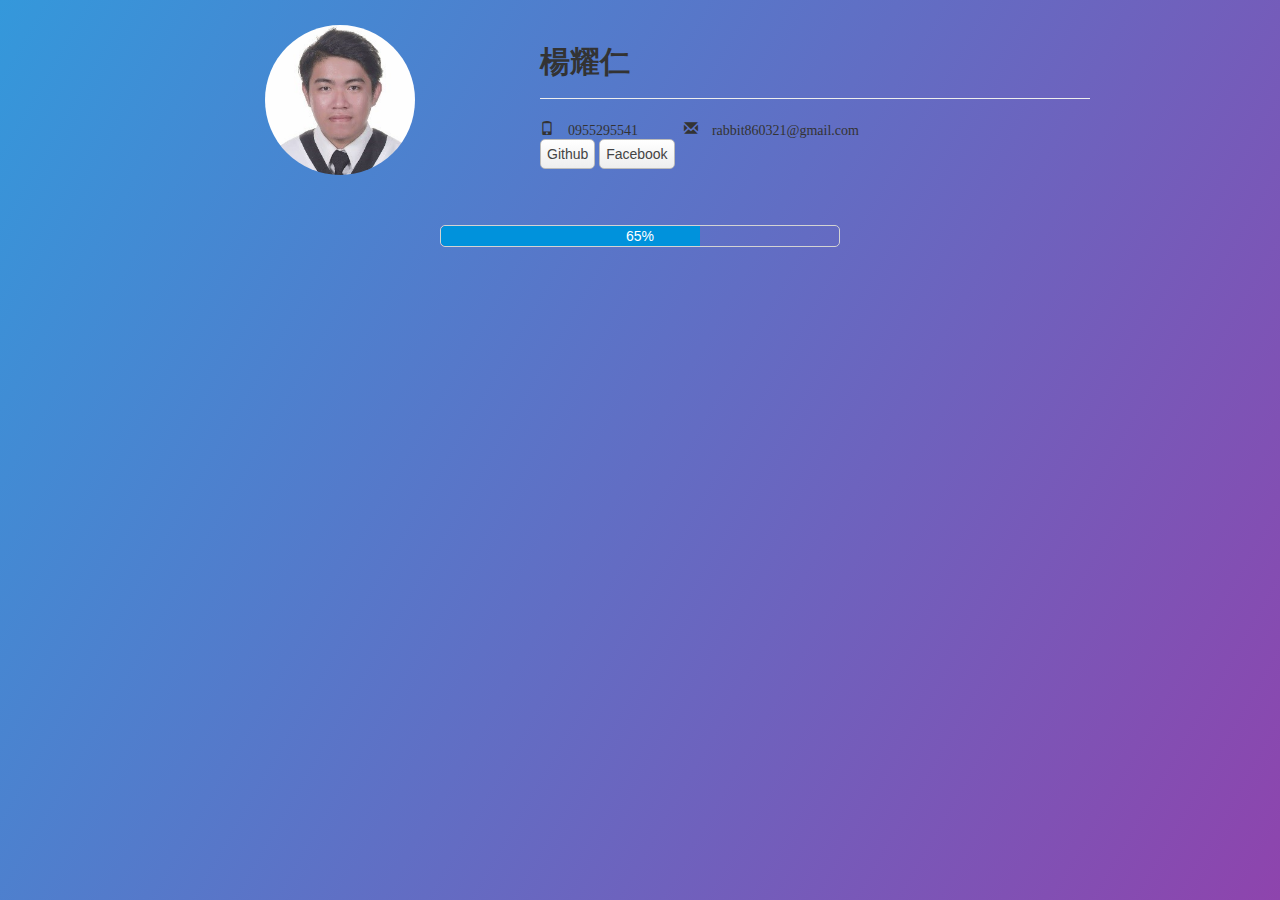
<file: index.html>
<!DOCTYPE html>
<html lang="en">

<head>
    <meta charset="UTF-8">
    <meta name="viewport" content="width=device-width, initial-scale=1.0">
    <meta http-equiv="X-UA-Compatible" content="ie=edge">
    <title>楊耀仁 YaoRenYang - 個人履歷網站</title>
    <link rel="stylesheet" href="lib/jquery-easyui/themes/icon.css">
    <link rel="stylesheet" href="lib/jquery-easyui/themes/gray/easyui.css">
    <link rel="stylesheet" href="https://cdn.jsdelivr.net/npm/bootstrap@3.3.7/dist/css/bootstrap.min.css" integrity="sha384-BVYiiSIFeK1dGmJRAkycuHAHRg32OmUcww7on3RYdg4Va+PmSTsz/K68vbdEjh4u" crossorigin="anonymous">
    <style>
        html,
        body,
        div,
        table,
        tr,
        td {
            margin: 0;
            padding: 0;
        }
        
        body {
            min-width: 100vh;
            background-image: linear-gradient(120deg, #3498db, #8e44ad);
            background-repeat: no-repeat;
            background-attachment: fixed;
            background-position: center;
            background-size: cover;
        }
        
        table,
        tr,
        td {
            border: 1px solid gray;
        }
        
        a {
            cursor: pointer;
        }
        
        table {
            width: 800px;
        }
        
        td {
            height: 30px;
            width: 100px;
            line-height: 30px;
            text-align: center;
            font-size: 15px;
        }
        
        .main {
            width: 900px;
            margin: 0 auto;
        }
        
        .main .header {
            height: 200px;
        }
        
        .main .header .photo {
            width: 300px;
            height: 200px;
            float: left;
        }
        
        .main .header .photo img {
            border-radius: 50%;
            width: 150px;
            height: 150px;
            display: block;
            margin: 0 auto;
            margin-top: 25px;
        }
        
        .main .header .profile {
            width: 550px;
            height: 200px;
            margin-top: 25px;
            float: right;
        }
        
        .easyui-tabs {
            margin-top: 25px;
            height: 1000px;
            width: 900px;
            display: none;
        }
        
        .easyui-tabs div {
            width: 900px;
        }
        
        .easyui-tabs .g {
            background-color: lightgrey;
        }
        
        .easyui-progressbar {
            margin: 0 auto;
        }
        
        .autobiography div {
            width: 800px;
            border: 1px solid gray;
            padding: 10px;
        }
        
        .autobiography div p {
            font-size: 15px;
        }
    </style>
</head>

<body>
    <div class="main">
        <div class="header">
            <div class="photo">
                <img src="img/大頭.jpg" alt="">
            </div>
            <div class="profile">
                <h2><strong>楊耀仁</strong></h2>
                <hr>
                <i class="glyphicon glyphicon-phone"> 0955295541&nbsp;&nbsp;&nbsp;</i>
                <i class="glyphicon glyphicon-envelope"> rabbit860321@gmail.com</i><br>
                <a class="easyui-linkbutton" href="https://github.com/rabbit860321" target="_blank">Github</a>
                <a class="easyui-linkbutton" href="https://www.facebook.com/rabbit860321" target="_blank">Facebook</a>
            </div>
        </div>
        <div id="p" class="easyui-progressbar" style="width:400px;"></div>
        <div class="easyui-tabs">
            <div title="基本資料" style="padding:20px" id="nav1">
                <table class="tb1">
                    <tr>
                        <td class="g">姓名</td>
                        <td>楊耀仁</td>
                        <td class="g">性別</td>
                        <td>男</td>
                    </tr>
                    <tr>
                        <td class="g">出生日期</td>
                        <td>86/03/21</td>
                        <td class="g">年齡</td>
                        <td>22</td>
                    </tr>
                    <tr>
                        <td class="g">Email</td>
                        <td>rabbit860321@gmail.com</td>
                        <td class="g">手機</td>
                        <td>0955295541</td>
                    </tr>
                    <tr>
                        <td class="g">通訊地址</td>
                        <td colspan="3">高雄市大寮區大勇街84號</td>
                    </tr>
                </table>
            </div>
            <div title="學歷&經歷" style="padding:20px">
                <table>
                    <tr>
                        <td rowspan="2" class="g">學歷</td>
                        <td><a id="school1" target="_blank">高雄科技大學資訊工程系<br>(2017/09~2019/06)</a></td>
                        <div id="dlg1" class="easyui-dialog" closed=true title="高雄科技大學資訊工程系" data-options="iconCls:'icon-ok'" style="width:300px;height:403px;padding:10px">
                            <img src="./img/高科畢業證書.png" alt="">
                        </div>
                    </tr>
                    <tr>
                        <td><a id="school2" target="_blank">和春技術學院資訊工程系<br>(2012/09~2017/06)</a></td>
                        <div id="dlg2" class="easyui-dialog" closed=true title="和春技術學院資訊工程系" data-options="iconCls:'icon-ok'" style="width:300px;height:403px;padding:10px">
                            <img src="./img/畢業證書.JPG" alt="">
                        </div>
                    </tr>
                    <tr>
                        <td class="g">經歷</td>
                        <td>天城資訊科技有限公司<br>內勤人員<br>安裝系統、協助出貨、售後服務<br>2018/10~2019/04</td>
                    </tr>
                </table>
            </div>
            <div title="技能專長&證照" style="padding:20px">
                <table>
                    <tr>
                        <td class="g" rowspan="6">擅長工具</td>
                        <td>JAVA</td>
                        <td>熟悉基礎語法，以下是我在學期間用AndroidStudio開發的小專案<br>
                            <a href="https://github.com/rabbit860321/Simple_Accounting_App" target="_blank">簡易記帳APP</a>
                        </td>
                    </tr>
                    <tr>
                        <td>HTML+CSS</td>
                        <td>HTML建立網頁基礎架構並加上CSS樣式 以下是我學習時做的練習<br>
                            <a href="https://rabbit860321.github.io/rutenDemo/" target="_blank">露天首頁練習</a><br>
                            <a href="https://rabbit860321.github.io/yahooDemo/" target="_blank">Yahoo首頁練習</a><br>
                            <a href="https://rabbit860321.github.io/RWDDemo/" target="_blank">RWD練習</a>
                        </td>
                    </tr>
                    <tr>
                        <td>JavaScript、Jquery</td>
                        <td>熟悉JavaScript基礎語法，此履歷網頁有用上較簡易的Jquery的第三方套件，JqueryUI、JqueryeasyUI</td>
                    </tr>
                    <tr>
                        <td>PHP</td>
                        <td>熟悉基礎語法，連接MySQL資料庫實作過留言板<br>
                            <a href="http://yaoren.hopto.org/messageBoard/messageBoard.php" target="_blank">留言板</a>
                        </td>
                    </tr>
                    <tr>
                        <td>C#</td>
                        <td>熟悉基礎語法，實作五子棋小遊戲</td>
                    </tr>
                    <tr>
                        <td>git\github</td>
                        <td>了解基本指令使用</td>
                    </tr>
                    <tr>
                        <td class="g" rowspan="3">證照</td>
                        <td colspan="2"><a id="License1" target="_blank">Adobe Certified Dreamweaver Developer</a></td>
                        <div id="dlg3" class="easyui-dialog" closed=true title="Adobe Certified Dreamweaver Developer" data-options="iconCls:'icon-ok'" style="width:450px;height:332px;padding:10px">
                            <img src="./img/Adobe dreamweaver.JPG" alt="">
                        </div>
                    </tr>
                    <tr>
                        <td colspan="2"><a id="License2" target="_blank">電腦硬體裝修乙級技術士</a></td>
                        <div id="dlg4" class="easyui-dialog" closed=true title="電腦硬體裝修乙級技術士" data-options="iconCls:'icon-ok'" style="width:300px;height:449px;padding:10px">
                            <img src="./img/硬體裝修乙丙級.JPG" alt="">
                        </div>
                    </tr>
                    <tr>
                        <td colspan="2"><a id="License3" target="_blank">Oracle Certified Associate Java Programmer</a></td>
                        <div id="dlg5" class="easyui-dialog" closed=true title="OCAJP" data-options="iconCls:'icon-ok'" style="width:300px;height:449px;padding:10px">
                            <a href="./img/OCAJP.pdf"></a>
                        </div>
                    </tr>
                </table>
            </div>
            <div class="autobiography" title="自傳" style="padding:20px">
                <div>
                    <p>我從小在高雄長大父，母親為了工作都很忙，讓我有獨立自主的個性，不依賴別人，自己的事情自己處理。
                        <br><br>國中畢業時選擇了免試升學，進到了和春技術學院五專部，選擇了資訊工程系就讀，在這裡學的領域有很多，硬體方面學到了電腦的拆裝與裝修，考到了硬體裝修乙級證照，陸陸續續也有幫忙朋友組裝電腦，自己的電腦也是自己組的，也有學到一些機械製圖方面，AutoCad、Catia，也學到程式語言的基礎概念，畢業專題用Unity 做了一個小遊戲在電腦端運行，運用Arduino 單晶片微控制器接上藍芽模組模擬此遊戲的搖桿與之互動。
                        <br><br>五專畢業後，非常幸運的轉學到了高雄科技大學就讀資訊工程系三年級，在這裡其實壓力蠻大的，與同學十分不熟悉，補學分也補得很辛苦，剛轉進來就開始準備專題，運用在五專學的東西，做了物聯網之運用-LINE BOT控制家電的小專題，三年級過完的暑假到了之前和春教授自己創業的公司實習，公司主要是在販售POS機為主，我的工作內容主要是安裝POS系統、協助出貨、與處理售後問題，在公司學到一些職場禮儀與與同事間的相處，也學到該如何面對客戶。四下軟體工程課上學到的如何用Git與同學協作一個小專案，當時做了一個簡易記帳APP，對AndroidAPP開發與SQLite的操作有基礎的概念，最後剛好補完學分，順利如期畢業。
                        <br><br>在五專有加入過熱音社，讓我有聽音樂的興趣，也稍微會彈吉他，喜歡聽一些非主流音樂，很喜歡樂團現場演奏的氣氛，參加過一些獨立音樂祭，參加過5次的高雄大港開唱、5次的嘉義覺醒音樂祭。
                    </p>
                </div>
            </div>
        </div>
    </div>
    <script src="lib/jquery-3.4.1.min.js"></script>
    <script src="lib/jquery-easyui/jquery.easyui.min.js"></script>
    <script>
        $(function() {
            var value = $('#p').progressbar('getValue');
            if (value < 100) {
                value += Math.floor(Math.random() * 10);
                $('#p').progressbar('setValue', value);
                setTimeout(arguments.callee, 50);
            }

            if (value == 100) {
                $('#p').css('display', 'none');
                $('.easyui-tabs').css('display', 'block');
            }

            $('#school2').on('click', function() {
                $('#dlg2').dialog('open');
            });
            $('#school1').on('click', function() {
                $('#dlg1').dialog('open');
            });
            $('#License1').on('click', function() {
                $('#dlg3').dialog('open');
            });
            $('#License2').on('click', function() {
                $('#dlg4').dialog('open');
            });
        });
    </script>
</body>

</html>
</file>
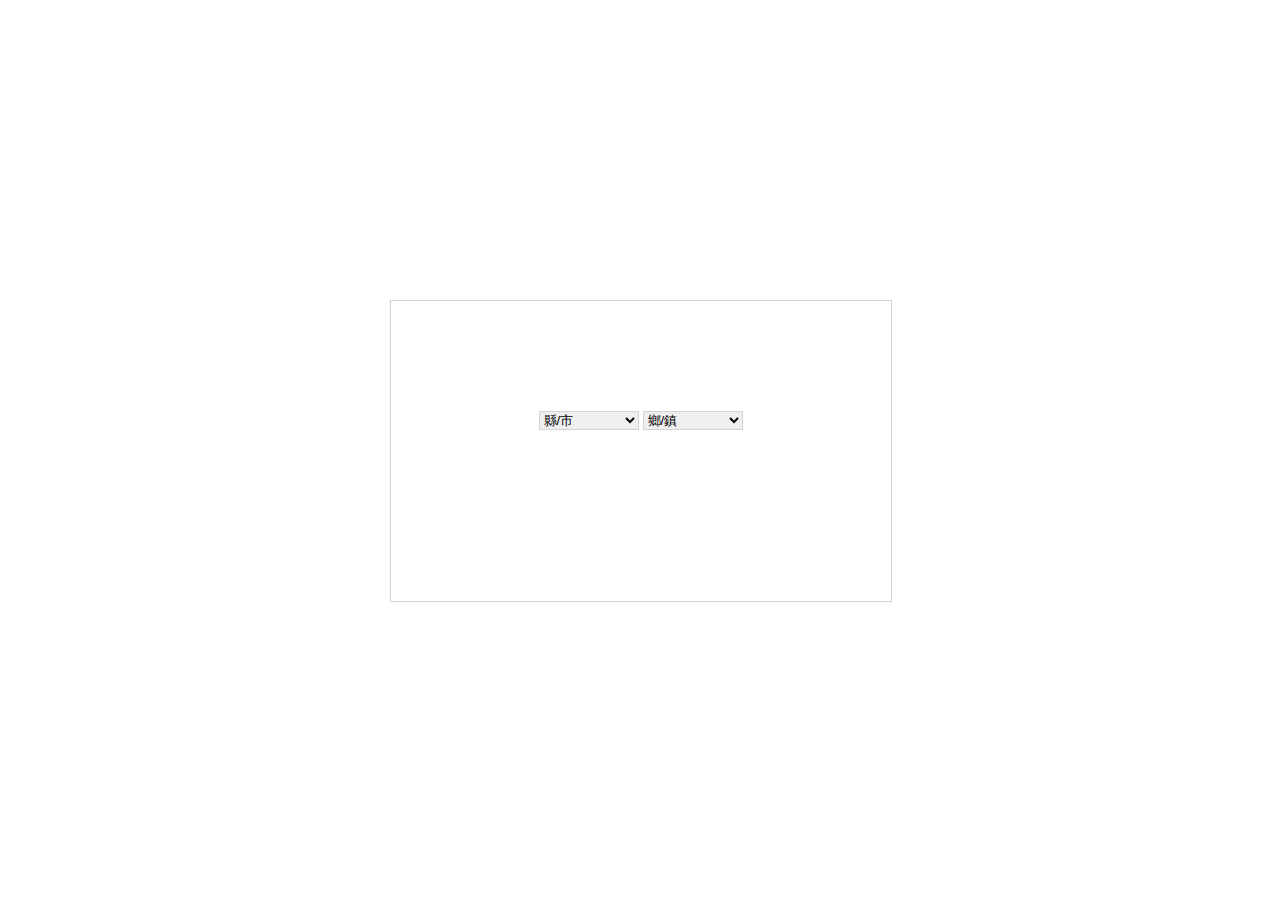
<file: jQuerytaiwanCitysel/index.html>
<!DOCTYPE html>
<html lang="en">

<head>
    <meta charset="UTF-8">
    <meta name="viewport" content="width=device-width, initial-scale=1.0">
    <meta http-equiv="X-UA-Compatible" content="ie=edge">
    <title>Document</title>
    <script src="lib/jquery-3.4.1.min.js"></script>
    <style>
        html,
        body,
        div,
        select,
        option {
            margin: 0;
            padding: 0;
        }
        
        .box {
            border: 1px solid lightgray;
            width: 500px;
            height: 300px;
            position: absolute;
            top: 50%;
            left: 50%;
            margin: -150px 0 0 -250px;
        }
        
        .selbox {
            height: 80px;
            width: 205px;
            position: absolute;
            top: 50%;
            left: 50%;
            margin: -40px 0 0 -102.5px;
        }
        
        .selbox>select {
            width: 100px;
            border: 1px solid lightgrey;
        }
        
        .selbox>p {
            text-align: center;
        }
    </style>
</head>

<body>
    <div class="box">
        <div class="selbox">
            <select name="city" id="city">
                                <option value="縣/市">縣/市</option>
                            </select>
            <select name="area" id="area">
                                <option value="鄉/鎮">鄉/鎮</option>
                            </select>
            <p id="txt"></p>
        </div>
    </div>

    <script>
        var data = [{
            city: "臺北市",
            area: ["中正區", "大同區", "中山區", "松山區", "大安區", "萬華區", "信義區", "士林區", "北投區", "內湖區", "南港區", "文山區"]
        }, {
            city: "新北市",
            area: ["板橋區", "新莊區", "中和區", "永和區", "土城區", "樹林區", "三峽區", "鶯歌區", "三重區", "蘆洲區", "五股區", "泰山區", "林口區", "八里區", "淡水區", "三芝區", "石門區", "金山區", "萬里區", "汐止區", "瑞芳區", "貢寮區", "平溪區", "雙溪區", "新店區", "深坑區", "石碇區", "坪林區", "烏來區"]
        }, {
            city: "桃園市",
            area: ["桃園區", "中壢區", "平鎮區", "八德區", "楊梅區", "蘆竹區", "大溪區", "龍潭區", "龜山區", "大園區", "觀音區", "新屋區", "復興區"]
        }, {
            city: "臺中市",
            area: ["中區", "東區", "南區", "西區", "北區", "北屯區", "西屯區", "南屯區", "太平區", "大里區", "霧峰區", "烏日區", "豐原區", "后里區", "石岡區", "東勢區", "新社區", "潭子區", "大雅區", "神岡區", "大肚區", "沙鹿區", "龍井區", "梧棲區", "清水區", "大甲區", "外埔區", "大安區", "和平區"]
        }, {
            city: "臺南市",
            area: ["中西區", "東區", "南區", "北區", "安平區", "安南區", "永康區", "歸仁區", "新化區", "左鎮區", "玉井區", "楠西區", "南化區", "仁德區", "關廟區", "龍崎區", "官田區", "麻豆區", "佳里區", "西港區", "七股區", "將軍區", "學甲區", "北門區", "新營區", "後壁區", "白河區", "東山區", "六甲區", "下營區", "柳營區", "鹽水區", "善化區", "大內區", "山上區", "新市區", "安定區"]
        }, {
            city: "高雄市",
            area: ["楠梓區", "左營區", "鼓山區", "三民區", "鹽埕區", "前金區", "新興區", "苓雅區", "前鎮區", "旗津區", "小港區", "鳳山區", "大寮區", "鳥松區", "林園區", "仁武區", "大樹區", "大社區", "岡山區", "路竹區", "橋頭區", "梓官區", "彌陀區", "永安區", "燕巢區", "田寮區", "阿蓮區", "茄萣區", "湖內區", "旗山區", "美濃區", "內門區", "杉林區", "甲仙區", "六龜區", "茂林區", "桃源區", "那瑪夏區"]
        }, {
            city: "基隆市",
            area: ["仁愛區", "中正區", "信義區", "中山區", "安樂區", "暖暖區", "七堵區"]
        }, {
            city: "新竹市",
            area: ["東區", "北區", "香山區"]
        }, {
            city: "嘉義市",
            area: ["東區", "西區"]
        }, {
            city: "新竹縣",
            area: ["竹北市", "竹東鎮", "新埔鎮", "關西鎮", "湖口鄉", "新豐鄉", "峨眉鄉", "寶山鄉", "北埔鄉", "芎林鄉", "橫山鄉", "尖石鄉", "五峰鄉"]
        }, {
            city: "苗栗縣",
            area: ["苗栗市", "頭份市", "竹南鎮", "後龍鎮", "通霄鎮", "苑裡鎮", "卓蘭鎮", "造橋鄉", "西湖鄉", "頭屋鄉", "公館鄉", "銅鑼鄉", "三義鄉", "大湖鄉", "獅潭鄉", "三灣鄉", "南庄鄉", "泰安鄉"]
        }, {
            city: "彰化縣",
            area: ["彰化市", "員林市", "和美鎮", "鹿港鎮", "溪湖鎮", "二林鎮", "田中鎮", "北斗鎮", "花壇鄉", "芬園鄉", "大村鄉", "永靖鄉", "伸港鄉", "線西鄉", "福興鄉", "秀水鄉", "埔心鄉", "埔鹽鄉", "大城鄉", "芳苑鄉", "竹塘鄉", "社頭鄉", "二水鄉", "田尾鄉", "埤頭鄉", "溪州鄉"]
        }, {
            city: "南投縣",
            area: ["南投市", "埔里鎮", "草屯鎮", "竹山鎮", "集集鎮", "名間鄉", "鹿谷鄉", "中寮鄉", "魚池鄉", "國姓鄉", "水里鄉", "信義鄉", "仁愛鄉"]
        }, {
            city: "雲林縣",
            area: ["斗六市", "斗南鎮", "虎尾鎮", "西螺鎮", "土庫鎮", "北港鎮", "林內鄉", "古坑鄉", "大埤鄉", "莿桐鄉", "褒忠鄉", "二崙鄉", "崙背鄉", "麥寮鄉", "臺西鄉", "東勢鄉", "元長鄉", "四湖鄉", "口湖鄉", "水林鄉"]
        }, {
            city: "嘉義縣",
            area: ["太保市", "朴子市", "布袋鎮", "大林鎮", "民雄鄉", "溪口鄉", "新港鄉", "六腳鄉", "東石鄉", "義竹鄉", "鹿草鄉", "水上鄉", "中埔鄉", "竹崎鄉", "梅山鄉", "番路鄉", "大埔鄉", "阿里山鄉"]
        }, {
            city: "屏東縣",
            area: ["屏東市", "潮州鎮", "東港鎮", "恆春鎮", "萬丹鄉", "長治鄉", "麟洛鄉", "九如鄉", "里港鄉", "鹽埔鄉", "高樹鄉", "萬巒鄉", "內埔鄉", "竹田鄉", "新埤鄉", "枋寮鄉", "新園鄉", "崁頂鄉", "林邊鄉", "南州鄉", "佳冬鄉", "琉球鄉", "車城鄉", "滿州鄉", "枋山鄉", "霧臺鄉", "瑪家鄉", "泰武鄉", "來義鄉", "春日鄉", "獅子鄉", "牡丹鄉", "三地門鄉"]
        }, {
            city: "宜蘭縣",
            area: ["宜蘭市", "頭城鎮", "羅東鎮", "蘇澳鎮", "礁溪鄉", "壯圍鄉", "員山鄉", "冬山鄉", "五結鄉", "三星鄉", "大同鄉", "南澳鄉"]
        }, {
            city: "花蓮縣",
            area: ["花蓮市", "鳳林鎮", "玉里鎮", "新城鄉", "吉安鄉", "壽豐鄉", "光復鄉", "豐濱鄉", "瑞穗鄉", "富里鄉", "秀林鄉", "萬榮鄉", "卓溪鄉"]
        }, {
            city: "臺東縣",
            area: ["臺東市", "成功鎮", "關山鎮", "長濱鄉", "池上鄉", "東河鄉", "鹿野鄉", "卑南鄉", "大武鄉", "綠島鄉", "太麻里鄉", "海端鄉", "延平鄉", "金峰鄉", "達仁鄉", "蘭嶼鄉"]
        }, {
            city: "澎湖縣",
            area: ["馬公市", "湖西鄉", "白沙鄉", "西嶼鄉", "望安鄉", "七美鄉"]
        }, {
            city: "金門縣",
            area: ["金城鎮", "金湖鎮", "金沙鎮", "金寧鄉", "烈嶼鄉", "烏坵鄉"]
        }, {
            city: "連江縣",
            area: ["南竿鄉", "北竿鄉", "莒光鄉", "東引鄉"]
        }];
        $(function() {
            // initCity();


            $('#city').focus(initCity);

            $('#city').change(function() {
                var city = $('#city').val(); //當前選中的縣市
                var temp = [];

                for (var j = 0; j < data.length; j++) {
                    if (data[j].city == city) {
                        var areas = data[j].area;
                    }
                }
                for (var k = 0; k < areas.length; k++) {
                    var areaName = areas[k];
                    temp.push('<option value="' + areaName + '">' + areaName + '</option>');
                }
                $('#area').html(temp.join(''));

                $('#txt').html(city + $('#area').val())
            });

            $('#area').change(function() {
                var city = $('#city').val();
                var area = $('#area').val();
                $('#txt').html(city + area);
            })
        });

        function initCity() {
            var strHTMLArray = [];
            for (var i = 0; i < data.length; i++) {
                var cityName = data[i].city;
                strHTMLArray.push('<option value="' + cityName + '">' + cityName + '</option>');
            }

            $('#city').html(strHTMLArray.join(''));
        }
    </script>
</body>

</html>
</file>
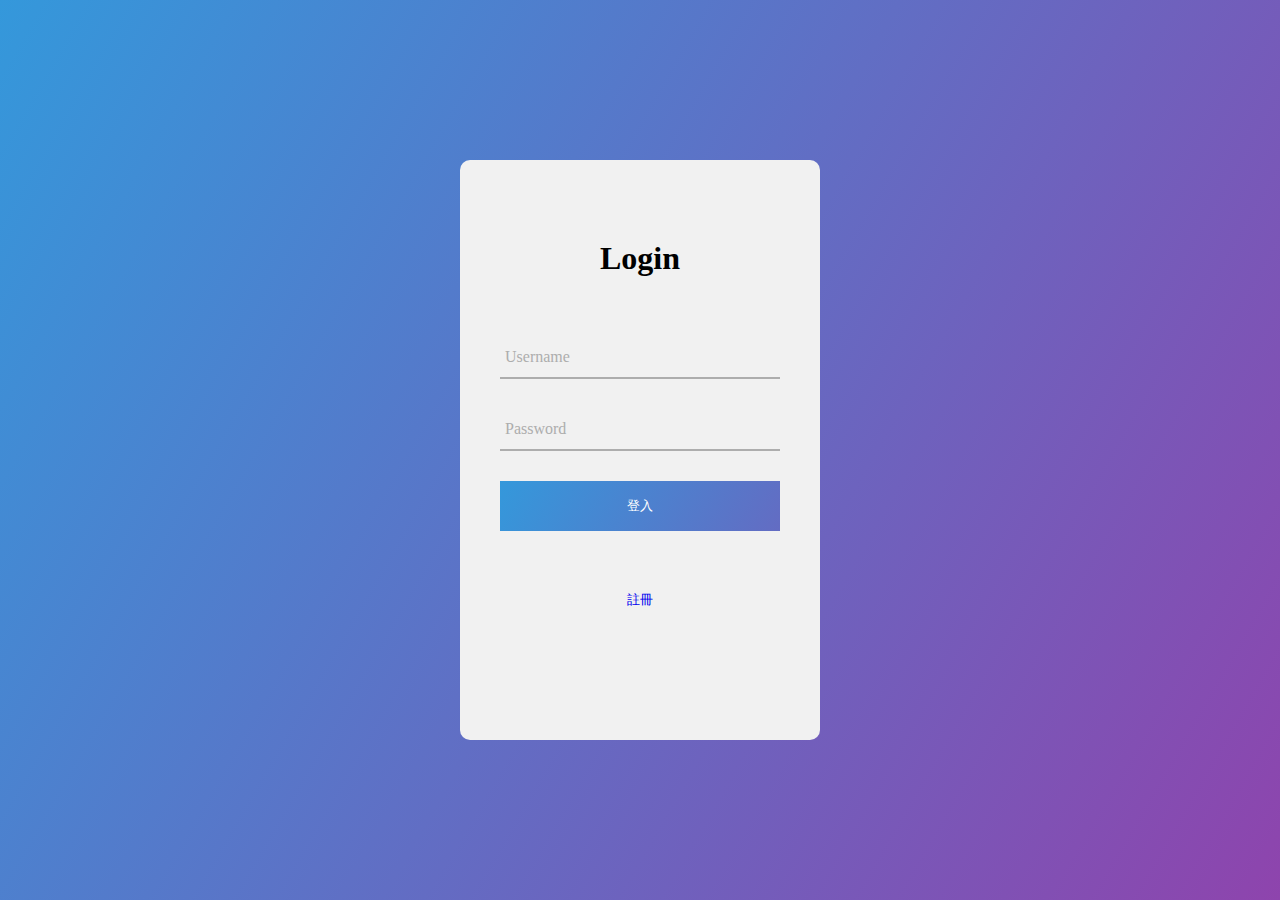
<file: LoginDemo.html/index.html>
<!DOCTYPE html>
<html lang="en">

<head>
    <meta charset="UTF-8">
    <meta name="viewport" content="width=device-width, initial-scale=1.0">
    <meta http-equiv="X-UA-Compatible" content="ie=edge">
    <title>Document</title>
    <script src="../lib/jquery-3.4.1.min.js"></script>
    <style>
        html,
        body,
        form,
        h1,
        div,
        input,
        span,
        a {
            margin: 0;
            padding: 0;
            text-decoration: none;
            box-sizing: border-box;
            /* box-sizing: border-box;，這個元素的內距和邊框將不會增加元素本身的寬度 */
        }
        
        body {
            min-height: 100vh;
            /* vh view height 可視範圍的百分比 */
            background-image: linear-gradient(120deg, #3498db, #8e44ad);
        }
        
        .login-form {
            width: 360px;
            height: 580px;
            padding: 80px 40px;
            background: #f1f1f1;
            border-radius: 10px;
            position: absolute;
            left: 50%;
            top: 50%;
            transform: translate(-50%, -50%);
        }
        
        .login-form h1 {
            text-align: center;
            margin-bottom: 60px;
        }
        
        .txtb {
            border-bottom: 2px solid #adadad;
            position: relative;
            margin: 30px 0;
        }
        
        .txtb input {
            font-size: 15px;
            color: #333;
            border: none;
            width: 100%;
            outline: none;
            background: none;
            padding: 0 5px;
            height: 40px;
        }
        
        .txtb span::before {
            content: attr(data-placeholder);
            position: absolute;
            top: 50%;
            left: 5px;
            color: #adadad;
            transform: translateY(-50%);
            z-index: -1;
            transition: .5s;
            /*  CSS animation 變動的速度 */
        }
        
        .txtb span::after {
            content: '';
            width: 0%;
            height: 2px;
            background: linear-gradient(120deg, #3498db, #8e44ad);
            transition: .5s;
            float: left;
        }
        
        .focus+span::before {
            top: -5px;
        }
        
        .focus+span::after {
            width: 100%;
        }
        
        .logbtn {
            display: black;
            width: 100%;
            height: 50px;
            border: none;
            background: linear-gradient(120deg, #3498db, #8e44ad);
            background-size: 200%;
            color: #fff;
            outline: none;
            cursor: pointer;
            transition: .5s;
        }
        
        .logbtn:hover {
            background-position: right;
        }
        
        .bottom-text {
            margin-top: 60px;
            text-align: center;
            font-size: 13px;
        }
    </style>
</head>

<body>
    <form action="index.html" class="login-form">
        <h1>Login</h1>

        <div class="txtb">
            <input type="text">
            <span data-placeholder="Username"></span>
        </div>

        <div class="txtb">
            <input type="password">
            <span data-placeholder="Password"></span>
        </div>

        <input type="submit" class="logbtn" value="登入">

        <div class="bottom-text">
            <a href="#">註冊</a>
        </div>
    </form>
    <script>
        $(function() {
            $('.txtb input').on('focus', function() {
                $(this).addClass('focus');
            });
            $('.txtb input').on('blue', function() {
                if ($(this).val() == "") {
                    $(this).removeClass('focus');
                }
            });
        });
    </script>
</body>

</html>
</file>
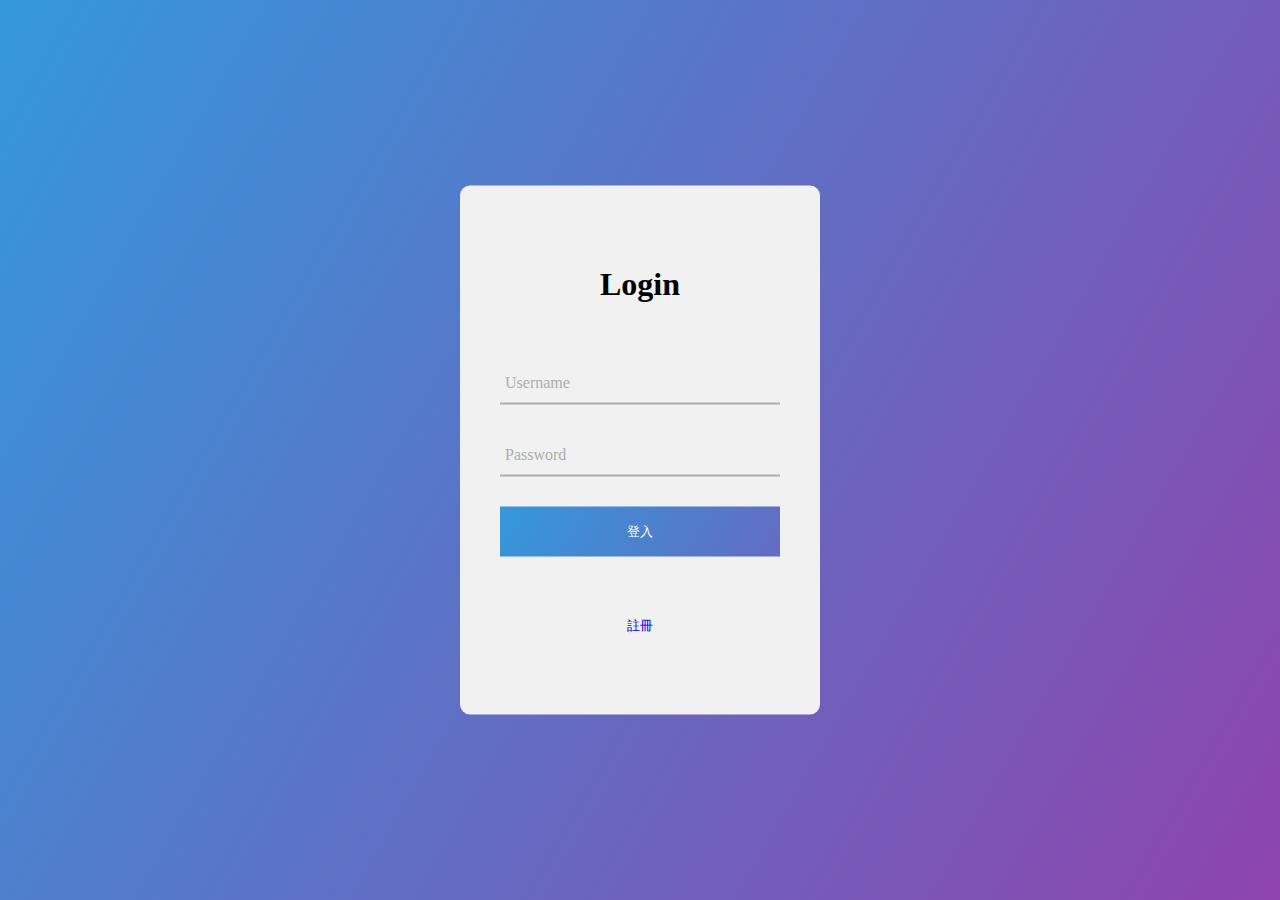
<file: LoginDemo/index.html>
<!DOCTYPE html>
<html lang="en">

<head>
    <meta charset="UTF-8">
    <meta name="viewport" content="width=device-width, initial-scale=1.0">
    <meta http-equiv="X-UA-Compatible" content="ie=edge">
    <title>Login</title>
    <script src="../lib/jquery-3.4.1.min.js"></script>
    <style>
        html,
        body,
        form,
        h1,
        div,
        input,
        span,
        a {
            margin: 0;
            padding: 0;
            text-decoration: none;
            box-sizing: border-box;
            /* box-sizing: border-box;，這個元素的內距和邊框將不會增加元素本身的寬度 */
        }
        
        body {
            min-height: 100vh;
            /* vh view height 可視範圍的百分比 */
            background-image: linear-gradient(120deg, #3498db, #8e44ad);
            background-repeat: no-repeat;
            background-attachment: fixed;
            background-position: center;
            background-size: cover;
        }
        
        .login-form {
            width: 360px;
            padding: 80px 40px;
            background: #f1f1f1;
            border-radius: 10px;
            position: absolute;
            left: 50%;
            top: 50%;
            transform: translate(-50%, -50%);
        }
        
        .login-form h1 {
            text-align: center;
            margin-bottom: 60px;
        }
        
        .txtb {
            border-bottom: 2px solid #adadad;
            position: relative;
            margin: 30px 0;
        }
        
        .txtb input {
            font-size: 15px;
            color: #333;
            border: none;
            width: 100%;
            outline: none;
            background: none;
            padding: 0 5px;
            height: 40px;
        }
        
        .txtb span::before {
            content: attr(data-placeholder);
            position: absolute;
            top: 50%;
            left: 5px;
            color: #adadad;
            transform: translateY(-50%);
            z-index: -1;
            transition: .5s;
            /*  CSS animation 變動的速度 */
        }
        
        .txtb span::after {
            content: '';
            width: 0%;
            height: 2px;
            background: linear-gradient(120deg, #3498db, #8e44ad);
            transition: .5s;
            float: left;
        }
        
        .focus+span::before {
            top: -5px;
        }
        
        .focus+span::after {
            width: 100%;
        }
        
        .logbtn {
            display: black;
            width: 100%;
            height: 50px;
            border: none;
            background: linear-gradient(120deg, #3498db, #8e44ad);
            background-size: 200%;
            color: #fff;
            outline: none;
            cursor: pointer;
            transition: .5s;
        }
        
        .logbtn:hover {
            background-position: right;
        }
        
        .bottom-text {
            margin-top: 60px;
            text-align: center;
            font-size: 13px;
        }
    </style>
</head>

<body>
    <form action="../index.html" class="login-form">
        <h1>Login</h1>

        <div class="txtb">
            <input type="text">
            <span data-placeholder="Username"></span>
        </div>

        <div class="txtb">
            <input type="password">
            <span data-placeholder="Password"></span>
        </div>

        <input type="submit" class="logbtn" value="登入">

        <div class="bottom-text">
            <a href="#">註冊</a>
        </div>
    </form>
    <script>
        $(function() {
            $('.txtb input').on('focus', function() {
                $(this).addClass('focus');
            });
            $('.txtb input').on('blue', function() {
                if ($(this).val() == "") {
                    $(this).removeClass('focus');
                }
            });
            $('.logbtn').on('click', function(e) {
                if (($('input[type="text"]').val() && $('input[type="password"]').val() != '123')) {
                    e.preventDefault();
                    alert('登入失敗');
                }
            });
        });
    </script>
</body>

</html>
</file>
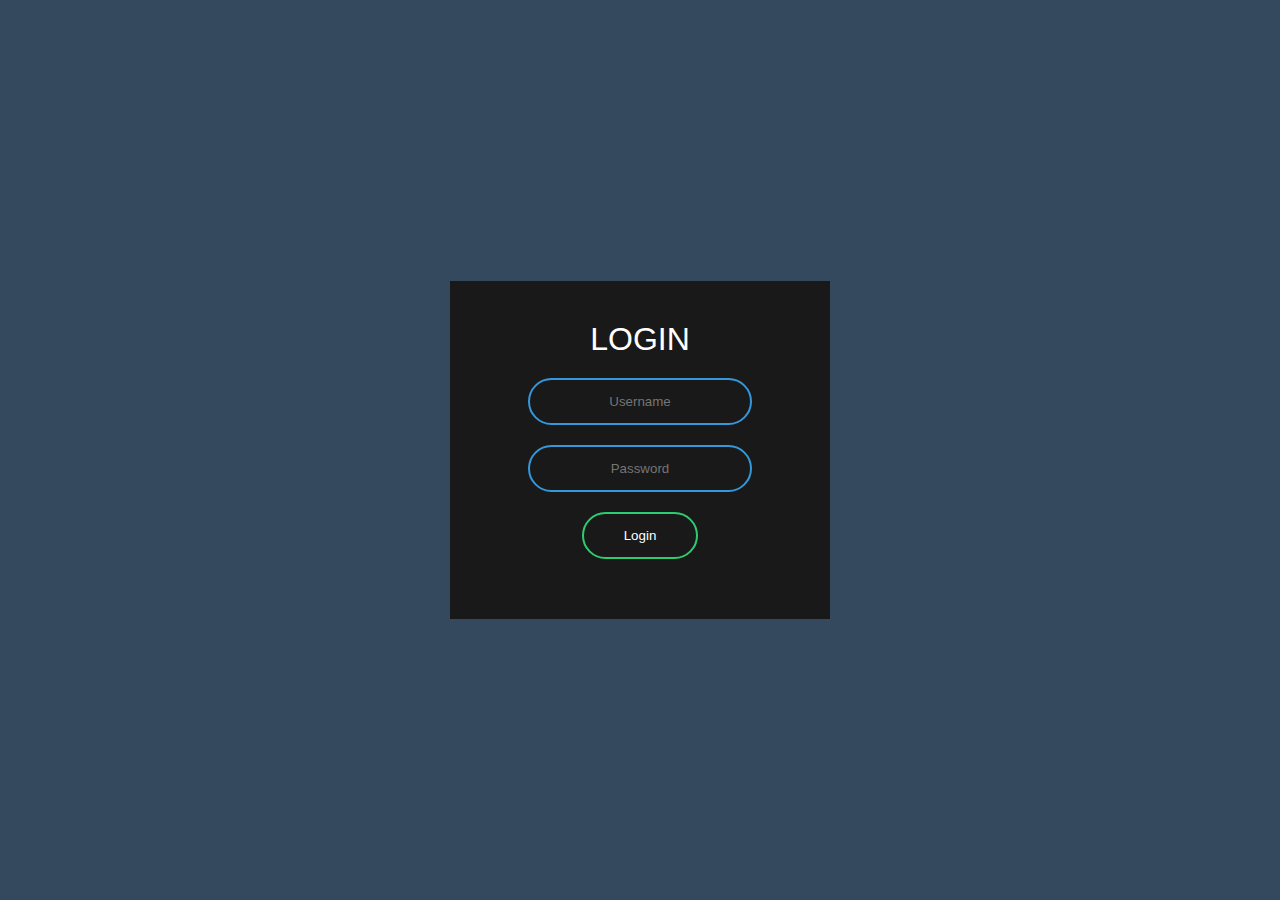
<file: LoginDemo1/index.html>
<!DOCTYPE html>
<html lang="en">

<head>
    <meta charset="UTF-8">
    <meta name="viewport" content="width=device-width, initial-scale=1.0">
    <meta http-equiv="X-UA-Compatible" content="ie=edge">
    <title>Document</title>
    <style>
        html,
        body,
        h1,
        input {
            margin: 0;
            padding: 0;
            font-family: sans-serif;
        }
        
        body {
            background: #34495e;
        }
        
        .box {
            width: 300px;
            padding: 40px;
            position: absolute;
            top: 50%;
            left: 50%;
            transform: translate(-50%, -50%);
            background: #191919;
            text-align: center;
        }
        
        .box h1 {
            color: white;
            text-transform: uppercase;
            font-weight: 500;
        }
        
        .box input[type="text"],
        .box input[type="password"] {
            border: 2px solid #3498db;
            background: none;
            display: block;
            margin: 20px auto;
            text-align: center;
            padding: 14px 10px;
            width: 200px;
            outline: none;
            color: white;
            border-radius: 24px;
            transition: 0.25s;
        }
        
        .box input[type="text"]:focus,
        .box input[type="password"]:focus {
            width: 280px;
            border: 2px solid #2ecc71;
        }
        
        .box input[type="submit"] {
            border: 2px solid #2ecc71;
            background: none;
            display: block;
            margin: 20px auto;
            text-align: center;
            padding: 14px 40px;
            outline: none;
            color: white;
            border-radius: 24px;
            transition: 0.25s;
            cursor: pointer;
        }
        
        .box input[type="submit"]:hover {
            background: #2ecc71;
        }
    </style>
</head>

<body>
    <form action="index.html" class="box">
        <h1>Login</h1>
        <input type="text" placeholder="Username">
        <input type="password" placeholder="Password">
        <input type="submit" value="Login">
    </form>
</body>

</html>
</file>
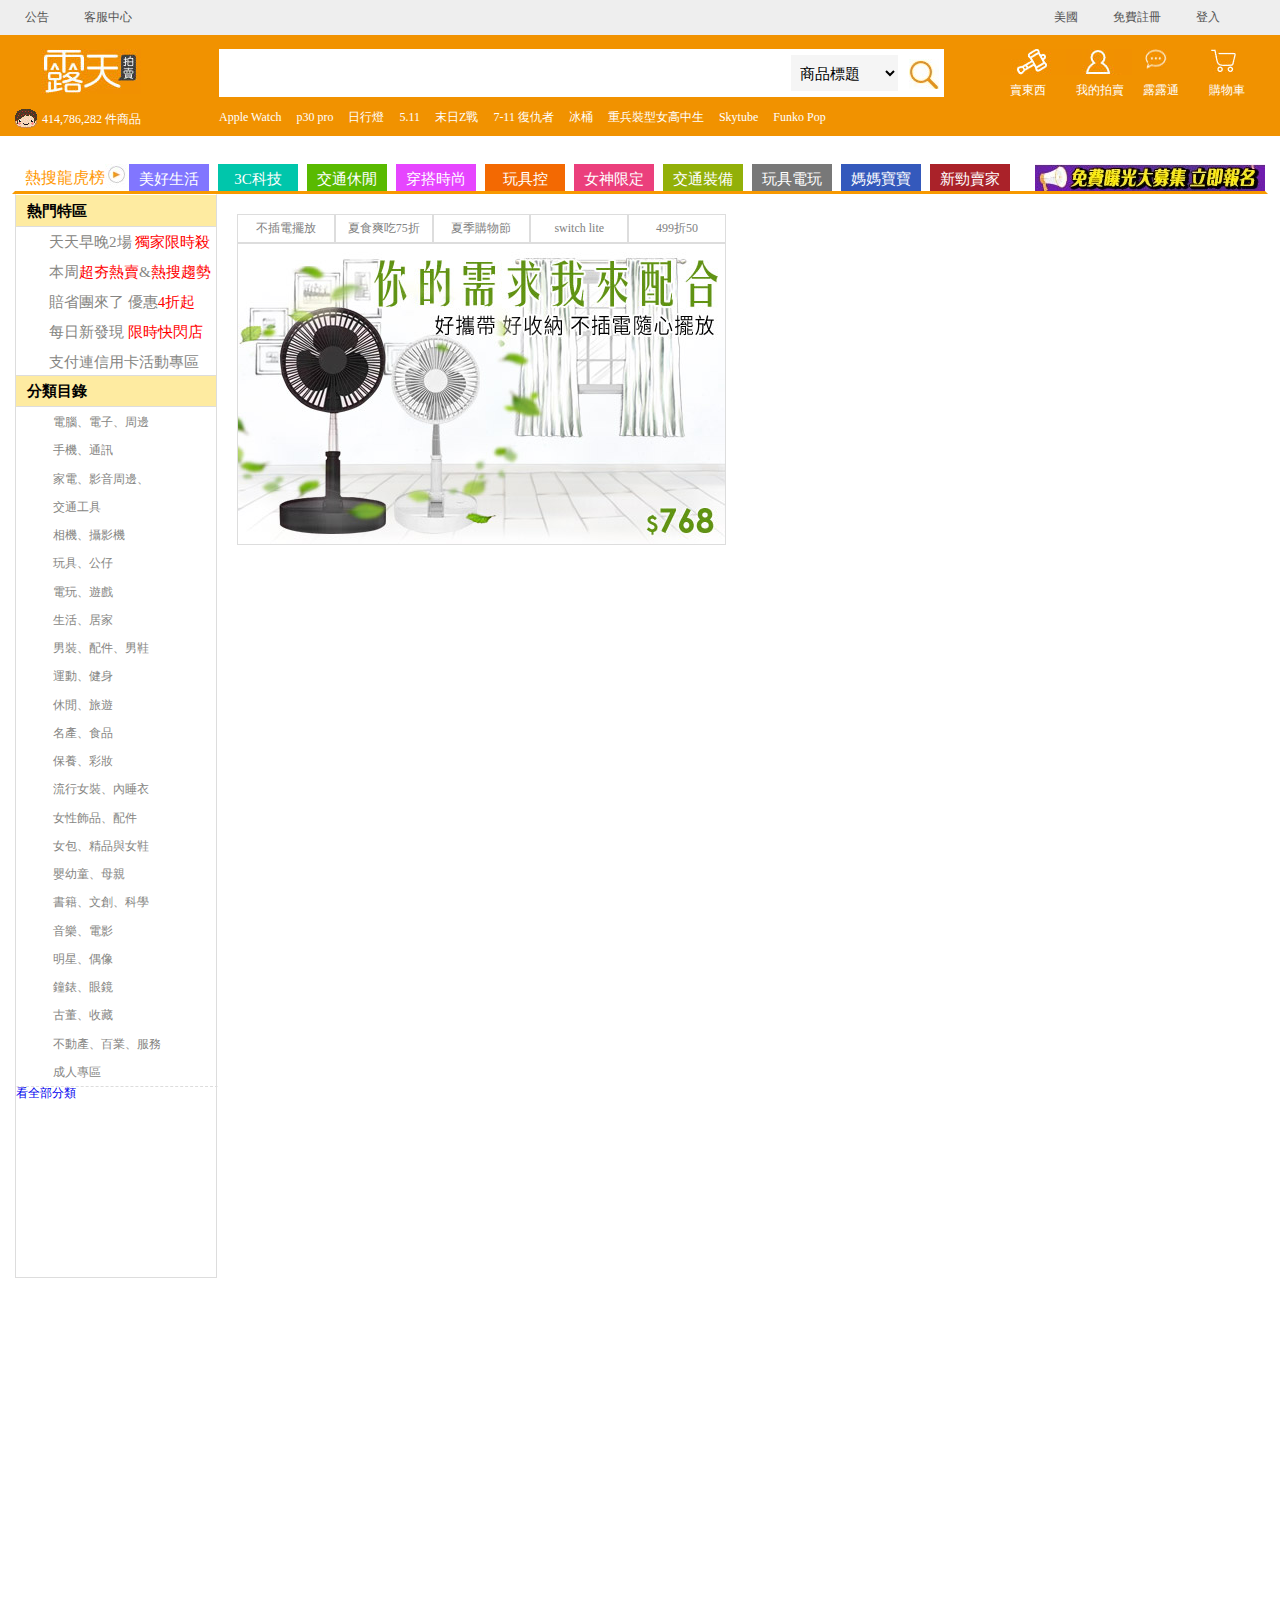
<file: rutenDemo/index.html>
<!DOCTYPE html>
<html lang="en">

<head>
    <meta charset="UTF-8">
    <meta name="viewport" content="width=device-width, initial-scale=1.0">
    <meta http-equiv="X-UA-Compatible" content="ie=edge">
    <link rel="stylesheet" href="./css/base.css">
    <link rel="stylesheet" href="./css/index.css">
    <title>露天拍賣-台灣 NO.1 拍賣網站</title>
    <script src="lib/jquery-3.4.1.min.js"></script>
</head>

<body>
    <!-- S 網站頭部區域 -->
    <div class="header">
        <div class="w-header">
            <div class="w-header-wrap">
                <ul class="w-header-left">
                    <li><a href="#">公告</a></li>
                    <li><a href="#">客服中心</a></li>
                </ul>
                <ul class="w-header-right">
                    <li><a href="#">美國</a></li>
                    <li><a href="#">免費註冊</a></li>
                    <li><a href="#">登入</a></li>
                </ul>
            </div>
        </div>
        <div class="o-header">
            <div class="o-header-wrap">
                <div class="logo">
                    <h1>露天</h1>
                    <a href="#">
                        <img src="./img/images/logo.jpg" alt="">
                    </a>
                    <div class="logo-item">
                        414,786,282 件商品
                    </div>
                </div>
                <div class="user">
                    <ul class="user-item">
                        <li class="user1"><a href="#">賣東西</a></li>
                        <li class="user2"><a href="#">我的拍賣</a></li>
                        <li class="user3"><a href="#">露露通</a></li>
                        <li class="user4"><a href="#">購物車</a></li>
                    </ul>
                </div>
                <div class="search">
                    <input type="search">
                    <select class="sel">
                        <option value="0">商品標題</option>
                        <option value="1">賣家帳號</option>
                        <option value="2">商品編號</option>
                    </select>
                    <input type="button" class="searchbtn" value="">
                    <ul class="hot">
                        <li><a href="#">Apple Watch</a></li>
                        <li><a href="#">p30 pro</a></li>
                        <li><a href="#">日行燈</a></li>
                        <li><a href="#">5.11</a></li>
                        <li><a href="#">末日Z戰</a></li>
                        <li><a href="#">7-11 復仇者</a></li>
                        <li><a href="#">冰桶</a></li>
                        <li><a href="#">重兵裝型女高中生</a></li>
                        <li><a href="#">Skytube</a></li>
                        <li><a href="#">Funko Pop</a></li>
                    </ul>
                </div>
            </div>
        </div>
    </div>
    <!-- E 網站頭部區域 -->

    <!-- S 網站banner區域 -->
    <div class="top-banner">
        <p>熱搜龍虎榜</p>
        <ul class="promo-bar">
            <li class="p1"><a href="#">美好生活</a></li>
            <li class="p2"><a href="#">3C科技</a></li>
            <li class="p3"><a href="#">交通休閒</a></li>
            <li class="p4"><a href="#">穿搭時尚</a></li>
            <li class="p5"><a href="#">玩具控</a></li>
            <li class="p6"><a href="#">女神限定</a></li>
            <li class="p7"><a href="#">交通裝備</a></li>
            <li class="p8"><a href="#">玩具電玩</a></li>
            <li class="p9"><a href="#">媽媽寶寶</a></li>
            <li class="p0"><a href="#">新勁賣家</a></li>
        </ul>
        <div class="ad-bar"></div>
    </div>
    <!-- E 網站banner區域 -->

    <!-- S 網站主要列表區域 -->
    <div class="main">
        <div class="left-banner">
            <div class="hot-area">
                <p><strong>熱門特區</strong></p>
                <ul>
                    <li><a href="#">天天早晚2場 <span>獨家限時殺</span></a></li>
                    <li><a href="#">本周<span>超夯熱賣</span>&<span>熱搜趨勢</span></a></li>
                    <li><a href="#">賠省團來了 優惠<span>4折起</span></a></li>
                    <li><a href="#">每日新發現 <span>限時快閃店</span></a></li>
                    <li><a href="#">支付連信用卡活動專區</a></li>
                </ul>
            </div>
            <div class="class-menu">
                <p><strong>分類目錄</strong></p>
                <ul>
                    <li><a href="#">電腦、電子、周邊</a></li>
                    <li><a href="#">手機、通訊</a></li>
                    <li><a href="#">家電、影音周邊、</a></li>
                    <li><a href="#">交通工具</a></li>
                    <li><a href="#">相機、攝影機</a></li>
                    <li><a href="#">玩具、公仔</a></li>
                    <li><a href="#">電玩、遊戲</a></li>
                    <li><a href="#">生活、居家</a></li>
                    <li><a href="#">男裝、配件、男鞋</a></li>
                    <li><a href="#">運動、健身</a></li>
                    <li><a href="#">休閒、旅遊</a></li>
                    <li><a href="#">名產、食品</a></li>
                    <li><a href="#">保養、彩妝</a></li>
                    <li><a href="#">流行女裝、內睡衣</a></li>
                    <li><a href="#">女性飾品、配件</a></li>
                    <li><a href="#">女包、精品與女鞋</a></li>
                    <li><a href="#">嬰幼童、母親</a></li>
                    <li><a href="#">書籍、文創、科學</a></li>
                    <li><a href="#">音樂、電影</a></li>
                    <li><a href="#">明星、偶像</a></li>
                    <li><a href="#">鐘錶、眼鏡</a></li>
                    <li><a href="#">古董、收藏</a></li>
                    <li><a href="#">不動產、百業、服務</a></li>
                    <li><a href="#">成人專區</a></li>
                </ul>
                <a href="#">看全部分類</a>
            </div>
            <div class="pay">

            </div>
        </div>
        <div class="center-content">
            <div class="tab-wrap">
                <ul class="tab-hd">
                    <li class="tab-hd-item">不插電擺放</li>
                    <li class="tab-hd-item">夏食爽吃75折</li>
                    <li class="tab-hd-item">夏季購物節</li>
                    <li class="tab-hd-item">switch lite</li>
                    <li class="tab-hd-item">499折50</li>
                </ul>
                <ul class="tab-bd">
                    <li class="tab-bd-item on"><img src="img/img1.jpg" alt=""></li>
                    <li class="tab-bd-item"><img src="img/img2.jpg" alt=""></li>
                    <li class="tab-bd-item"><img src="img/img3.jpg" alt=""></li>
                    <li class="tab-bd-item"><img src="img/img4.jpg" alt=""></li>
                    <li class="tab-bd-item"><img src="img/img5.jpg" alt=""></li>
                </ul>
            </div>
        </div>
    </div>
    <!-- E 網站主要列表區域 -->

    <!-- S 網站底部區域 -->
    <div class="footer">

    </div>
    <!-- E 網站底部列表區域 -->
    <script>
        $(function() {
            $('.tab-hd-item').on('mouseenter', function() {
                /* 拿到當前滑鼠移入li的索引 */
                var index = $('.tab-hd-item').index(this);
                var bdLiDom = $('.tab-bd-item').get(index);
                $(bdLiDom).addClass('on').siblings().removeClass('on');
            });
        });
    </script>
</body>

</html>
</file>
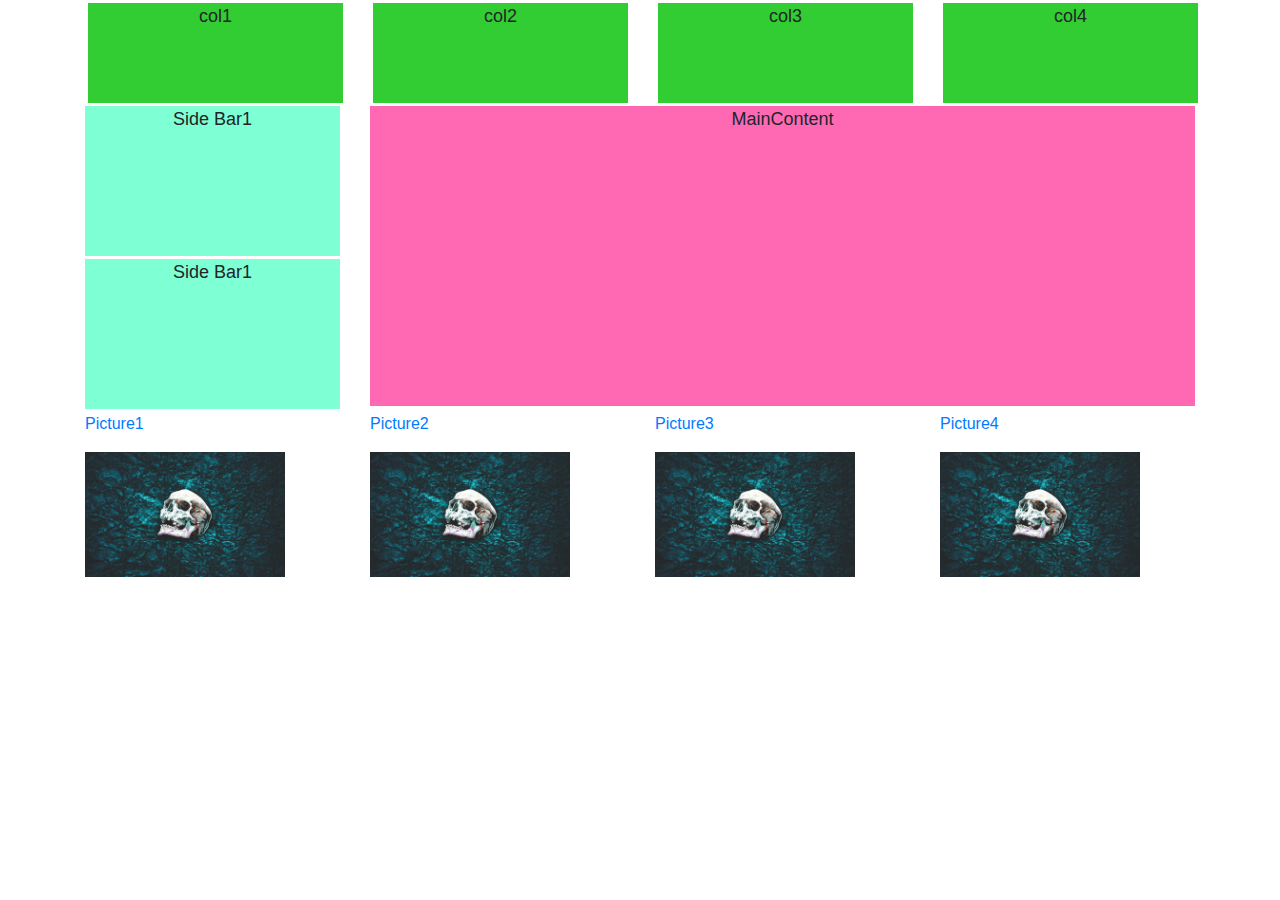
<file: RWDDemo/index.html>
<!doctype html>
<html lang="en">

<head>
    <title>Title</title>
    <!-- Required meta tags -->
    <meta charset="utf-8">
    <meta name="viewport" content="width=device-width, initial-scale=1, shrink-to-fit=no">

    <!-- Bootstrap CSS -->
    <link rel="stylesheet" href="https://stackpath.bootstrapcdn.com/bootstrap/4.3.1/css/bootstrap.min.css" integrity="sha384-ggOyR0iXCbMQv3Xipma34MD+dH/1fQ784/j6cY/iJTQUOhcWr7x9JvoRxT2MZw1T" crossorigin="anonymous">
    <style>
        .sidebarContent {
            margin-bottom: 3px;
            min-height: 150px;
            background-color: aquamarine;
            text-align: center;
            font-size: large;
        }
        
        .mainContent {
            margin-bottom: 3px;
            min-height: 300px;
            background-color: hotpink;
            text-align: center;
            font-size: large;
        }
        
        .customDiv {
            margin: 3px;
            min-height: 100px;
            text-align: center;
            font-size: large;
            width: 100%;
        }
        
        .customDiv:nth-child(odd) {
            background-color: limegreen;
        }
        
        .customDiv+.customDiv:nth-child(even) {
            background-color: lightslategray;
        }
    </style>
</head>

<body>
    <div class="container">
        <div class="row">
            <div class="col-xl-3 col-lg-6 col-md-6 col-sm-12">
                <div class="customDiv">col1</div>
            </div>
            <div class="col-xl-3 col-lg-6 col-md-6 col-sm-12">
                <div class="customDiv">col2</div>
            </div>
            <div class="col-xl-3 col-lg-6 col-md-6 col-sm-12">
                <div class="customDiv">col3</div>
            </div>
            <div class="col-xl-3 col-lg-6 col-md-6 col-sm-12">
                <div class="customDiv">col4</div>
            </div>
        </div>

        <div class="row">
            <div class="col-md-3">
                <div class="row">
                    <div class="col-md-12">
                        <div class="sidebarContent">
                            Side Bar1
                        </div>
                    </div>
                </div>
                <div class="row">
                    <div class="col-md-12">
                        <div class="sidebarContent">
                            Side Bar1
                        </div>
                    </div>
                </div>
            </div>
            <div class="col-md-9">
                <div class="mainContent">MainContent</div>
            </div>
        </div>

        <div class="row">
            <div class="col-xl-3 col-lg-6 col-md-6 col-sm-12">
                <a href="#">
                    <p>Picture1</p>
                    <img src="./img/1566395719221.jpg " alt=" " width="200px ">
                </a>
            </div>
            <div class="col-xl-3 col-lg-6 col-md-6 col-sm-12">
                <a href="# ">
                    <p>Picture2</p>
                    <img src="./img/1566395719221.jpg " alt=" " width="200px ">
                </a>
            </div>
            <div class="col-xl-3 col-lg-6 col-md-6 col-sm-12">
                <a href="# ">
                    <p>Picture3</p>
                    <img src="./img/1566395719221.jpg " alt=" " width="200px ">
                </a>
            </div>
            <div class="col-xl-3 col-lg-6 col-md-6 col-sm-12">
                <a href="# ">
                    <p>Picture4</p>
                    <img src="./img/1566395719221.jpg " alt=" " width="200px ">
                </a>
            </div>
        </div>
    </div>
    <!-- Optional JavaScript -->
    <!-- jQuery first, then Popper.js, then Bootstrap JS -->
    <script src="https://code.jquery.com/jquery-3.3.1.slim.min.js" integrity="sha384-q8i/X+965DzO0rT7abK41JStQIAqVgRVzpbzo5smXKp4YfRvH+8abtTE1Pi6jizo" crossorigin="anonymous"></script>
    <script src="https://cdnjs.cloudflare.com/ajax/libs/popper.js/1.14.7/umd/popper.min.js" integrity="sha384-UO2eT0CpHqdSJQ6hJty5KVphtPhzWj9WO1clHTMGa3JDZwrnQq4sF86dIHNDz0W1" crossorigin="anonymous"></script>
    <script src="https://stackpath.bootstrapcdn.com/bootstrap/4.3.1/js/bootstrap.min.js" integrity="sha384-JjSmVgyd0p3pXB1rRibZUAYoIIy6OrQ6VrjIEaFf/nJGzIxFDsf4x0xIM+B07jRM" crossorigin="anonymous"></script>
</body>

</html>
</file>
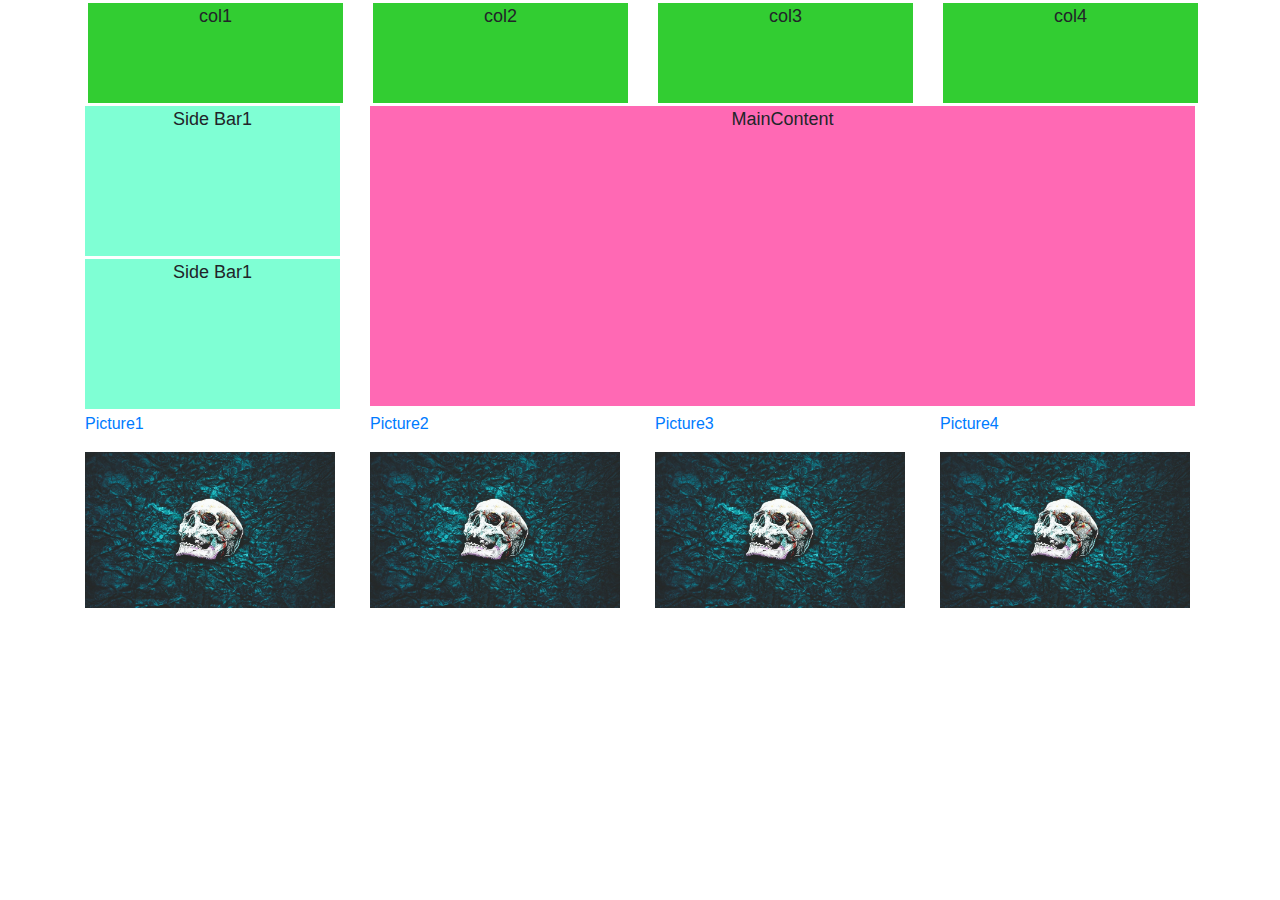
<file: RWDDeom/index.html>
<!doctype html>
<html lang="en">

<head>
    <title>Title</title>
    <!-- Required meta tags -->
    <meta charset="utf-8">
    <meta name="viewport" content="width=device-width, initial-scale=1, shrink-to-fit=no">

    <!-- Bootstrap CSS -->
    <link rel="stylesheet" href="https://stackpath.bootstrapcdn.com/bootstrap/4.3.1/css/bootstrap.min.css" integrity="sha384-ggOyR0iXCbMQv3Xipma34MD+dH/1fQ784/j6cY/iJTQUOhcWr7x9JvoRxT2MZw1T" crossorigin="anonymous">
    <style>
        .sidebarContent {
            margin-bottom: 3px;
            min-height: 150px;
            background-color: aquamarine;
            text-align: center;
            font-size: large;
        }
        
        .mainContent {
            margin-bottom: 3px;
            min-height: 300px;
            background-color: hotpink;
            text-align: center;
            font-size: large;
        }
        
        .customDiv {
            margin: 3px;
            min-height: 100px;
            text-align: center;
            font-size: large;
            width: 100%;
        }
        
        .customDiv:nth-child(odd) {
            background-color: limegreen;
        }
        
        .customDiv+.customDiv:nth-child(even) {
            background-color: lightslategray;
        }
    </style>
</head>

<body>
    <div class="container">
        <div class="row">
            <div class="col-xl-3 col-lg-6 col-md-6 col-sm-12">
                <div class="customDiv">col1</div>
            </div>
            <div class="col-xl-3 col-lg-6 col-md-6 col-sm-12">
                <div class="customDiv">col2</div>
            </div>
            <div class="col-xl-3 col-lg-6 col-md-6 col-sm-12">
                <div class="customDiv">col3</div>
            </div>
            <div class="col-xl-3 col-lg-6 col-md-6 col-sm-12">
                <div class="customDiv">col4</div>
            </div>
        </div>

        <div class="row">
            <div class="col-md-3">
                <div class="row">
                    <div class="col-md-12">
                        <div class="sidebarContent">
                            Side Bar1
                        </div>
                    </div>
                </div>
                <div class="row">
                    <div class="col-md-12">
                        <div class="sidebarContent">
                            Side Bar1
                        </div>
                    </div>
                </div>
            </div>
            <div class="col-md-9">
                <div class="mainContent">MainContent</div>
            </div>
        </div>

        <div class="row">
            <div class="col-lg-3 col-md-4 col-sm-6">
                <a href="#">
                    <p>Picture1</p>
                    <img src="./img/1566395719221.jpg " alt=" " width="250px ">
                </a>
            </div>
            <div class="col-lg-3 col-md-4 col-sm-6 ">
                <a href="# ">
                    <p>Picture2</p>
                    <img src="./img/1566395719221.jpg " alt=" " width="250px ">
                </a>
            </div>
            <div class="col-lg-3 col-md-4 col-sm-6 ">
                <a href="# ">
                    <p>Picture3</p>
                    <img src="./img/1566395719221.jpg " alt=" " width="250px ">
                </a>
            </div>
            <div class="col-lg-3 col-md-4 col-sm-6 ">
                <a href="# ">
                    <p>Picture4</p>
                    <img src="./img/1566395719221.jpg " alt=" " width="250px ">
                </a>
            </div>
        </div>
    </div>
    <!-- Optional JavaScript -->
    <!-- jQuery first, then Popper.js, then Bootstrap JS -->
    <script src="https://code.jquery.com/jquery-3.3.1.slim.min.js" integrity="sha384-q8i/X+965DzO0rT7abK41JStQIAqVgRVzpbzo5smXKp4YfRvH+8abtTE1Pi6jizo" crossorigin="anonymous"></script>
    <script src="https://cdnjs.cloudflare.com/ajax/libs/popper.js/1.14.7/umd/popper.min.js" integrity="sha384-UO2eT0CpHqdSJQ6hJty5KVphtPhzWj9WO1clHTMGa3JDZwrnQq4sF86dIHNDz0W1" crossorigin="anonymous"></script>
    <script src="https://stackpath.bootstrapcdn.com/bootstrap/4.3.1/js/bootstrap.min.js" integrity="sha384-JjSmVgyd0p3pXB1rRibZUAYoIIy6OrQ6VrjIEaFf/nJGzIxFDsf4x0xIM+B07jRM" crossorigin="anonymous"></script>
</body>

</html>
</file>
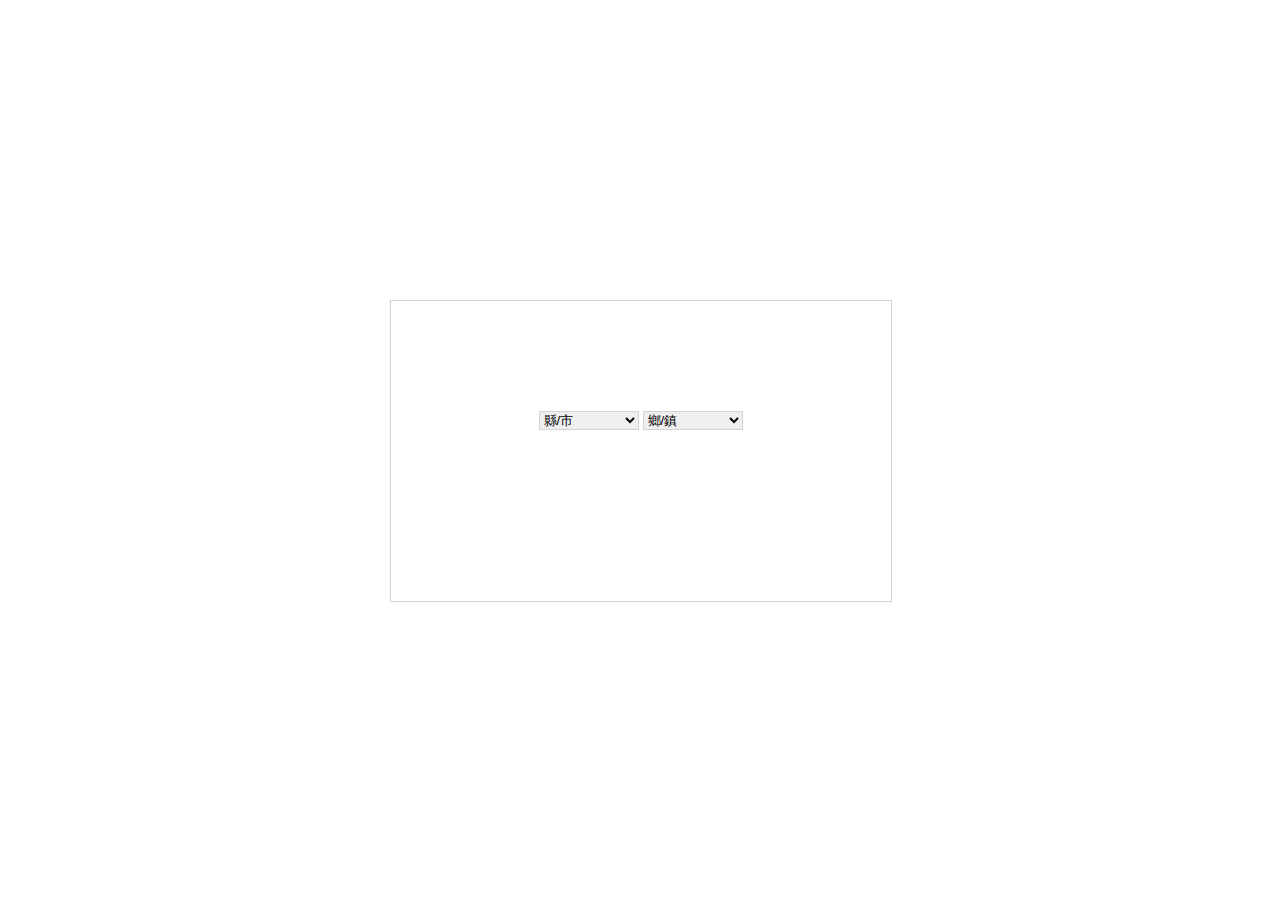
<file: taiwancitySel/index.html>
<!DOCTYPE html>
<html lang="en">

<head>
    <meta charset="UTF-8">
    <meta name="viewport" content="width=device-width, initial-scale=1.0">
    <meta http-equiv="X-UA-Compatible" content="ie=edge">
    <title>縣市選擇</title>
    <script src="./js/documentReady.js"></script>
    <script src="./js/EventUtil.js"></script>
    <style>
        html,
        body,
        div,
        select,
        option {
            margin: 0;
            padding: 0;
        }
        
        .box {
            border: 1px solid lightgray;
            width: 500px;
            height: 300px;
            position: absolute;
            top: 50%;
            left: 50%;
            margin: -150px 0 0 -250px;
        }
        
        .selbox {
            height: 80px;
            width: 205px;
            position: absolute;
            top: 50%;
            left: 50%;
            margin: -40px 0 0 -102.5px;
        }
        
        .selbox>select {
            width: 100px;
            border: 1px solid lightgrey;
        }
        
        .selbox>p {
            text-align: center;
        }
    </style>
</head>

<body>
    <div class="box">
        <div class="selbox">
            <select name="city" id="city">
                        <option value="縣/市">縣/市</option>
                    </select>
            <select name="area" id="area">
                        <option value="鄉/鎮">鄉/鎮</option>
                    </select>
            <p id="txt"></p>
        </div>
    </div>

    <script>
        var data = [{
            city: "臺北市",
            area: ["中正區", "大同區", "中山區", "松山區", "大安區", "萬華區", "信義區", "士林區", "北投區", "內湖區", "南港區", "文山區"]
        }, {
            city: "新北市",
            area: ["板橋區", "新莊區", "中和區", "永和區", "土城區", "樹林區", "三峽區", "鶯歌區", "三重區", "蘆洲區", "五股區", "泰山區", "林口區", "八里區", "淡水區", "三芝區", "石門區", "金山區", "萬里區", "汐止區", "瑞芳區", "貢寮區", "平溪區", "雙溪區", "新店區", "深坑區", "石碇區", "坪林區", "烏來區"]
        }, {
            city: "桃園市",
            area: ["桃園區", "中壢區", "平鎮區", "八德區", "楊梅區", "蘆竹區", "大溪區", "龍潭區", "龜山區", "大園區", "觀音區", "新屋區", "復興區"]
        }, {
            city: "臺中市",
            area: ["中區", "東區", "南區", "西區", "北區", "北屯區", "西屯區", "南屯區", "太平區", "大里區", "霧峰區", "烏日區", "豐原區", "后里區", "石岡區", "東勢區", "新社區", "潭子區", "大雅區", "神岡區", "大肚區", "沙鹿區", "龍井區", "梧棲區", "清水區", "大甲區", "外埔區", "大安區", "和平區"]
        }, {
            city: "臺南市",
            area: ["中西區", "東區", "南區", "北區", "安平區", "安南區", "永康區", "歸仁區", "新化區", "左鎮區", "玉井區", "楠西區", "南化區", "仁德區", "關廟區", "龍崎區", "官田區", "麻豆區", "佳里區", "西港區", "七股區", "將軍區", "學甲區", "北門區", "新營區", "後壁區", "白河區", "東山區", "六甲區", "下營區", "柳營區", "鹽水區", "善化區", "大內區", "山上區", "新市區", "安定區"]
        }, {
            city: "高雄市",
            area: ["楠梓區", "左營區", "鼓山區", "三民區", "鹽埕區", "前金區", "新興區", "苓雅區", "前鎮區", "旗津區", "小港區", "鳳山區", "大寮區", "鳥松區", "林園區", "仁武區", "大樹區", "大社區", "岡山區", "路竹區", "橋頭區", "梓官區", "彌陀區", "永安區", "燕巢區", "田寮區", "阿蓮區", "茄萣區", "湖內區", "旗山區", "美濃區", "內門區", "杉林區", "甲仙區", "六龜區", "茂林區", "桃源區", "那瑪夏區"]
        }, {
            city: "基隆市",
            area: ["仁愛區", "中正區", "信義區", "中山區", "安樂區", "暖暖區", "七堵區"]
        }, {
            city: "新竹市",
            area: ["東區", "北區", "香山區"]
        }, {
            city: "嘉義市",
            area: ["東區", "西區"]
        }, {
            city: "新竹縣",
            area: ["竹北市", "竹東鎮", "新埔鎮", "關西鎮", "湖口鄉", "新豐鄉", "峨眉鄉", "寶山鄉", "北埔鄉", "芎林鄉", "橫山鄉", "尖石鄉", "五峰鄉"]
        }, {
            city: "苗栗縣",
            area: ["苗栗市", "頭份市", "竹南鎮", "後龍鎮", "通霄鎮", "苑裡鎮", "卓蘭鎮", "造橋鄉", "西湖鄉", "頭屋鄉", "公館鄉", "銅鑼鄉", "三義鄉", "大湖鄉", "獅潭鄉", "三灣鄉", "南庄鄉", "泰安鄉"]
        }, {
            city: "彰化縣",
            area: ["彰化市", "員林市", "和美鎮", "鹿港鎮", "溪湖鎮", "二林鎮", "田中鎮", "北斗鎮", "花壇鄉", "芬園鄉", "大村鄉", "永靖鄉", "伸港鄉", "線西鄉", "福興鄉", "秀水鄉", "埔心鄉", "埔鹽鄉", "大城鄉", "芳苑鄉", "竹塘鄉", "社頭鄉", "二水鄉", "田尾鄉", "埤頭鄉", "溪州鄉"]
        }, {
            city: "南投縣",
            area: ["南投市", "埔里鎮", "草屯鎮", "竹山鎮", "集集鎮", "名間鄉", "鹿谷鄉", "中寮鄉", "魚池鄉", "國姓鄉", "水里鄉", "信義鄉", "仁愛鄉"]
        }, {
            city: "雲林縣",
            area: ["斗六市", "斗南鎮", "虎尾鎮", "西螺鎮", "土庫鎮", "北港鎮", "林內鄉", "古坑鄉", "大埤鄉", "莿桐鄉", "褒忠鄉", "二崙鄉", "崙背鄉", "麥寮鄉", "臺西鄉", "東勢鄉", "元長鄉", "四湖鄉", "口湖鄉", "水林鄉"]
        }, {
            city: "嘉義縣",
            area: ["太保市", "朴子市", "布袋鎮", "大林鎮", "民雄鄉", "溪口鄉", "新港鄉", "六腳鄉", "東石鄉", "義竹鄉", "鹿草鄉", "水上鄉", "中埔鄉", "竹崎鄉", "梅山鄉", "番路鄉", "大埔鄉", "阿里山鄉"]
        }, {
            city: "屏東縣",
            area: ["屏東市", "潮州鎮", "東港鎮", "恆春鎮", "萬丹鄉", "長治鄉", "麟洛鄉", "九如鄉", "里港鄉", "鹽埔鄉", "高樹鄉", "萬巒鄉", "內埔鄉", "竹田鄉", "新埤鄉", "枋寮鄉", "新園鄉", "崁頂鄉", "林邊鄉", "南州鄉", "佳冬鄉", "琉球鄉", "車城鄉", "滿州鄉", "枋山鄉", "霧臺鄉", "瑪家鄉", "泰武鄉", "來義鄉", "春日鄉", "獅子鄉", "牡丹鄉", "三地門鄉"]
        }, {
            city: "宜蘭縣",
            area: ["宜蘭市", "頭城鎮", "羅東鎮", "蘇澳鎮", "礁溪鄉", "壯圍鄉", "員山鄉", "冬山鄉", "五結鄉", "三星鄉", "大同鄉", "南澳鄉"]
        }, {
            city: "花蓮縣",
            area: ["花蓮市", "鳳林鎮", "玉里鎮", "新城鄉", "吉安鄉", "壽豐鄉", "光復鄉", "豐濱鄉", "瑞穗鄉", "富里鄉", "秀林鄉", "萬榮鄉", "卓溪鄉"]
        }, {
            city: "臺東縣",
            area: ["臺東市", "成功鎮", "關山鎮", "長濱鄉", "池上鄉", "東河鄉", "鹿野鄉", "卑南鄉", "大武鄉", "綠島鄉", "太麻里鄉", "海端鄉", "延平鄉", "金峰鄉", "達仁鄉", "蘭嶼鄉"]
        }, {
            city: "澎湖縣",
            area: ["馬公市", "湖西鄉", "白沙鄉", "西嶼鄉", "望安鄉", "七美鄉"]
        }, {
            city: "金門縣",
            area: ["金城鎮", "金湖鎮", "金沙鎮", "金寧鄉", "烈嶼鄉", "烏坵鄉"]
        }, {
            city: "連江縣",
            area: ["南竿鄉", "北竿鄉", "莒光鄉", "東引鄉"]
        }];
        (function() {
            document.myReady(function() {
                initSel();

                var city = document.getElementById('city');
                var area = document.getElementById('area');
                var txt = document.getElementById('txt');
                var areas;

                EventUtil.addEvent(city, 'change', function(e) {
                    var cityName = city.value;

                    for (var j = 0; j < data.length; j++) {
                        if (data[j].city == cityName) {
                            areas = data[j].area;
                        }
                    }

                    area.innerHTML = "";
                    for (var k = 0; k < areas.length; k++) {
                        var opt = document.createElement('option');
                        opt.value = areas[k];
                        opt.text = areas[k];
                        area.add(opt, null);
                    }

                    txt.innerHTML = city.value + area.value;
                });

                EventUtil.addEvent(area, 'change', function(e) {
                    txt.innerHTML = city.value + area.value;
                });
            })

            function initSel() {
                var city = document.getElementById('city');
                for (var i = 0; i < data.length; i++) {
                    var opt = document.createElement('option');
                    opt.value = data[i].city;
                    opt.text = data[i].city;
                    city.add(opt, null);
                }
            }
        })();
    </script>
</body>

</html>
</file>
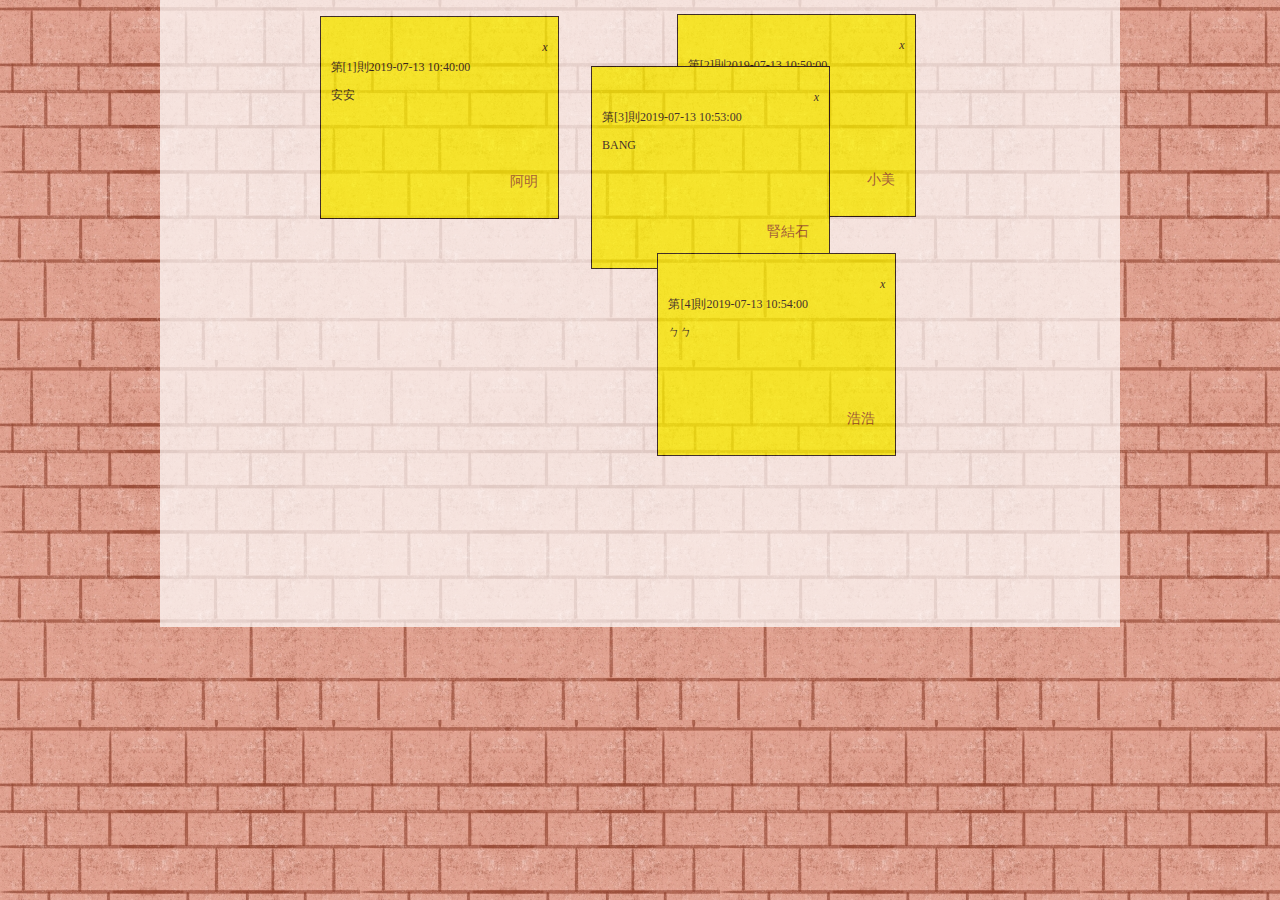
<file: notePage/note.html>
<!DOCTYPE html>
<html lang="en">

<head>
    <meta charset="UTF-8">
    <meta name="viewport" content="width=device-width, initial-scale=1.0">
    <meta http-equiv="X-UA-Compatible" content="ie=edge">
    <title>Document</title>
    <style>
        html,
        body,
        div,
        span,
        i {
            margin: 0;
            padding: 0;
        }
        
        body {
            background: url(./img/bg.jpg) repeat;
            font: 12px/20px '微軟正黑體';
        }
        
        .wall {
            width: 960px;
            height: 627px;
            background-color: white;
            opacity: 0.7;
            margin: 0 auto;
            position: relative;
        }
        
        .tip {
            width: 227px;
            border: 1px solid black;
            background-color: yellow;
            padding-left: 10px;
            position: absolute;
            cursor: move;
        }
        
        .tip .tip_h {
            height: 68px;
            position: relative;
        }
        
        .tip .tip_h .head-msg {
            padding-top: 40px;
        }
        
        .tip .tip_h .closeBtn {
            position: absolute;
            top: 20px;
            right: 10px;
            cursor: pointer;
        }
        
        .tip .tip_c {
            height: 60px;
        }
        
        .tip .tip_f {
            height: 73px;
            text-align: right;
            line-height: 73px;
            padding-right: 20px;
            font-size: 14px;
            color: saddlebrown;
        }
    </style>
</head>

<body>
    <div id="wall" class="wall">
        <!-- <div class="tip">
            <div class="tip_h">
                <div class="head-msg">
                    第[xxx]則 2019-07-13 00:00:00
                </div>
                <i class="closeBtn">x</i>
            </div>
            <div class="tip_c">
                BANG
            </div>
            <div class="tip_f">
                阿明
            </div>
        </div> -->
    </div>

    <script>
        var data = [{
            "id": 1,
            "name": "阿明",
            "content": "安安",
            "time": "2019-07-13 10:40:00"
        }, {
            "id": 2,
            "name": "小美",
            "content": "ㄎㄅ",
            "time": "2019-07-13 10:50:00"
        }, {
            "id": 3,
            "name": "腎結石",
            "content": "BANG",
            "time": "2019-07-13 10:53:00"
        }, {
            "id": 4,
            "name": "浩浩",
            "content": "ㄅㄅ",
            "time": "2019-07-13 10:54:00"
        }, ];

        (function() {
            // 頁面加載完成後 加載數據生成tip div並添加到wall上
            var maxZIndex = 1;
            var tipArray = []; //放所有的tip標籤
            var isMove = false;
            var tempx = 0;
            var tempy = 0;
            var moveNode = null; //移動的tip
            window.onload = function() {
                loadTipDivs(data);

                /* 給所有tip綁定mouseedown事件 點擊時zindex最大 */
                for (var i = 0; i < tipArray.length; i++) {
                    tipArray[i].onmousedown = function(e) {
                        maxZIndex += 1;
                        this.style.zIndex = maxZIndex;

                        /* 紀錄滑鼠點擊位置 以及要進行設置移動的標誌位 */
                        isMove = true;
                        e = e || window.event;
                        tempx = e.clientX + (document.documentElement.scrollLeft || document.body.scrollLeft);
                        tempy = e.clientY + (document.documentElement.scrollTop || document.body.scrollTop);
                        moveNode = this;
                    };

                    tipArray[i].onmouseup = function(e) {
                        isMove = false;
                    };
                    /* 移動 */
                    tipArray[i].onmousemove = function(e) {
                        var pageX = e.clientX + (document.documentElement.scrollLeft || document.body.scrollLeft);
                        var pageY = e.clientY + (document.documentElement.scrollTop || document.body.scrollTop);
                        var w = pageX - tempx;
                        var h = pageY - tempy;
                        if (isMove && this == moveNode) {
                            this.style.left = parseFloat(this.style.left) + w + 'px';
                            this.style.top = parseFloat(this.style.top) + h + 'px';
                        }
                        tempx = pageX;
                        tempy = pageY;
                    };
                }

                /* 關閉按鈕 */
                var closeBtns = document.getElementsByTagName('i');
                for (var j = 0; j < closeBtns.length; j++) {
                    closeBtns[j].onclick = function() {
                        this.parentNode.parentNode.style.display = 'none';
                    };
                }
            };

            function loadTipDivs(data) {
                var strHTMLArray = [];
                for (var i = 0; i < data.length; i++) {
                    var itemData = data[i];
                    var strHTML = "";
                    strHTML += '<div class="tip">';
                    strHTML += '    <div class="tip_h">';
                    strHTML += '        <div class="head-msg">第[' + itemData.id + ']則' + itemData.time + '</div>';
                    strHTML += '        <i class="closeBtn">x</i>';
                    strHTML += '    </div>';
                    strHTML += '    <div class="tip_c">' + itemData.content + '</div>';
                    strHTML += '    <div class="tip_f">' + itemData.name + '</div>';
                    strHTML += '</div>';
                    strHTMLArray.push(strHTML);
                }
                var wall = document.getElementById('wall');
                wall.innerHTML += strHTMLArray.join('');

                /* 隨機給left top值 */
                for (var i = 0; i < wall.childNodes.length; i++) {
                    if (wall.childNodes[i].nodeType == 1) {
                        wall.childNodes[i].style.left = Math.random() * (960 - 227) + 'px';
                        wall.childNodes[i].style.top = Math.random() * (627 - 221) + 'px';
                        tipArray.push(wall.childNodes[i]);
                    }
                }
            }
        })();

        // <div class="tip">
        //     <div class="tip_h">
        //         <div class="head-msg">
        //             第[xxx]則 2019-07-13 00:00:00
        //         </div>
        //         <i class="closeBtn">x</i>
        //     </div>
        //     <div class="tip_c">
        //         BANG
        //     </div>
        //     <div class="tip_f">
        //         阿明
        //     </div>
        // </div>
    </script>
</body>

</html>
</file>
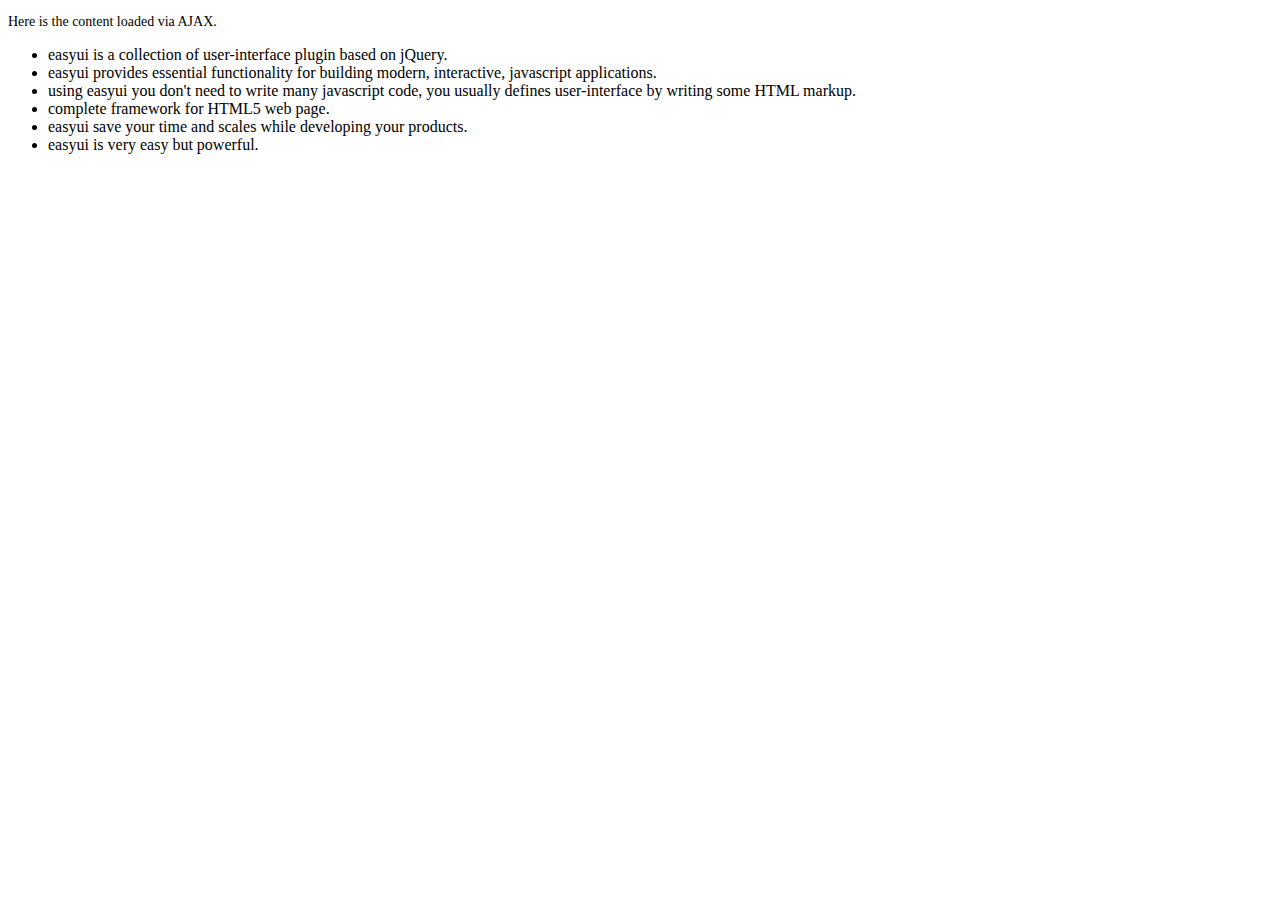
<file: lib/jquery-easyui/demo-mobile/accordion/_content.html>
<!DOCTYPE html>
<html>
<head>
	<meta charset="UTF-8">
	<title>AJAX Content</title>
</head>
<body>
	<p style="font-size:14px">Here is the content loaded via AJAX.</p>
	<ul>
		<li>easyui is a collection of user-interface plugin based on jQuery.</li>
		<li>easyui provides essential functionality for building modern, interactive, javascript applications.</li>
		<li>using easyui you don't need to write many javascript code, you usually defines user-interface by writing some HTML markup.</li>
		<li>complete framework for HTML5 web page.</li>
		<li>easyui save your time and scales while developing your products.</li>
		<li>easyui is very easy but powerful.</li>
	</ul>
</body>
</html>
</file>
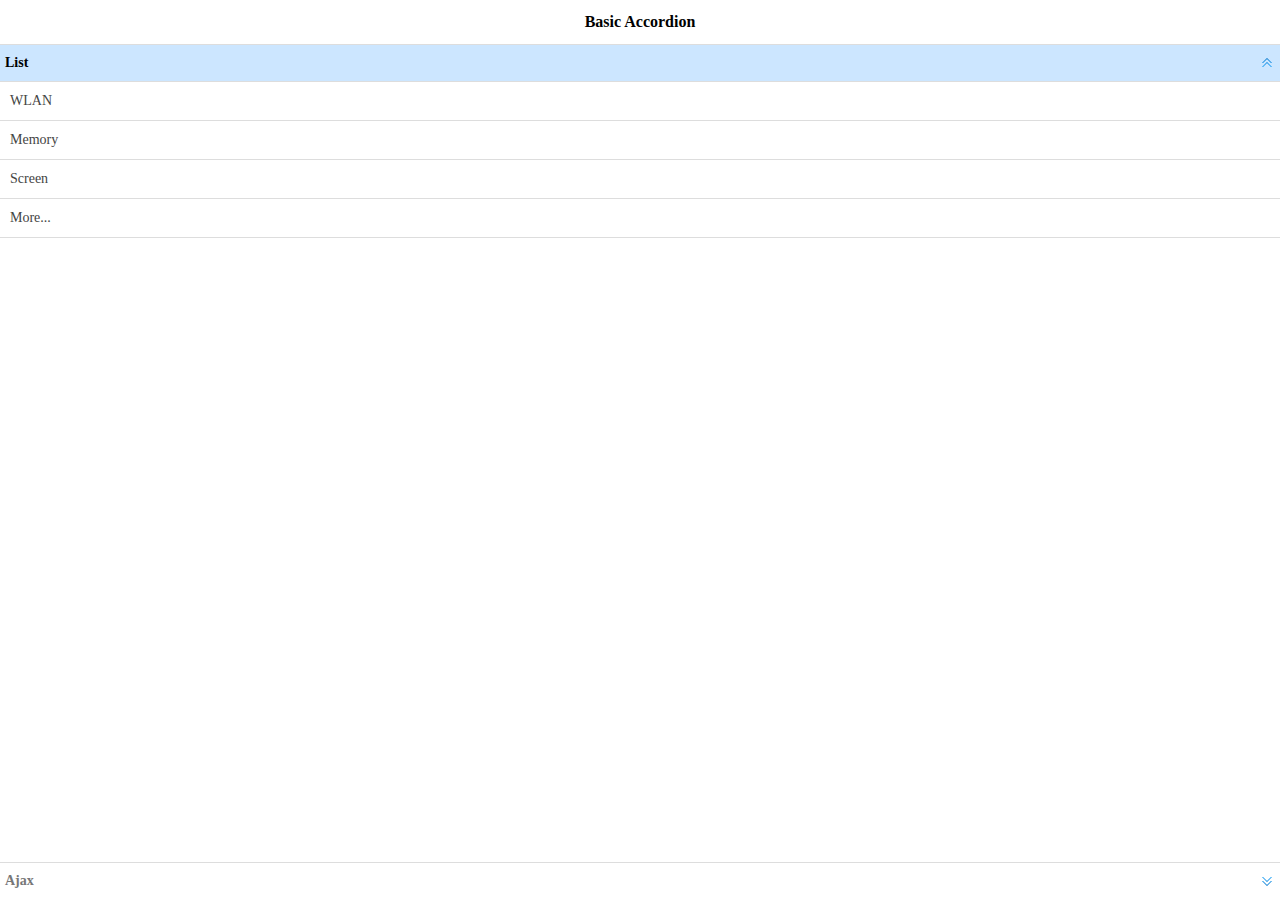
<file: lib/jquery-easyui/demo-mobile/accordion/basic.html>
<!doctype html><html><head>    <meta charset="UTF-8">  	<meta name="viewport" content="initial-scale=1.0, maximum-scale=1.0, user-scalable=no">    <title>Basic Accordion - jQuery EasyUI Mobile Demo</title>      <link rel="stylesheet" type="text/css" href="../../themes/metro/easyui.css">      <link rel="stylesheet" type="text/css" href="../../themes/mobile.css">      <link rel="stylesheet" type="text/css" href="../../themes/icon.css">      <script type="text/javascript" src="../../jquery.min.js"></script>      <script type="text/javascript" src="../../jquery.easyui.min.js"></script>     <script type="text/javascript" src="../../jquery.easyui.mobile.js"></script> </head><body>	<div class="easyui-navpanel">		<header>			<div class="m-toolbar">				<span class="m-title">Basic Accordion</span>			</div>		</header>		<div class="easyui-accordion" fit="true" border="false">			<div title="List">				<ul class="m-list">					<li>WLAN</li>					<li>Memory</li>					<li>Screen</li>					<li>More...</li>				</ul>			</div>			<div title="Ajax" href="_content.html" style="padding:10px"></div>		</div>	</div></body>	</html>
</file>
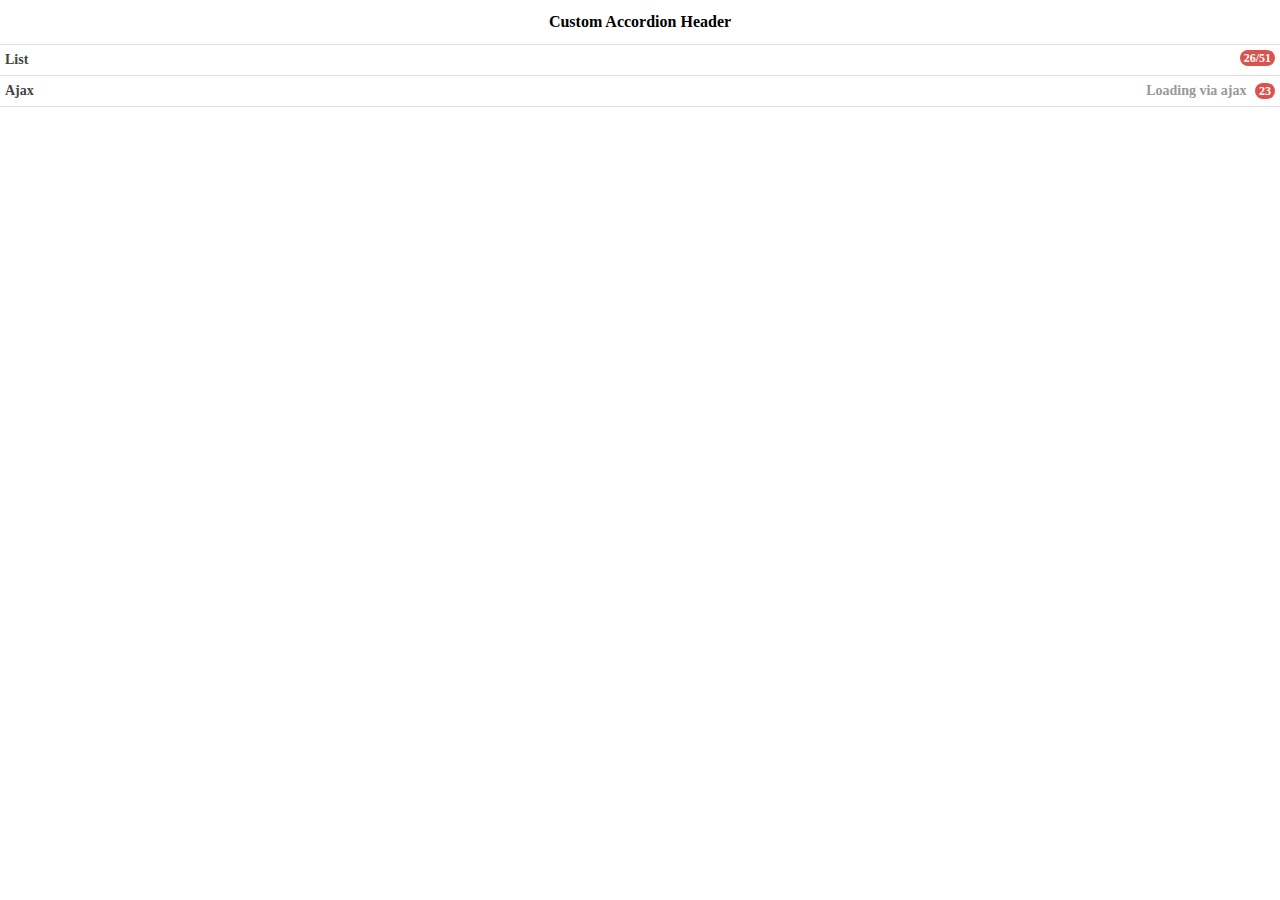
<file: lib/jquery-easyui/demo-mobile/accordion/header.html>
<!doctype html><html><head>    <meta charset="UTF-8">  	<meta name="viewport" content="initial-scale=1.0, maximum-scale=1.0, user-scalable=no">    <title>Custom Accordion Header - jQuery EasyUI Mobile Demo</title>      <link rel="stylesheet" type="text/css" href="../../themes/metro/easyui.css">      <link rel="stylesheet" type="text/css" href="../../themes/mobile.css">      <link rel="stylesheet" type="text/css" href="../../themes/icon.css">      <script type="text/javascript" src="../../jquery.min.js"></script>      <script type="text/javascript" src="../../jquery.easyui.min.js"></script>     <script type="text/javascript" src="../../jquery.easyui.mobile.js"></script> </head><body>	<div class="easyui-navpanel">		<header>			<div class="m-toolbar">				<span class="m-title">Custom Accordion Header</span>			</div>		</header>		<div class="easyui-accordion" data-options="fit:true,border:false,selected:-1">			<div>				<header>					<div class="hh-inner">						<span>List</span>						<span class="m-badge" style="float:right">26/51</span>					</div>				</header>				<ul class="m-list">					<li>WLAN</li>					<li>Memory</li>					<li>Screen</li>					<li>More...</li>				</ul>			</div>			<div href="_content.html" style="padding:10px">				<header>					<div class="hh-inner">						<span>Ajax</span>						<span style="float:right">							<span style="color:#999;margin-right:5px">Loading via ajax</span>							<span class="m-badge">23</span>						</span>					</div>				</header>			</div>		</div>	</div>	<style scoped>		.hh-inner{			position: relative;			line-height: 20px;			background: #fff;			font-weight: bold;			margin: -5px;			padding: 5px;		}	</style></body>	</html>
</file>
<file: lib/jquery-easyui/themes/icon.css>
.icon-blank{
	background:url('icons/blank.gif') no-repeat center center;
}
.icon-add{
	background:url('icons/edit_add.png') no-repeat center center;
}
.icon-edit{
	background:url('icons/pencil.png') no-repeat center center;
}
.icon-clear{
	background:url('icons/clear.png') no-repeat center center;
}
.icon-remove{
	background:url('icons/edit_remove.png') no-repeat center center;
}
.icon-save{
	background:url('icons/filesave.png') no-repeat center center;
}
.icon-cut{
	background:url('icons/cut.png') no-repeat center center;
}
.icon-ok{
	background:url('icons/ok.png') no-repeat center center;
}
.icon-no{
	background:url('icons/no.png') no-repeat center center;
}
.icon-cancel{
	background:url('icons/cancel.png') no-repeat center center;
}
.icon-reload{
	background:url('icons/reload.png') no-repeat center center;
}
.icon-search{
	background:url('icons/search.png') no-repeat center center;
}
.icon-print{
	background:url('icons/print.png') no-repeat center center;
}
.icon-help{
	background:url('icons/help.png') no-repeat center center;
}
.icon-undo{
	background:url('icons/undo.png') no-repeat center center;
}
.icon-redo{
	background:url('icons/redo.png') no-repeat center center;
}
.icon-back{
	background:url('icons/back.png') no-repeat center center;
}
.icon-sum{
	background:url('icons/sum.png') no-repeat center center;
}
.icon-tip{
	background:url('icons/tip.png') no-repeat center center;
}
.icon-filter{
	background:url('icons/filter.png') no-repeat center center;
}
.icon-man{
	background:url('icons/man.png') no-repeat center center;
}
.icon-lock{
	background:url('icons/lock.png') no-repeat center center;
}
.icon-more{
	background:url('icons/more.png') no-repeat center center;
}


.icon-mini-add{
	background:url('icons/mini_add.png') no-repeat center center;
}
.icon-mini-edit{
	background:url('icons/mini_edit.png') no-repeat center center;
}
.icon-mini-refresh{
	background:url('icons/mini_refresh.png') no-repeat center center;
}

.icon-large-picture{
	background:url('icons/large_picture.png') no-repeat center center;
}
.icon-large-clipart{
	background:url('icons/large_clipart.png') no-repeat center center;
}
.icon-large-shapes{
	background:url('icons/large_shapes.png') no-repeat center center;
}
.icon-large-smartart{
	background:url('icons/large_smartart.png') no-repeat center center;
}
.icon-large-chart{
	background:url('icons/large_chart.png') no-repeat center center;
}
</file>
<file: lib/jquery-easyui/themes/gray/easyui.css>
* {
  -moz-box-sizing: border-box;
  -webkit-box-sizing: border-box;
  -o-box-sizing: border-box;
  -ms-box-sizing: border-box;
  box-sizing: border-box;
}
.panel {
  overflow: hidden;
  text-align: left;
  margin: 0;
  border: 0;
  -moz-border-radius: 0 0 0 0;
  -webkit-border-radius: 0 0 0 0;
  border-radius: 0 0 0 0;
}
.panel-header,
.panel-body {
  border-width: 1px;
  border-style: solid;
}
.panel-header {
  padding: 5px;
  position: relative;
}
.panel-title {
  background: url('images/blank.gif') no-repeat;
}
.panel-header-noborder {
  border-width: 0 0 1px 0;
}
.panel-body {
  overflow: auto;
  border-top-width: 0;
  padding: 0;
}
.panel-body-noheader {
  border-top-width: 1px;
}
.panel-body-noborder {
  border-width: 0px;
}
.panel-body-nobottom {
  border-bottom-width: 0;
}
.panel-with-icon {
  padding-left: 18px;
}
.panel-icon,
.panel-tool {
  position: absolute;
  top: 50%;
  margin-top: -8px;
  height: 16px;
  overflow: hidden;
}
.panel-icon {
  left: 5px;
  width: 16px;
}
.panel-tool {
  right: 5px;
  width: auto;
}
.panel-tool a {
  display: inline-block;
  width: 16px;
  height: 16px;
  opacity: 0.6;
  filter: alpha(opacity=60);
  margin: 0 0 0 2px;
  vertical-align: top;
}
.panel-tool a:hover {
  opacity: 1;
  filter: alpha(opacity=100);
  background-color: #e2e2e2;
  -moz-border-radius: 3px 3px 3px 3px;
  -webkit-border-radius: 3px 3px 3px 3px;
  border-radius: 3px 3px 3px 3px;
}
.panel-loading {
  padding: 11px 0px 10px 30px;
}
.panel-noscroll {
  overflow: hidden;
}
.panel-fit,
.panel-fit body {
  height: 100%;
  margin: 0;
  padding: 0;
  border: 0;
  overflow: hidden;
}
.panel-loading {
  background: url('images/loading.gif') no-repeat 10px 10px;
}
.panel-tool-close {
  background: url('images/panel_tools.png') no-repeat -16px 0px;
}
.panel-tool-min {
  background: url('images/panel_tools.png') no-repeat 0px 0px;
}
.panel-tool-max {
  background: url('images/panel_tools.png') no-repeat 0px -16px;
}
.panel-tool-restore {
  background: url('images/panel_tools.png') no-repeat -16px -16px;
}
.panel-tool-collapse {
  background: url('images/panel_tools.png') no-repeat -32px 0;
}
.panel-tool-expand {
  background: url('images/panel_tools.png') no-repeat -32px -16px;
}
.panel-header,
.panel-body {
  border-color: #D3D3D3;
}
.panel-header {
  background-color: #f3f3f3;
  background: -webkit-linear-gradient(top,#F8F8F8 0,#eeeeee 100%);
  background: -moz-linear-gradient(top,#F8F8F8 0,#eeeeee 100%);
  background: -o-linear-gradient(top,#F8F8F8 0,#eeeeee 100%);
  background: linear-gradient(to bottom,#F8F8F8 0,#eeeeee 100%);
  background-repeat: repeat-x;
  filter: progid:DXImageTransform.Microsoft.gradient(startColorstr=#F8F8F8,endColorstr=#eeeeee,GradientType=0);
}
.panel-body {
  background-color: #ffffff;
  color: #000000;
  font-size: 14px;
}
.panel-title {
  font-size: 14px;
  font-weight: bold;
  color: #575765;
  height: 20px;
  line-height: 20px;
}
.panel-footer {
  border: 1px solid #D3D3D3;
  overflow: hidden;
  background: #fafafa;
}
.panel-footer-noborder {
  border-width: 1px 0 0 0;
}
.panel-hleft,
.panel-hright {
  position: relative;
}
.panel-hleft>.panel-body,
.panel-hright>.panel-body {
  position: absolute;
}
.panel-hleft>.panel-header {
  float: left;
}
.panel-hright>.panel-header {
  float: right;
}
.panel-hleft>.panel-body {
  border-top-width: 1px;
  border-left-width: 0;
}
.panel-hright>.panel-body {
  border-top-width: 1px;
  border-right-width: 0;
}
.panel-hleft>.panel-body-nobottom {
  border-bottom-width: 1px;
  border-right-width: 0;
}
.panel-hright>.panel-body-nobottom {
  border-bottom-width: 1px;
  border-left-width: 0;
}
.panel-hleft>.panel-footer {
  position: absolute;
  right: 0;
}
.panel-hright>.panel-footer {
  position: absolute;
  left: 0;
}
.panel-hleft>.panel-header-noborder {
  border-width: 0 1px 0 0;
}
.panel-hright>.panel-header-noborder {
  border-width: 0 0 0 1px;
}
.panel-hleft>.panel-body-noborder {
  border-width: 0;
}
.panel-hright>.panel-body-noborder {
  border-width: 0;
}
.panel-hleft>.panel-body-noheader {
  border-left-width: 1px;
}
.panel-hright>.panel-body-noheader {
  border-right-width: 1px;
}
.panel-hleft>.panel-footer-noborder {
  border-width: 0 0 0 1px;
}
.panel-hright>.panel-footer-noborder {
  border-width: 0 1px 0 0;
}
.panel-hleft>.panel-header .panel-icon,
.panel-hright>.panel-header .panel-icon {
  margin-top: 0;
  top: 5px;
  left: 50%;
  margin-left: -8px;
}
.panel-hleft>.panel-header .panel-title,
.panel-hright>.panel-header .panel-title {
  position: absolute;
  min-width: 16px;
  left: 25px;
  top: 5px;
  bottom: auto;
  white-space: nowrap;
  word-wrap: normal;
  -webkit-transform: rotate(90deg);
  -webkit-transform-origin: 0 0;
  -moz-transform: rotate(90deg);
  -moz-transform-origin: 0 0;
  -o-transform: rotate(90deg);
  -o-transform-origin: 0 0;
  transform: rotate(90deg);
  transform-origin: 0 0;
}
.panel-hleft>.panel-header .panel-title-up,
.panel-hright>.panel-header .panel-title-up {
  position: absolute;
  min-width: 16px;
  left: 21px;
  top: auto;
  bottom: 0px;
  text-align: right;
  white-space: nowrap;
  word-wrap: normal;
  -webkit-transform: rotate(-90deg);
  -webkit-transform-origin: 0 0;
  -moz-transform: rotate(-90deg);
  -moz-transform-origin: 0 0;
  -o-transform: rotate(-90deg);
  -o-transform-origin: 0 0;
  transform: rotate(-90deg);
  transform-origin: 0 16px;
}
.panel-hleft>.panel-header .panel-with-icon.panel-title-up,
.panel-hright>.panel-header .panel-with-icon.panel-title-up {
  padding-left: 0;
  padding-right: 18px;
}
.panel-hleft>.panel-header .panel-tool,
.panel-hright>.panel-header .panel-tool {
  top: auto;
  bottom: 5px;
  width: 16px;
  height: auto;
  left: 50%;
  margin-left: -8px;
  margin-top: 0;
}
.panel-hleft>.panel-header .panel-tool a,
.panel-hright>.panel-header .panel-tool a {
  margin: 2px 0 0 0;
}
.accordion {
  overflow: hidden;
  border-width: 1px;
  border-style: solid;
}
.accordion .accordion-header {
  border-width: 0 0 1px;
  cursor: pointer;
}
.accordion .accordion-body {
  border-width: 0 0 1px;
}
.accordion-noborder {
  border-width: 0;
}
.accordion-noborder .accordion-header {
  border-width: 0 0 1px;
}
.accordion-noborder .accordion-body {
  border-width: 0 0 1px;
}
.accordion-collapse {
  background: url('images/accordion_arrows.png') no-repeat 0 0;
}
.accordion-expand {
  background: url('images/accordion_arrows.png') no-repeat -16px 0;
}
.accordion {
  background: #ffffff;
  border-color: #D3D3D3;
}
.accordion .accordion-header {
  background: #f3f3f3;
  filter: none;
}
.accordion .accordion-header-selected {
  background: #0092DC;
}
.accordion .accordion-header-selected .panel-title {
  color: #fff;
}
.accordion .panel-last > .accordion-header {
  border-bottom-color: #f3f3f3;
}
.accordion .panel-last > .accordion-body {
  border-bottom-color: #ffffff;
}
.accordion .panel-last > .accordion-header-selected,
.accordion .panel-last > .accordion-header-border {
  border-bottom-color: #D3D3D3;
}
.accordion> .panel-hleft {
  float: left;
}
.accordion> .panel-hleft>.panel-header {
  border-width: 0 1px 0 0;
}
.accordion> .panel-hleft> .panel-body {
  border-width: 0 1px 0 0;
}
.accordion> .panel-hleft.panel-last > .accordion-header {
  border-right-color: #f3f3f3;
}
.accordion> .panel-hleft.panel-last > .accordion-body {
  border-right-color: #ffffff;
}
.accordion> .panel-hleft.panel-last > .accordion-header-selected,
.accordion> .panel-hleft.panel-last > .accordion-header-border {
  border-right-color: #D3D3D3;
}
.accordion> .panel-hright {
  float: right;
}
.accordion> .panel-hright>.panel-header {
  border-width: 0 0 0 1px;
}
.accordion> .panel-hright> .panel-body {
  border-width: 0 0 0 1px;
}
.accordion> .panel-hright.panel-last > .accordion-header {
  border-left-color: #f3f3f3;
}
.accordion> .panel-hright.panel-last > .accordion-body {
  border-left-color: #ffffff;
}
.accordion> .panel-hright.panel-last > .accordion-header-selected,
.accordion> .panel-hright.panel-last > .accordion-header-border {
  border-left-color: #D3D3D3;
}
.window {
  overflow: hidden;
  padding: 5px;
  border-width: 1px;
  border-style: solid;
}
.window .window-header {
  background: transparent;
  padding: 0px 0px 6px 0px;
}
.window .window-body {
  border-width: 1px;
  border-style: solid;
  border-top-width: 0px;
}
.window .window-body-noheader {
  border-top-width: 1px;
}
.window .panel-body-nobottom {
  border-bottom-width: 0;
}
.window .window-header .panel-icon,
.window .window-header .panel-tool {
  top: 50%;
  margin-top: -11px;
}
.window .window-header .panel-icon {
  left: 1px;
}
.window .window-header .panel-tool {
  right: 1px;
}
.window .window-header .panel-with-icon {
  padding-left: 18px;
}
.window-proxy {
  position: absolute;
  overflow: hidden;
}
.window-proxy-mask {
  position: absolute;
  filter: alpha(opacity=5);
  opacity: 0.05;
}
.window-mask {
  position: absolute;
  left: 0;
  top: 0;
  width: 100%;
  height: 100%;
  filter: alpha(opacity=40);
  opacity: 0.40;
  font-size: 1px;
  overflow: hidden;
}
.window,
.window-shadow {
  position: absolute;
  -moz-border-radius: 5px 5px 5px 5px;
  -webkit-border-radius: 5px 5px 5px 5px;
  border-radius: 5px 5px 5px 5px;
}
.window-shadow {
  background: #ccc;
  -moz-box-shadow: 2px 2px 3px #cccccc;
  -webkit-box-shadow: 2px 2px 3px #cccccc;
  box-shadow: 2px 2px 3px #cccccc;
  filter: progid:DXImageTransform.Microsoft.Blur(pixelRadius=2,MakeShadow=false,ShadowOpacity=0.2);
}
.window,
.window .window-body {
  border-color: #D3D3D3;
}
.window {
  background-color: #f3f3f3;
  background: -webkit-linear-gradient(top,#F8F8F8 0,#eeeeee 20%);
  background: -moz-linear-gradient(top,#F8F8F8 0,#eeeeee 20%);
  background: -o-linear-gradient(top,#F8F8F8 0,#eeeeee 20%);
  background: linear-gradient(to bottom,#F8F8F8 0,#eeeeee 20%);
  background-repeat: repeat-x;
  filter: progid:DXImageTransform.Microsoft.gradient(startColorstr=#F8F8F8,endColorstr=#eeeeee,GradientType=0);
}
.window-proxy {
  border: 1px dashed #D3D3D3;
}
.window-proxy-mask,
.window-mask {
  background: #ccc;
}
.window .panel-footer {
  border: 1px solid #D3D3D3;
  position: relative;
  top: -1px;
}
.window-thinborder {
  padding: 0;
}
.window-thinborder .window-header {
  padding: 5px 5px 6px 5px;
}
.window-thinborder .window-body {
  border-width: 0px;
}
.window-thinborder .window-footer {
  border-left: transparent;
  border-right: transparent;
  border-bottom: transparent;
}
.window-thinborder .window-header .panel-icon,
.window-thinborder .window-header .panel-tool {
  margin-top: -9px;
  margin-left: 5px;
  margin-right: 5px;
}
.window-noborder {
  border: 0;
}
.window.panel-hleft .window-header {
  padding: 0 6px 0 0;
}
.window.panel-hright .window-header {
  padding: 0 0 0 6px;
}
.window.panel-hleft>.panel-header .panel-title {
  top: auto;
  left: 16px;
}
.window.panel-hright>.panel-header .panel-title {
  top: auto;
  right: 16px;
}
.window.panel-hleft>.panel-header .panel-title-up,
.window.panel-hright>.panel-header .panel-title-up {
  bottom: 0;
}
.window.panel-hleft .window-body {
  border-width: 1px 1px 1px 0;
}
.window.panel-hright .window-body {
  border-width: 1px 0 1px 1px;
}
.window.panel-hleft .window-header .panel-icon {
  top: 1px;
  margin-top: 0;
  left: 0;
}
.window.panel-hright .window-header .panel-icon {
  top: 1px;
  margin-top: 0;
  left: auto;
  right: 1px;
}
.window.panel-hleft .window-header .panel-tool,
.window.panel-hright .window-header .panel-tool {
  margin-top: 0;
  top: auto;
  bottom: 1px;
  right: auto;
  margin-right: 0;
  left: 50%;
  margin-left: -11px;
}
.window.panel-hright .window-header .panel-tool {
  left: auto;
  right: 1px;
}
.window-thinborder.panel-hleft .window-header {
  padding: 5px 6px 5px 5px;
}
.window-thinborder.panel-hright .window-header {
  padding: 5px 5px 5px 6px;
}
.window-thinborder.panel-hleft>.panel-header .panel-title {
  left: 21px;
}
.window-thinborder.panel-hleft>.panel-header .panel-title-up,
.window-thinborder.panel-hright>.panel-header .panel-title-up {
  bottom: 5px;
}
.window-thinborder.panel-hleft .window-header .panel-icon,
.window-thinborder.panel-hright .window-header .panel-icon {
  margin-top: 5px;
}
.window-thinborder.panel-hleft .window-header .panel-tool,
.window-thinborder.panel-hright .window-header .panel-tool {
  left: 16px;
  bottom: 5px;
}
.dialog-content {
  overflow: auto;
}
.dialog-toolbar {
  position: relative;
  padding: 2px 5px;
}
.dialog-tool-separator {
  float: left;
  height: 24px;
  border-left: 1px solid #ccc;
  border-right: 1px solid #fff;
  margin: 2px 1px;
}
.dialog-button {
  position: relative;
  top: -1px;
  padding: 5px;
  text-align: right;
}
.dialog-button .l-btn {
  margin-left: 5px;
}
.dialog-toolbar,
.dialog-button {
  background: #fafafa;
  border-width: 1px;
  border-style: solid;
}
.dialog-toolbar {
  border-color: #D3D3D3 #D3D3D3 #ddd #D3D3D3;
}
.dialog-button {
  border-color: #ddd #D3D3D3 #D3D3D3 #D3D3D3;
}
.window-thinborder .dialog-toolbar {
  border-left: transparent;
  border-right: transparent;
  border-top-color: #fafafa;
}
.window-thinborder .dialog-button {
  top: 0px;
  padding: 5px 8px 8px 8px;
  border-left: transparent;
  border-right: transparent;
  border-bottom: transparent;
}
.l-btn {
  text-decoration: none;
  display: inline-block;
  overflow: hidden;
  margin: 0;
  padding: 0;
  cursor: pointer;
  outline: none;
  text-align: center;
  vertical-align: middle;
  line-height: normal;
}
.l-btn-plain {
  border-width: 0;
  padding: 1px;
}
.l-btn-left {
  display: inline-block;
  position: relative;
  overflow: hidden;
  margin: 0;
  padding: 0;
  vertical-align: top;
}
.l-btn-text {
  display: inline-block;
  vertical-align: top;
  width: auto;
  line-height: 28px;
  font-size: 14px;
  padding: 0;
  margin: 0 6px;
}
.l-btn-icon {
  display: inline-block;
  width: 16px;
  height: 16px;
  line-height: 16px;
  position: absolute;
  top: 50%;
  margin-top: -8px;
  font-size: 1px;
}
.l-btn span span .l-btn-empty {
  display: inline-block;
  margin: 0;
  width: 16px;
  height: 24px;
  font-size: 1px;
  vertical-align: top;
}
.l-btn span .l-btn-icon-left {
  padding: 0 0 0 20px;
  background-position: left center;
}
.l-btn span .l-btn-icon-right {
  padding: 0 20px 0 0;
  background-position: right center;
}
.l-btn-icon-left .l-btn-text {
  margin: 0 6px 0 26px;
}
.l-btn-icon-left .l-btn-icon {
  left: 6px;
}
.l-btn-icon-right .l-btn-text {
  margin: 0 26px 0 6px;
}
.l-btn-icon-right .l-btn-icon {
  right: 6px;
}
.l-btn-icon-top .l-btn-text {
  margin: 20px 4px 0 4px;
}
.l-btn-icon-top .l-btn-icon {
  top: 4px;
  left: 50%;
  margin: 0 0 0 -8px;
}
.l-btn-icon-bottom .l-btn-text {
  margin: 0 4px 20px 4px;
}
.l-btn-icon-bottom .l-btn-icon {
  top: auto;
  bottom: 4px;
  left: 50%;
  margin: 0 0 0 -8px;
}
.l-btn-left .l-btn-empty {
  margin: 0 6px;
  width: 16px;
}
.l-btn-plain:hover {
  padding: 0;
}
.l-btn-focus {
  outline: #0000FF dotted thin;
}
.l-btn-large .l-btn-text {
  line-height: 44px;
}
.l-btn-large .l-btn-icon {
  width: 32px;
  height: 32px;
  line-height: 32px;
  margin-top: -16px;
}
.l-btn-large .l-btn-icon-left .l-btn-text {
  margin-left: 40px;
}
.l-btn-large .l-btn-icon-right .l-btn-text {
  margin-right: 40px;
}
.l-btn-large .l-btn-icon-top .l-btn-text {
  margin-top: 36px;
  line-height: 24px;
  min-width: 32px;
}
.l-btn-large .l-btn-icon-top .l-btn-icon {
  margin: 0 0 0 -16px;
}
.l-btn-large .l-btn-icon-bottom .l-btn-text {
  margin-bottom: 36px;
  line-height: 24px;
  min-width: 32px;
}
.l-btn-large .l-btn-icon-bottom .l-btn-icon {
  margin: 0 0 0 -16px;
}
.l-btn-large .l-btn-left .l-btn-empty {
  margin: 0 6px;
  width: 32px;
}
.l-btn {
  color: #444;
  background: #fafafa;
  background-repeat: repeat-x;
  border: 1px solid #bbb;
  background: -webkit-linear-gradient(top,#ffffff 0,#eeeeee 100%);
  background: -moz-linear-gradient(top,#ffffff 0,#eeeeee 100%);
  background: -o-linear-gradient(top,#ffffff 0,#eeeeee 100%);
  background: linear-gradient(to bottom,#ffffff 0,#eeeeee 100%);
  background-repeat: repeat-x;
  filter: progid:DXImageTransform.Microsoft.gradient(startColorstr=#ffffff,endColorstr=#eeeeee,GradientType=0);
  -moz-border-radius: 5px 5px 5px 5px;
  -webkit-border-radius: 5px 5px 5px 5px;
  border-radius: 5px 5px 5px 5px;
}
.l-btn:hover {
  background: #e2e2e2;
  color: #000000;
  border: 1px solid #ccc;
  filter: none;
}
.l-btn-plain {
  background: transparent;
  border-width: 0;
  filter: none;
}
.l-btn-outline {
  border-width: 1px;
  border-color: #ccc;
  padding: 0;
}
.l-btn-plain:hover {
  background: #e2e2e2;
  color: #000000;
  border: 1px solid #ccc;
  -moz-border-radius: 5px 5px 5px 5px;
  -webkit-border-radius: 5px 5px 5px 5px;
  border-radius: 5px 5px 5px 5px;
}
.l-btn-disabled,
.l-btn-disabled:hover {
  opacity: 0.5;
  cursor: default;
  background: #fafafa;
  color: #444;
  background: -webkit-linear-gradient(top,#ffffff 0,#eeeeee 100%);
  background: -moz-linear-gradient(top,#ffffff 0,#eeeeee 100%);
  background: -o-linear-gradient(top,#ffffff 0,#eeeeee 100%);
  background: linear-gradient(to bottom,#ffffff 0,#eeeeee 100%);
  background-repeat: repeat-x;
  filter: progid:DXImageTransform.Microsoft.gradient(startColorstr=#ffffff,endColorstr=#eeeeee,GradientType=0);
}
.l-btn-disabled .l-btn-text,
.l-btn-disabled .l-btn-icon {
  filter: alpha(opacity=50);
}
.l-btn-plain-disabled,
.l-btn-plain-disabled:hover {
  background: transparent;
  filter: alpha(opacity=50);
}
.l-btn-selected,
.l-btn-selected:hover {
  background: #ddd;
  filter: none;
}
.l-btn-plain-selected,
.l-btn-plain-selected:hover {
  background: #ddd;
}
.textbox {
  position: relative;
  border: 1px solid #D3D3D3;
  background-color: #fff;
  vertical-align: middle;
  display: inline-block;
  overflow: hidden;
  white-space: nowrap;
  margin: 0;
  padding: 0;
  -moz-border-radius: 5px 5px 5px 5px;
  -webkit-border-radius: 5px 5px 5px 5px;
  border-radius: 5px 5px 5px 5px;
}
.textbox .textbox-text {
  font-size: 14px;
  border: 0;
  margin: 0;
  padding: 0 4px;
  white-space: normal;
  vertical-align: top;
  outline-style: none;
  resize: none;
  -moz-border-radius: 5px 5px 5px 5px;
  -webkit-border-radius: 5px 5px 5px 5px;
  border-radius: 5px 5px 5px 5px;
  height: 28px;
  line-height: 28px;
}
.textbox textarea.textbox-text {
  line-height: normal;
}
.textbox .textbox-text::-ms-clear,
.textbox .textbox-text::-ms-reveal {
  display: none;
}
.textbox textarea.textbox-text {
  white-space: pre-wrap;
}
.textbox .textbox-prompt {
  font-size: 14px;
  color: #aaa;
}
.textbox .textbox-bgicon {
  background-position: 3px center;
  padding-left: 21px;
}
.textbox .textbox-button,
.textbox .textbox-button:hover {
  position: absolute;
  top: 0;
  padding: 0;
  vertical-align: top;
  -moz-border-radius: 0 0 0 0;
  -webkit-border-radius: 0 0 0 0;
  border-radius: 0 0 0 0;
}
.textbox .textbox-button-right,
.textbox .textbox-button-right:hover {
  right: 0;
  border-width: 0 0 0 1px;
}
.textbox .textbox-button-left,
.textbox .textbox-button-left:hover {
  left: 0;
  border-width: 0 1px 0 0;
}
.textbox .textbox-button-top,
.textbox .textbox-button-top:hover {
  left: 0;
  border-width: 0 0 1px 0;
}
.textbox .textbox-button-bottom,
.textbox .textbox-button-bottom:hover {
  top: auto;
  bottom: 0;
  left: 0;
  border-width: 1px 0 0 0;
}
.textbox-addon {
  position: absolute;
  top: 0;
}
.textbox-label {
  display: inline-block;
  width: 80px;
  height: 30px;
  line-height: 30px;
  vertical-align: middle;
  overflow: hidden;
  text-overflow: ellipsis;
  white-space: nowrap;
  margin: 0;
  padding-right: 5px;
}
.textbox-label-after {
  padding-left: 5px;
  padding-right: 0;
}
.textbox-label-top {
  display: block;
  width: auto;
  padding: 0;
}
.textbox-disabled,
.textbox-label-disabled {
  opacity: 0.6;
  filter: alpha(opacity=60);
}
.textbox-icon {
  display: inline-block;
  width: 18px;
  height: 20px;
  overflow: hidden;
  vertical-align: top;
  background-position: center center;
  cursor: pointer;
  opacity: 0.6;
  filter: alpha(opacity=60);
  text-decoration: none;
  outline-style: none;
}
.textbox-icon-disabled,
.textbox-icon-readonly {
  cursor: default;
}
.textbox-icon:hover {
  opacity: 1.0;
  filter: alpha(opacity=100);
}
.textbox-icon-disabled:hover {
  opacity: 0.6;
  filter: alpha(opacity=60);
}
.textbox-focused {
  border-color: #bababa;
  -moz-box-shadow: 0 0 3px 0 #D3D3D3;
  -webkit-box-shadow: 0 0 3px 0 #D3D3D3;
  box-shadow: 0 0 3px 0 #D3D3D3;
}
.textbox-invalid {
  border-color: #ffa8a8;
  background-color: #fff3f3;
}
.form-floating-label.form-field .textbox-text {
  padding: 0;
}
.form-floating-label.form-field .textbox-label {
  position: relative;
  height: 20px;
  line-height: 20px;
  transition: all .3s;
  font-size: 12px;
  z-index: 9;
}
.form-floating-label.form-field-empty .textbox-label {
  cursor: text;
  font-size: 14px;
  transform: translate(0,25px);
}
.form-floating-label.form-field-empty.form-field-focused .textbox-label {
  cursor: default;
  font-size: 12px;
  transform: translate(0,0);
}
.passwordbox-open {
  background: url('images/passwordbox_open.png') no-repeat center center;
}
.passwordbox-close {
  background: url('images/passwordbox_close.png') no-repeat center center;
}
.filebox .textbox-value {
  vertical-align: top;
  position: absolute;
  top: 0;
  left: -5000px;
}
.filebox-label {
  display: inline-block;
  position: absolute;
  width: 100%;
  height: 100%;
  cursor: pointer;
  left: 0;
  top: 0;
  z-index: 10;
  background: url('images/blank.gif') no-repeat;
}
.l-btn-disabled .filebox-label {
  cursor: default;
}
.combo-arrow {
  width: 18px;
  height: 20px;
  overflow: hidden;
  display: inline-block;
  vertical-align: top;
  cursor: pointer;
  opacity: 0.6;
  filter: alpha(opacity=60);
}
.combo-arrow-hover {
  opacity: 1.0;
  filter: alpha(opacity=100);
}
.combo-panel {
  overflow: auto;
}
.combo-arrow {
  background: url('images/combo_arrow.png') no-repeat center center;
}
.combo-panel {
  background-color: #ffffff;
}
.combo-arrow {
  background-color: #f3f3f3;
}
.combo-arrow-hover {
  background-color: #e2e2e2;
}
.combo-arrow:hover {
  background-color: #e2e2e2;
}
.combo .textbox-icon-disabled:hover {
  cursor: default;
}
.combobox-item,
.combobox-group,
.combobox-stick {
  font-size: 14px;
  padding: 6px 4px;
  line-height: 20px;
}
.combobox-item-disabled {
  opacity: 0.5;
  filter: alpha(opacity=50);
}
.combobox-gitem {
  padding-left: 10px;
}
.combobox-group,
.combobox-stick {
  font-weight: bold;
}
.combobox-stick {
  position: absolute;
  top: 1px;
  left: 1px;
  right: 1px;
  background: inherit;
}
.combobox-item-hover {
  background-color: #e2e2e2;
  color: #000000;
}
.combobox-item-selected {
  background-color: #0092DC;
  color: #fff;
}
.combobox-icon {
  display: inline-block;
  width: 16px;
  height: 16px;
  vertical-align: middle;
  margin-right: 2px;
}
.tagbox {
  cursor: text;
}
.tagbox .textbox-text {
  float: left;
}
.tagbox-label {
  position: relative;
  display: block;
  margin: 4px 0 0 4px;
  padding: 0 20px 0 4px;
  float: left;
  vertical-align: top;
  text-decoration: none;
  -moz-border-radius: 5px 5px 5px 5px;
  -webkit-border-radius: 5px 5px 5px 5px;
  border-radius: 5px 5px 5px 5px;
  background: #e2e2e2;
  color: #000000;
}
.tagbox-remove {
  background: url('images/tagbox_icons.png') no-repeat -16px center;
  position: absolute;
  display: block;
  width: 16px;
  height: 16px;
  right: 2px;
  top: 50%;
  margin-top: -8px;
  opacity: 0.6;
  filter: alpha(opacity=60);
}
.tagbox-remove:hover {
  opacity: 1;
  filter: alpha(opacity=100);
}
.textbox-disabled .tagbox-label {
  cursor: default;
}
.textbox-disabled .tagbox-remove:hover {
  cursor: default;
  opacity: 0.6;
  filter: alpha(opacity=60);
}
.layout {
  position: relative;
  overflow: hidden;
  margin: 0;
  padding: 0;
  z-index: 0;
}
.layout-panel {
  position: absolute;
  overflow: hidden;
}
.layout-body {
  min-width: 1px;
  min-height: 1px;
}
.layout-panel-east,
.layout-panel-west {
  z-index: 2;
}
.layout-panel-north,
.layout-panel-south {
  z-index: 3;
}
.layout-expand {
  position: absolute;
  padding: 0px;
  font-size: 1px;
  cursor: pointer;
  z-index: 1;
}
.layout-expand .panel-header,
.layout-expand .panel-body {
  background: transparent;
  filter: none;
  overflow: hidden;
}
.layout-expand .panel-header {
  border-bottom-width: 0px;
}
.layout-expand .panel-body {
  position: relative;
}
.layout-expand .panel-body .panel-icon {
  margin-top: 0;
  top: 0;
  left: 50%;
  margin-left: -8px;
}
.layout-expand-west .panel-header .panel-icon,
.layout-expand-east .panel-header .panel-icon {
  display: none;
}
.layout-expand-title {
  position: absolute;
  top: 0;
  left: 21px;
  white-space: nowrap;
  word-wrap: normal;
  -webkit-transform: rotate(90deg);
  -webkit-transform-origin: 0 0;
  -moz-transform: rotate(90deg);
  -moz-transform-origin: 0 0;
  -o-transform: rotate(90deg);
  -o-transform-origin: 0 0;
  transform: rotate(90deg);
  transform-origin: 0 0;
}
.layout-expand-title-up {
  position: absolute;
  top: 0;
  left: 0;
  text-align: right;
  padding-left: 5px;
  white-space: nowrap;
  word-wrap: normal;
  -webkit-transform: rotate(-90deg);
  -webkit-transform-origin: 0 0;
  -moz-transform: rotate(-90deg);
  -moz-transform-origin: 0 0;
  -o-transform: rotate(-90deg);
  -o-transform-origin: 0 0;
  transform: rotate(-90deg);
  transform-origin: 0 0;
}
.layout-expand-with-icon {
  top: 18px;
}
.layout-expand .panel-body-noheader .layout-expand-title,
.layout-expand .panel-body-noheader .panel-icon {
  top: 5px;
}
.layout-expand .panel-body-noheader .layout-expand-with-icon {
  top: 23px;
}
.layout-split-proxy-h,
.layout-split-proxy-v {
  position: absolute;
  font-size: 1px;
  display: none;
  z-index: 5;
}
.layout-split-proxy-h {
  width: 5px;
  cursor: e-resize;
}
.layout-split-proxy-v {
  height: 5px;
  cursor: n-resize;
}
.layout-mask {
  position: absolute;
  background: #fafafa;
  filter: alpha(opacity=10);
  opacity: 0.10;
  z-index: 4;
}
.layout-button-up {
  background: url('images/layout_arrows.png') no-repeat -16px -16px;
}
.layout-button-down {
  background: url('images/layout_arrows.png') no-repeat -16px 0;
}
.layout-button-left {
  background: url('images/layout_arrows.png') no-repeat 0 0;
}
.layout-button-right {
  background: url('images/layout_arrows.png') no-repeat 0 -16px;
}
.layout-split-proxy-h,
.layout-split-proxy-v {
  background-color: #bfbfbf;
}
.layout-split-north {
  border-bottom: 5px solid #efefef;
}
.layout-split-south {
  border-top: 5px solid #efefef;
}
.layout-split-east {
  border-left: 5px solid #efefef;
}
.layout-split-west {
  border-right: 5px solid #efefef;
}
.layout-expand {
  background-color: #f3f3f3;
}
.layout-expand-over {
  background-color: #f3f3f3;
}
.tabs-container {
  overflow: hidden;
}
.tabs-header {
  border-width: 1px;
  border-style: solid;
  border-bottom-width: 0;
  position: relative;
  padding: 0;
  padding-top: 2px;
  overflow: hidden;
}
.tabs-scroller-left,
.tabs-scroller-right {
  position: absolute;
  top: auto;
  bottom: 0;
  width: 18px;
  font-size: 1px;
  display: none;
  cursor: pointer;
  border-width: 1px;
  border-style: solid;
}
.tabs-scroller-left {
  left: 0;
}
.tabs-scroller-right {
  right: 0;
}
.tabs-tool {
  position: absolute;
  bottom: 0;
  padding: 1px;
  overflow: hidden;
  border-width: 1px;
  border-style: solid;
}
.tabs-header-plain .tabs-tool {
  padding: 0 1px;
}
.tabs-wrap {
  position: relative;
  left: 0;
  overflow: hidden;
  width: 100%;
  margin: 0;
  padding: 0;
}
.tabs-scrolling {
  margin-left: 18px;
  margin-right: 18px;
}
.tabs-disabled {
  opacity: 0.3;
  filter: alpha(opacity=30);
}
.tabs {
  list-style-type: none;
  height: 26px;
  margin: 0px;
  padding: 0px;
  padding-left: 4px;
  width: 50000px;
  border-style: solid;
  border-width: 0 0 1px 0;
}
.tabs li {
  float: left;
  display: inline-block;
  margin: 0 4px -1px 0;
  padding: 0;
  position: relative;
  border: 0;
}
.tabs li .tabs-inner {
  display: inline-block;
  text-decoration: none;
  cursor: hand;
  cursor: pointer;
  margin: 0;
  padding: 0 10px;
  height: 25px;
  line-height: 25px;
  text-align: center;
  white-space: nowrap;
  border-width: 1px;
  border-style: solid;
  -moz-border-radius: 5px 5px 0 0;
  -webkit-border-radius: 5px 5px 0 0;
  border-radius: 5px 5px 0 0;
}
.tabs li.tabs-selected .tabs-inner {
  font-weight: bold;
  outline: none;
}
.tabs li.tabs-selected .tabs-inner:hover {
  cursor: default;
  pointer: default;
}
.tabs li a.tabs-close,
.tabs-p-tool {
  position: absolute;
  font-size: 1px;
  display: block;
  height: 12px;
  padding: 0;
  top: 50%;
  margin-top: -6px;
  overflow: hidden;
}
.tabs li a.tabs-close {
  width: 12px;
  right: 5px;
  opacity: 0.6;
  filter: alpha(opacity=60);
}
.tabs-p-tool {
  right: 16px;
}
.tabs-p-tool a {
  display: inline-block;
  font-size: 1px;
  width: 12px;
  height: 12px;
  margin: 0;
  opacity: 0.6;
  filter: alpha(opacity=60);
}
.tabs li a:hover.tabs-close,
.tabs-p-tool a:hover {
  opacity: 1;
  filter: alpha(opacity=100);
  cursor: hand;
  cursor: pointer;
}
.tabs-with-icon {
  padding-left: 18px;
}
.tabs-icon {
  position: absolute;
  width: 16px;
  height: 16px;
  left: 10px;
  top: 50%;
  margin-top: -8px;
}
.tabs-title {
  font-size: 14px;
}
.tabs-closable {
  padding-right: 8px;
}
.tabs-panels {
  margin: 0px;
  padding: 0px;
  border-width: 1px;
  border-style: solid;
  border-top-width: 0;
  overflow: hidden;
}
.tabs-header-bottom {
  border-width: 0 1px 1px 1px;
  padding: 0 0 2px 0;
}
.tabs-header-bottom .tabs {
  border-width: 1px 0 0 0;
}
.tabs-header-bottom .tabs li {
  margin: -1px 4px 0 0;
}
.tabs-header-bottom .tabs li .tabs-inner {
  -moz-border-radius: 0 0 5px 5px;
  -webkit-border-radius: 0 0 5px 5px;
  border-radius: 0 0 5px 5px;
}
.tabs-header-bottom .tabs-tool {
  top: 0;
}
.tabs-header-bottom .tabs-scroller-left,
.tabs-header-bottom .tabs-scroller-right {
  top: 0;
  bottom: auto;
}
.tabs-panels-top {
  border-width: 1px 1px 0 1px;
}
.tabs-header-left {
  float: left;
  border-width: 1px 0 1px 1px;
  padding: 0;
}
.tabs-header-right {
  float: right;
  border-width: 1px 1px 1px 0;
  padding: 0;
}
.tabs-header-left .tabs-wrap,
.tabs-header-right .tabs-wrap {
  height: 100%;
}
.tabs-header-left .tabs {
  height: 100%;
  padding: 4px 0 0 2px;
  border-width: 0 1px 0 0;
}
.tabs-header-right .tabs {
  height: 100%;
  padding: 4px 2px 0 0;
  border-width: 0 0 0 1px;
}
.tabs-header-left .tabs li,
.tabs-header-right .tabs li {
  display: block;
  width: 100%;
  position: relative;
}
.tabs-header-left .tabs li {
  left: auto;
  right: 0;
  margin: 0 -1px 4px 0;
  float: right;
}
.tabs-header-right .tabs li {
  left: 0;
  right: auto;
  margin: 0 0 4px -1px;
  float: left;
}
.tabs-justified li .tabs-inner {
  padding-left: 0;
  padding-right: 0;
}
.tabs-header-left .tabs li .tabs-inner {
  display: block;
  text-align: left;
  padding-left: 10px;
  padding-right: 10px;
  -moz-border-radius: 5px 0 0 5px;
  -webkit-border-radius: 5px 0 0 5px;
  border-radius: 5px 0 0 5px;
}
.tabs-header-right .tabs li .tabs-inner {
  display: block;
  text-align: left;
  padding-left: 10px;
  padding-right: 10px;
  -moz-border-radius: 0 5px 5px 0;
  -webkit-border-radius: 0 5px 5px 0;
  border-radius: 0 5px 5px 0;
}
.tabs-panels-right {
  float: right;
  border-width: 1px 1px 1px 0;
}
.tabs-panels-left {
  float: left;
  border-width: 1px 0 1px 1px;
}
.tabs-header-noborder,
.tabs-panels-noborder {
  border: 0px;
}
.tabs-header-plain {
  border: 0px;
  background: transparent;
}
.tabs-pill {
  padding-bottom: 3px;
}
.tabs-header-bottom .tabs-pill {
  padding-top: 3px;
  padding-bottom: 0;
}
.tabs-header-left .tabs-pill {
  padding-right: 3px;
}
.tabs-header-right .tabs-pill {
  padding-left: 3px;
}
.tabs-header .tabs-pill li .tabs-inner {
  -moz-border-radius: 5px 5px 5px 5px;
  -webkit-border-radius: 5px 5px 5px 5px;
  border-radius: 5px 5px 5px 5px;
}
.tabs-header-narrow,
.tabs-header-narrow .tabs-narrow {
  padding: 0;
}
.tabs-narrow li,
.tabs-header-bottom .tabs-narrow li {
  margin-left: 0;
  margin-right: -1px;
}
.tabs-narrow li.tabs-last,
.tabs-header-bottom .tabs-narrow li.tabs-last {
  margin-right: 0;
}
.tabs-header-left .tabs-narrow,
.tabs-header-right .tabs-narrow {
  padding-top: 0;
}
.tabs-header-left .tabs-narrow li {
  margin-bottom: -1px;
  margin-right: -1px;
}
.tabs-header-left .tabs-narrow li.tabs-last,
.tabs-header-right .tabs-narrow li.tabs-last {
  margin-bottom: 0;
}
.tabs-header-right .tabs-narrow li {
  margin-bottom: -1px;
  margin-left: -1px;
}
.tabs-scroller-left {
  background: #f3f3f3 url('images/tabs_icons.png') no-repeat 1px center;
}
.tabs-scroller-right {
  background: #f3f3f3 url('images/tabs_icons.png') no-repeat -15px center;
}
.tabs li a.tabs-close {
  background: url('images/tabs_icons.png') no-repeat -34px center;
}
.tabs li .tabs-inner:hover {
  background: #e2e2e2;
  color: #000000;
  filter: none;
}
.tabs li.tabs-selected .tabs-inner {
  background-color: #ffffff;
  color: #575765;
  background: -webkit-linear-gradient(top,#F8F8F8 0,#ffffff 100%);
  background: -moz-linear-gradient(top,#F8F8F8 0,#ffffff 100%);
  background: -o-linear-gradient(top,#F8F8F8 0,#ffffff 100%);
  background: linear-gradient(to bottom,#F8F8F8 0,#ffffff 100%);
  background-repeat: repeat-x;
  filter: progid:DXImageTransform.Microsoft.gradient(startColorstr=#F8F8F8,endColorstr=#ffffff,GradientType=0);
}
.tabs-header-bottom .tabs li.tabs-selected .tabs-inner {
  background: -webkit-linear-gradient(top,#ffffff 0,#F8F8F8 100%);
  background: -moz-linear-gradient(top,#ffffff 0,#F8F8F8 100%);
  background: -o-linear-gradient(top,#ffffff 0,#F8F8F8 100%);
  background: linear-gradient(to bottom,#ffffff 0,#F8F8F8 100%);
  background-repeat: repeat-x;
  filter: progid:DXImageTransform.Microsoft.gradient(startColorstr=#ffffff,endColorstr=#F8F8F8,GradientType=0);
}
.tabs-header-left .tabs li.tabs-selected .tabs-inner {
  background: -webkit-linear-gradient(left,#F8F8F8 0,#ffffff 100%);
  background: -moz-linear-gradient(left,#F8F8F8 0,#ffffff 100%);
  background: -o-linear-gradient(left,#F8F8F8 0,#ffffff 100%);
  background: linear-gradient(to right,#F8F8F8 0,#ffffff 100%);
  background-repeat: repeat-y;
  filter: progid:DXImageTransform.Microsoft.gradient(startColorstr=#F8F8F8,endColorstr=#ffffff,GradientType=1);
}
.tabs-header-right .tabs li.tabs-selected .tabs-inner {
  background: -webkit-linear-gradient(left,#ffffff 0,#F8F8F8 100%);
  background: -moz-linear-gradient(left,#ffffff 0,#F8F8F8 100%);
  background: -o-linear-gradient(left,#ffffff 0,#F8F8F8 100%);
  background: linear-gradient(to right,#ffffff 0,#F8F8F8 100%);
  background-repeat: repeat-y;
  filter: progid:DXImageTransform.Microsoft.gradient(startColorstr=#ffffff,endColorstr=#F8F8F8,GradientType=1);
}
.tabs li .tabs-inner {
  color: #575765;
  background-color: #f3f3f3;
  background: -webkit-linear-gradient(top,#F8F8F8 0,#eeeeee 100%);
  background: -moz-linear-gradient(top,#F8F8F8 0,#eeeeee 100%);
  background: -o-linear-gradient(top,#F8F8F8 0,#eeeeee 100%);
  background: linear-gradient(to bottom,#F8F8F8 0,#eeeeee 100%);
  background-repeat: repeat-x;
  filter: progid:DXImageTransform.Microsoft.gradient(startColorstr=#F8F8F8,endColorstr=#eeeeee,GradientType=0);
}
.tabs-header,
.tabs-tool {
  background-color: #f3f3f3;
}
.tabs-header-plain {
  background: transparent;
}
.tabs-header,
.tabs-scroller-left,
.tabs-scroller-right,
.tabs-tool,
.tabs,
.tabs-panels,
.tabs li .tabs-inner,
.tabs li.tabs-selected .tabs-inner,
.tabs-header-bottom .tabs li.tabs-selected .tabs-inner,
.tabs-header-left .tabs li.tabs-selected .tabs-inner,
.tabs-header-right .tabs li.tabs-selected .tabs-inner {
  border-color: #D3D3D3;
}
.tabs-p-tool a:hover,
.tabs li a:hover.tabs-close,
.tabs-scroller-over {
  background-color: #e2e2e2;
}
.tabs li.tabs-selected .tabs-inner {
  border-bottom: 1px solid #ffffff;
}
.tabs-header-bottom .tabs li.tabs-selected .tabs-inner {
  border-top: 1px solid #ffffff;
}
.tabs-header-left .tabs li.tabs-selected .tabs-inner {
  border-right: 1px solid #ffffff;
}
.tabs-header-right .tabs li.tabs-selected .tabs-inner {
  border-left: 1px solid #ffffff;
}
.tabs-header .tabs-pill li.tabs-selected .tabs-inner {
  background: #0092DC;
  color: #fff;
  filter: none;
  border-color: #D3D3D3;
}
.datagrid .panel-body {
  overflow: hidden;
  position: relative;
}
.datagrid-view {
  position: relative;
  overflow: hidden;
}
.datagrid-view1,
.datagrid-view2 {
  position: absolute;
  overflow: hidden;
  top: 0;
}
.datagrid-view1 {
  left: 0;
}
.datagrid-view2 {
  right: 0;
}
.datagrid-mask {
  position: absolute;
  left: 0;
  top: 0;
  width: 100%;
  height: 100%;
  opacity: 0.3;
  filter: alpha(opacity=30);
  display: none;
}
.datagrid-mask-msg {
  position: absolute;
  top: 50%;
  margin-top: -20px;
  padding: 10px 5px 10px 30px;
  width: auto;
  height: 16px;
  border-width: 2px;
  border-style: solid;
  display: none;
}
.datagrid-empty {
  position: absolute;
  left: 0;
  top: 0;
  width: 100%;
  height: 25px;
  line-height: 25px;
  text-align: center;
}
.datagrid-sort-icon {
  padding: 0;
  display: none;
}
.datagrid-toolbar {
  height: auto;
  padding: 1px 2px;
  border-width: 0 0 1px 0;
  border-style: solid;
}
.datagrid-btn-separator {
  float: left;
  height: 24px;
  border-left: 1px solid #ccc;
  border-right: 1px solid #fff;
  margin: 2px 1px;
}
.datagrid .datagrid-pager {
  display: block;
  margin: 0;
  border-width: 1px 0 0 0;
  border-style: solid;
}
.datagrid .datagrid-pager-top {
  border-width: 0 0 1px 0;
}
.datagrid-header {
  overflow: hidden;
  cursor: default;
  border-width: 0 0 1px 0;
  border-style: solid;
}
.datagrid-header-inner {
  float: left;
  width: 10000px;
}
.datagrid-header-row,
.datagrid-row {
  height: 32px;
}
.datagrid-header td,
.datagrid-body td,
.datagrid-footer td {
  border-width: 0 1px 1px 0;
  border-style: dotted;
  margin: 0;
  padding: 0;
}
.datagrid-cell,
.datagrid-cell-group,
.datagrid-header-rownumber,
.datagrid-cell-rownumber {
  margin: 0;
  padding: 0 4px;
  white-space: nowrap;
  word-wrap: normal;
  overflow: hidden;
  height: 18px;
  line-height: 18px;
  font-size: 14px;
}
.datagrid-header .datagrid-cell {
  height: auto;
}
.datagrid-header .datagrid-cell span {
  font-size: 14px;
}
.datagrid-cell-group {
  text-align: center;
  text-overflow: ellipsis;
}
.datagrid-header-rownumber,
.datagrid-cell-rownumber {
  width: 30px;
  text-align: center;
  margin: 0;
  padding: 0;
}
.datagrid-body {
  margin: 0;
  padding: 0;
  overflow: auto;
  zoom: 1;
}
.datagrid-view1 .datagrid-body-inner {
  padding-bottom: 20px;
}
.datagrid-view1 .datagrid-body {
  overflow: hidden;
}
.datagrid-footer {
  overflow: hidden;
}
.datagrid-footer-inner {
  border-width: 1px 0 0 0;
  border-style: solid;
  width: 10000px;
  float: left;
}
.datagrid-row-editing .datagrid-cell {
  height: auto;
}
.datagrid-header-check,
.datagrid-cell-check {
  padding: 0;
  width: 27px;
  height: 18px;
  font-size: 1px;
  text-align: center;
  overflow: hidden;
}
.datagrid-header-check input,
.datagrid-cell-check input {
  margin: 0;
  padding: 0;
  width: 15px;
  height: 18px;
}
.datagrid-resize-proxy {
  position: absolute;
  width: 1px;
  height: 10000px;
  top: 0;
  cursor: e-resize;
  display: none;
}
.datagrid-body .datagrid-editable {
  margin: 0;
  padding: 0;
}
.datagrid-body .datagrid-editable table {
  width: 100%;
  height: 100%;
}
.datagrid-body .datagrid-editable td {
  border: 0;
  margin: 0;
  padding: 0;
}
.datagrid-view .datagrid-editable-input {
  margin: 0;
  padding: 2px 4px;
  border: 1px solid #D3D3D3;
  font-size: 14px;
  outline-style: none;
  -moz-border-radius: 0 0 0 0;
  -webkit-border-radius: 0 0 0 0;
  border-radius: 0 0 0 0;
}
.datagrid-view .validatebox-invalid {
  border-color: #ffa8a8;
}
.datagrid-sort .datagrid-sort-icon {
  display: inline;
  padding: 0 13px 0 0;
  background: url('images/datagrid_icons.png') no-repeat -64px center;
}
.datagrid-sort-desc .datagrid-sort-icon {
  display: inline;
  padding: 0 13px 0 0;
  background: url('images/datagrid_icons.png') no-repeat -16px center;
}
.datagrid-sort-asc .datagrid-sort-icon {
  display: inline;
  padding: 0 13px 0 0;
  background: url('images/datagrid_icons.png') no-repeat 0px center;
}
.datagrid-row-collapse {
  background: url('images/datagrid_icons.png') no-repeat -48px center;
}
.datagrid-row-expand {
  background: url('images/datagrid_icons.png') no-repeat -32px center;
}
.datagrid-mask-msg {
  background: #ffffff url('images/loading.gif') no-repeat scroll 5px center;
}
.datagrid-header,
.datagrid-td-rownumber {
  background-color: #fafafa;
  background: -webkit-linear-gradient(top,#fdfdfd 0,#f5f5f5 100%);
  background: -moz-linear-gradient(top,#fdfdfd 0,#f5f5f5 100%);
  background: -o-linear-gradient(top,#fdfdfd 0,#f5f5f5 100%);
  background: linear-gradient(to bottom,#fdfdfd 0,#f5f5f5 100%);
  background-repeat: repeat-x;
  filter: progid:DXImageTransform.Microsoft.gradient(startColorstr=#fdfdfd,endColorstr=#f5f5f5,GradientType=0);
}
.datagrid-cell-rownumber {
  color: #000000;
}
.datagrid-resize-proxy {
  background: #bfbfbf;
}
.datagrid-mask {
  background: #ccc;
}
.datagrid-mask-msg {
  border-color: #D3D3D3;
}
.datagrid-toolbar,
.datagrid-pager {
  background: #fafafa;
}
.datagrid-header,
.datagrid-toolbar,
.datagrid-pager,
.datagrid-footer-inner {
  border-color: #ddd;
}
.datagrid-header td,
.datagrid-body td,
.datagrid-footer td {
  border-color: #ccc;
}
.datagrid-htable,
.datagrid-btable,
.datagrid-ftable {
  color: #000000;
  border-collapse: separate;
}
.datagrid-row-alt {
  background: #fafafa;
}
.datagrid-row-over,
.datagrid-header td.datagrid-header-over {
  background: #e2e2e2;
  color: #000000;
  cursor: default;
}
.datagrid-row-selected {
  background: #0092DC;
  color: #fff;
}
.datagrid-row-editing .textbox,
.datagrid-row-editing .textbox-text {
  -moz-border-radius: 0 0 0 0;
  -webkit-border-radius: 0 0 0 0;
  border-radius: 0 0 0 0;
}
.datagrid-header .datagrid-filter-row td.datagrid-header-over {
  background: inherit;
}
.datagrid-split-proxy {
  position: absolute;
  left: 0;
  top: 0;
  width: 1px;
  height: 100%;
  border-left: 1px solid #0070a9;
}
.datagrid-moving-proxy {
  border: 1px solid #0070a9;
  height: 32px;
  line-height: 32px;
  padding: 0 4px;
}
.propertygrid .datagrid-view1 .datagrid-body td {
  padding-bottom: 1px;
  border-width: 0 1px 0 0;
}
.propertygrid .datagrid-group {
  overflow: hidden;
  border-width: 0 0 1px 0;
  border-style: solid;
}
.propertygrid .datagrid-group span {
  font-weight: bold;
}
.propertygrid .datagrid-view1 .datagrid-body td {
  border-color: #ddd;
}
.propertygrid .datagrid-view1 .datagrid-group {
  border-color: #f3f3f3;
}
.propertygrid .datagrid-view2 .datagrid-group {
  border-color: #ddd;
}
.propertygrid .datagrid-group,
.propertygrid .datagrid-view1 .datagrid-body,
.propertygrid .datagrid-view1 .datagrid-row-over,
.propertygrid .datagrid-view1 .datagrid-row-selected {
  background: #f3f3f3;
}
.datalist .datagrid-header {
  border-width: 0;
}
.datalist .datagrid-group,
.m-list .m-list-group {
  height: 25px;
  line-height: 25px;
  font-weight: bold;
  overflow: hidden;
  background-color: #fafafa;
  border-style: solid;
  border-width: 0 0 1px 0;
  border-color: #ccc;
}
.datalist .datagrid-group-expander {
  display: none;
}
.datalist .datagrid-group-title {
  padding: 0 4px;
}
.datalist .datagrid-btable {
  width: 100%;
  table-layout: fixed;
}
.datalist .datagrid-row td {
  border-style: solid;
  border-left-color: transparent;
  border-right-color: transparent;
  border-bottom-width: 0;
}
.datalist-lines .datagrid-row td {
  border-bottom-width: 1px;
}
.datalist .datagrid-cell,
.m-list li {
  width: auto;
  height: auto;
  padding: 2px 4px;
  line-height: 18px;
  position: relative;
  white-space: nowrap;
  text-overflow: ellipsis;
  overflow: hidden;
}
.datalist-link,
.m-list li>a {
  display: block;
  position: relative;
  cursor: pointer;
  color: #000000;
  text-decoration: none;
  overflow: hidden;
  margin: -2px -4px;
  padding: 2px 4px;
  padding-right: 16px;
  line-height: 18px;
  white-space: nowrap;
  text-overflow: ellipsis;
  overflow: hidden;
}
.datalist-link::after,
.m-list li>a::after {
  position: absolute;
  display: block;
  width: 8px;
  height: 8px;
  content: '';
  right: 6px;
  top: 50%;
  margin-top: -4px;
  border-style: solid;
  border-width: 1px 1px 0 0;
  -ms-transform: rotate(45deg);
  -moz-transform: rotate(45deg);
  -webkit-transform: rotate(45deg);
  -o-transform: rotate(45deg);
  transform: rotate(45deg);
}
.m-list {
  margin: 0;
  padding: 0;
  list-style: none;
}
.m-list li {
  border-style: solid;
  border-width: 0 0 1px 0;
  border-color: #ccc;
}
.m-list li>a:hover {
  background: #e2e2e2;
  color: #000000;
}
.m-list .m-list-group {
  padding: 0 4px;
}
.pagination {
  zoom: 1;
  padding: 2px;
}
.pagination table {
  float: left;
  height: 30px;
}
.pagination td {
  border: 0;
}
.pagination-btn-separator {
  float: left;
  height: 24px;
  border-left: 1px solid #ccc;
  border-right: 1px solid #fff;
  margin: 3px 1px;
}
.pagination .pagination-num {
  border-width: 1px;
  border-style: solid;
  margin: 0 2px;
  padding: 2px;
  width: 3em;
  height: auto;
  text-align: center;
  font-size: 14px;
}
.pagination-page-list {
  margin: 0px 6px;
  padding: 1px 2px;
  width: auto;
  height: auto;
  border-width: 1px;
  border-style: solid;
}
.pagination-info {
  float: right;
  margin: 0 6px;
  padding: 0;
  height: 30px;
  line-height: 30px;
  font-size: 14px;
}
.pagination span {
  font-size: 14px;
}
.pagination-link .l-btn-text {
  box-sizing: border-box;
  text-align: center;
  margin: 0;
  padding: 0 .5em;
  width: auto;
  min-width: 28px;
}
.pagination-first {
  background: url('images/pagination_icons.png') no-repeat 0 center;
}
.pagination-prev {
  background: url('images/pagination_icons.png') no-repeat -16px center;
}
.pagination-next {
  background: url('images/pagination_icons.png') no-repeat -32px center;
}
.pagination-last {
  background: url('images/pagination_icons.png') no-repeat -48px center;
}
.pagination-load {
  background: url('images/pagination_icons.png') no-repeat -64px center;
}
.pagination-loading {
  background: url('images/loading.gif') no-repeat center center;
}
.pagination-page-list,
.pagination .pagination-num {
  border-color: #D3D3D3;
}
.calendar {
  border-width: 1px;
  border-style: solid;
  padding: 1px;
  overflow: hidden;
}
.calendar table {
  table-layout: fixed;
  border-collapse: separate;
  font-size: 14px;
  width: 100%;
  height: 100%;
}
.calendar table td,
.calendar table th {
  font-size: 14px;
}
.calendar-noborder {
  border: 0;
}
.calendar-header {
  position: relative;
  height: 36px;
}
.calendar-title {
  text-align: center;
  height: 36px;
  line-height: 36px;
}
.calendar-title span {
  position: relative;
  display: inline-block;
  top: 0px;
  padding: 0 3px;
  height: 28px;
  line-height: 28px;
  font-size: 14px;
  cursor: pointer;
  -moz-border-radius: 5px 5px 5px 5px;
  -webkit-border-radius: 5px 5px 5px 5px;
  border-radius: 5px 5px 5px 5px;
}
.calendar-prevmonth,
.calendar-nextmonth,
.calendar-prevyear,
.calendar-nextyear {
  position: absolute;
  top: 50%;
  margin-top: -8px;
  width: 16px;
  height: 16px;
  cursor: pointer;
  font-size: 1px;
  -moz-border-radius: 5px 5px 5px 5px;
  -webkit-border-radius: 5px 5px 5px 5px;
  border-radius: 5px 5px 5px 5px;
}
.calendar-prevmonth {
  left: 30px;
  background: url('images/calendar_arrows.png') no-repeat -16px 0;
}
.calendar-nextmonth {
  right: 30px;
  background: url('images/calendar_arrows.png') no-repeat -32px 0;
}
.calendar-prevyear {
  left: 10px;
  background: url('images/calendar_arrows.png') no-repeat 0px 0;
}
.calendar-nextyear {
  right: 10px;
  background: url('images/calendar_arrows.png') no-repeat -48px 0;
}
.calendar-body {
  position: relative;
}
.calendar-body th,
.calendar-body td {
  text-align: center;
}
.calendar-day {
  border: 0;
  padding: 1px;
  cursor: pointer;
  -moz-border-radius: 5px 5px 5px 5px;
  -webkit-border-radius: 5px 5px 5px 5px;
  border-radius: 5px 5px 5px 5px;
}
.calendar-other-month {
  opacity: 0.3;
  filter: alpha(opacity=30);
}
.calendar-disabled {
  opacity: 0.6;
  filter: alpha(opacity=60);
  cursor: default;
}
.calendar-menu {
  position: absolute;
  top: 0;
  left: 0;
  width: 180px;
  height: 150px;
  padding: 5px;
  font-size: 14px;
  display: none;
  overflow: hidden;
}
.calendar-menu-year-inner {
  text-align: center;
  padding-bottom: 5px;
}
.calendar-menu-year {
  width: 80px;
  line-height: 26px;
  text-align: center;
  border-width: 1px;
  border-style: solid;
  outline-style: none;
  resize: none;
  margin: 0;
  padding: 0;
  font-weight: bold;
  font-size: 14px;
  -moz-border-radius: 5px 5px 5px 5px;
  -webkit-border-radius: 5px 5px 5px 5px;
  border-radius: 5px 5px 5px 5px;
}
.calendar-menu-prev,
.calendar-menu-next {
  display: inline-block;
  width: 25px;
  height: 28px;
  vertical-align: top;
  cursor: pointer;
  -moz-border-radius: 5px 5px 5px 5px;
  -webkit-border-radius: 5px 5px 5px 5px;
  border-radius: 5px 5px 5px 5px;
}
.calendar-menu-prev {
  margin-right: 10px;
  background: url('images/calendar_arrows.png') no-repeat 5px center;
}
.calendar-menu-next {
  margin-left: 10px;
  background: url('images/calendar_arrows.png') no-repeat -44px center;
}
.calendar-menu-month {
  text-align: center;
  cursor: pointer;
  font-weight: bold;
  -moz-border-radius: 5px 5px 5px 5px;
  -webkit-border-radius: 5px 5px 5px 5px;
  border-radius: 5px 5px 5px 5px;
}
.calendar-body th,
.calendar-menu-month {
  color: #4d4d4d;
}
.calendar-day {
  color: #000000;
}
.calendar-sunday {
  color: #CC2222;
}
.calendar-saturday {
  color: #00ee00;
}
.calendar-today {
  color: #0000ff;
}
.calendar-menu-year {
  border-color: #D3D3D3;
}
.calendar {
  border-color: #D3D3D3;
}
.calendar-header {
  background: #f3f3f3;
}
.calendar-body,
.calendar-menu {
  background: #ffffff;
}
.calendar-body th {
  background: #fafafa;
  padding: 4px 0;
}
.calendar-hover,
.calendar-nav-hover,
.calendar-menu-hover {
  background-color: #e2e2e2;
  color: #000000;
}
.calendar-hover {
  border: 1px solid #ccc;
  padding: 0;
}
.calendar-selected {
  background-color: #0092DC;
  color: #fff;
  border: 1px solid #0070a9;
  padding: 0;
}
.calendar-info {
  background-color: #f3f3f3;
  font-size: 28px;
  height: 70px;
  padding: 10px 20px;
}
.calendar-info .year {
  font-size: 16px;
}
.datebox-calendar-inner {
  height: 250px;
}
.datebox-button {
  padding: 4px 0;
  text-align: center;
}
.datebox-button a {
  line-height: 22px;
  font-size: 14px;
  font-weight: bold;
  text-decoration: none;
  opacity: 0.6;
  filter: alpha(opacity=60);
}
.datebox-button a:hover {
  opacity: 1.0;
  filter: alpha(opacity=100);
}
.datebox-current,
.datebox-close {
  float: left;
}
.datebox-close {
  float: right;
}
.datebox .combo-arrow {
  background-image: url('images/datebox_arrow.png');
  background-position: center center;
}
.datebox-button {
  background-color: #fafafa;
}
.datebox-button a {
  color: #444;
}
.spinner-arrow {
  display: inline-block;
  overflow: hidden;
  vertical-align: top;
  margin: 0;
  padding: 0;
  opacity: 1.0;
  filter: alpha(opacity=100);
  width: 18px;
}
.spinner-arrow.spinner-button-top,
.spinner-arrow.spinner-button-bottom,
.spinner-arrow.spinner-button-left,
.spinner-arrow.spinner-button-right {
  background-color: #f3f3f3;
}
.spinner-arrow-up,
.spinner-arrow-down {
  opacity: 0.6;
  filter: alpha(opacity=60);
  display: block;
  font-size: 1px;
  width: 18px;
  height: 10px;
  width: 100%;
  height: 50%;
  color: #444;
  outline-style: none;
  background-color: #f3f3f3;
}
.spinner-button-updown {
  opacity: 1.0;
}
.spinner-button-updown .spinner-button-top,
.spinner-button-updown .spinner-button-bottom {
  position: relative;
  display: block;
  width: 100%;
  height: 50%;
}
.spinner-button-updown .spinner-arrow-up,
.spinner-button-updown .spinner-arrow-down {
  opacity: 1.0;
  filter: alpha(opacity=100);
  cursor: pointer;
  width: 16px;
  height: 16px;
  top: 50%;
  left: 50%;
  margin-top: -8px;
  margin-left: -8px;
  position: absolute;
}
.spinner-button-updown .spinner-button-top,
.spinner-button-updown .spinner-button-bottom {
  cursor: pointer;
  opacity: 0.6;
  filter: alpha(opacity=60);
}
.spinner-button-updown .spinner-button-top:hover,
.spinner-button-updown .spinner-button-bottom:hover {
  opacity: 1.0;
  filter: alpha(opacity=100);
}
.spinner-button-updown .spinner-arrow-up,
.spinner-button-updown .spinner-arrow-down,
.spinner-button-updown .spinner-arrow-up:hover,
.spinner-button-updown .spinner-arrow-down:hover {
  background-color: transparent;
}
.spinner-arrow-hover {
  background-color: #e2e2e2;
  opacity: 1.0;
  filter: alpha(opacity=100);
}
.spinner-button-top:hover,
.spinner-button-bottom:hover,
.spinner-button-left:hover,
.spinner-button-right:hover,
.spinner-arrow-up:hover,
.spinner-arrow-down:hover {
  opacity: 1.0;
  filter: alpha(opacity=100);
  background-color: #e2e2e2;
}
.textbox-disabled .spinner-button-top:hover,
.textbox-disabled .spinner-button-bottom:hover,
.textbox-disabled .spinner-button-left:hover,
.textbox-disabled .spinner-button-right:hover,
.textbox-icon-disabled .spinner-arrow-up:hover,
.textbox-icon-disabled .spinner-arrow-down:hover {
  opacity: 0.6;
  filter: alpha(opacity=60);
  background-color: #f3f3f3;
  cursor: default;
}
.spinner .textbox-icon-disabled {
  opacity: 0.6;
  filter: alpha(opacity=60);
}
.spinner-arrow-up {
  background: url('images/spinner_arrows.png') no-repeat 1px center;
  background-color: #f3f3f3;
}
.spinner-arrow-down {
  background: url('images/spinner_arrows.png') no-repeat -15px center;
  background-color: #f3f3f3;
}
.spinner-button-up {
  background: url('images/spinner_arrows.png') no-repeat -32px center;
}
.spinner-button-down {
  background: url('images/spinner_arrows.png') no-repeat -48px center;
}
.progressbar {
  border-width: 1px;
  border-style: solid;
  -moz-border-radius: 5px 5px 5px 5px;
  -webkit-border-radius: 5px 5px 5px 5px;
  border-radius: 5px 5px 5px 5px;
  overflow: hidden;
  position: relative;
}
.progressbar-text {
  text-align: center;
  position: absolute;
}
.progressbar-value {
  position: relative;
  overflow: hidden;
  width: 0;
  -moz-border-radius: 5px 0 0 5px;
  -webkit-border-radius: 5px 0 0 5px;
  border-radius: 5px 0 0 5px;
}
.progressbar {
  border-color: #D3D3D3;
}
.progressbar-text {
  color: #000000;
  font-size: 14px;
}
.progressbar-value,
.progressbar-value .progressbar-text {
  background-color: #0092DC;
  color: #fff;
}
.searchbox-button {
  width: 18px;
  height: 20px;
  overflow: hidden;
  display: inline-block;
  vertical-align: top;
  cursor: pointer;
  opacity: 0.6;
  filter: alpha(opacity=60);
}
.searchbox-button-hover {
  opacity: 1.0;
  filter: alpha(opacity=100);
}
.searchbox .l-btn-plain {
  border: 0;
  padding: 0;
  vertical-align: top;
  opacity: 0.6;
  filter: alpha(opacity=60);
  -moz-border-radius: 0 0 0 0;
  -webkit-border-radius: 0 0 0 0;
  border-radius: 0 0 0 0;
}
.searchbox .l-btn-plain:hover {
  border: 0;
  padding: 0;
  opacity: 1.0;
  filter: alpha(opacity=100);
  -moz-border-radius: 0 0 0 0;
  -webkit-border-radius: 0 0 0 0;
  border-radius: 0 0 0 0;
}
.searchbox a.m-btn-plain-active {
  -moz-border-radius: 0 0 0 0;
  -webkit-border-radius: 0 0 0 0;
  border-radius: 0 0 0 0;
}
.searchbox .m-btn-active {
  border-width: 0 1px 0 0;
  -moz-border-radius: 0 0 0 0;
  -webkit-border-radius: 0 0 0 0;
  border-radius: 0 0 0 0;
}
.searchbox .textbox-button-right {
  border-width: 0 0 0 1px;
}
.searchbox .textbox-button-left {
  border-width: 0 1px 0 0;
}
.searchbox-button {
  background: url('images/searchbox_button.png') no-repeat center center;
}
.searchbox .l-btn-plain {
  background: #f3f3f3;
}
.searchbox .l-btn-plain-disabled,
.searchbox .l-btn-plain-disabled:hover {
  opacity: 0.5;
  filter: alpha(opacity=50);
}
.slider-disabled {
  opacity: 0.5;
  filter: alpha(opacity=50);
}
.slider-h {
  height: 22px;
}
.slider-v {
  width: 22px;
}
.slider-inner {
  position: relative;
  height: 6px;
  top: 7px;
  border-width: 1px;
  border-style: solid;
  border-radius: 5px;
}
.slider-handle {
  position: absolute;
  display: block;
  outline: none;
  width: 20px;
  height: 20px;
  top: 50%;
  margin-top: -10px;
  margin-left: -10px;
}
.slider-tip {
  position: absolute;
  display: inline-block;
  line-height: 12px;
  font-size: 14px;
  white-space: nowrap;
  top: -22px;
}
.slider-rule {
  position: relative;
  top: 15px;
}
.slider-rule span {
  position: absolute;
  display: inline-block;
  font-size: 0;
  height: 5px;
  border-width: 0 0 0 1px;
  border-style: solid;
}
.slider-rulelabel {
  position: relative;
  top: 20px;
}
.slider-rulelabel span {
  position: absolute;
  display: inline-block;
  font-size: 14px;
}
.slider-v .slider-inner {
  width: 6px;
  left: 7px;
  top: 0;
  float: left;
}
.slider-v .slider-handle {
  left: 50%;
  margin-top: -10px;
}
.slider-v .slider-tip {
  left: -10px;
  margin-top: -6px;
}
.slider-v .slider-rule {
  float: left;
  top: 0;
  left: 16px;
}
.slider-v .slider-rule span {
  width: 5px;
  height: 'auto';
  border-left: 0;
  border-width: 1px 0 0 0;
  border-style: solid;
}
.slider-v .slider-rulelabel {
  float: left;
  top: 0;
  left: 23px;
}
.slider-handle {
  background: url('images/slider_handle.png') no-repeat;
}
.slider-inner {
  border-color: #D3D3D3;
  background: #f3f3f3;
}
.slider-rule span {
  border-color: #D3D3D3;
}
.slider-rulelabel span {
  color: #000000;
}
.menu {
  position: absolute;
  margin: 0;
  padding: 2px;
  border-width: 1px;
  border-style: solid;
  overflow: hidden;
}
.menu-inline {
  position: relative;
}
.menu-item {
  position: relative;
  margin: 0;
  padding: 0;
  overflow: hidden;
  white-space: nowrap;
  cursor: pointer;
  border-width: 1px;
  border-style: solid;
}
.menu-text {
  height: 20px;
  line-height: 20px;
  float: left;
  padding-left: 28px;
}
.menu-icon {
  position: absolute;
  width: 16px;
  height: 16px;
  left: 2px;
  top: 50%;
  margin-top: -8px;
}
.menu-rightarrow {
  position: absolute;
  width: 16px;
  height: 16px;
  right: 0;
  top: 50%;
  margin-top: -8px;
}
.menu-line {
  position: absolute;
  left: 26px;
  top: 0;
  height: 2000px;
  font-size: 1px;
}
.menu-sep {
  margin: 3px 0px 3px 25px;
  font-size: 1px;
}
.menu-noline .menu-line {
  display: none;
}
.menu-noline .menu-sep {
  margin-left: 0;
  margin-right: 0;
}
.menu-active {
  -moz-border-radius: 5px 5px 5px 5px;
  -webkit-border-radius: 5px 5px 5px 5px;
  border-radius: 5px 5px 5px 5px;
}
.menu-item-disabled {
  opacity: 0.5;
  filter: alpha(opacity=50);
  cursor: default;
}
.menu-text,
.menu-text span {
  font-size: 14px;
}
.menu-shadow {
  position: absolute;
  -moz-border-radius: 5px 5px 5px 5px;
  -webkit-border-radius: 5px 5px 5px 5px;
  border-radius: 5px 5px 5px 5px;
  background: #ccc;
  -moz-box-shadow: 2px 2px 3px #cccccc;
  -webkit-box-shadow: 2px 2px 3px #cccccc;
  box-shadow: 2px 2px 3px #cccccc;
  filter: progid:DXImageTransform.Microsoft.Blur(pixelRadius=2,MakeShadow=false,ShadowOpacity=0.2);
}
.menu-rightarrow {
  background: url('images/menu_arrows.png') no-repeat -32px center;
}
.menu-line {
  border-left: 1px solid #ccc;
  border-right: 1px solid #fff;
}
.menu-sep {
  border-top: 1px solid #ccc;
  border-bottom: 1px solid #fff;
}
.menu {
  background-color: #f3f3f3;
  border-color: #D3D3D3;
  color: #444;
}
.menu-content {
  background: #ffffff;
}
.menu-item {
  border-color: transparent;
  _border-color: #f3f3f3;
}
.menu-active {
  border-color: #ccc;
  color: #000000;
  background: #e2e2e2;
}
.menu-active-disabled {
  border-color: transparent;
  background: transparent;
  color: #444;
}
.m-btn-downarrow,
.s-btn-downarrow {
  display: inline-block;
  position: absolute;
  width: 16px;
  height: 16px;
  font-size: 1px;
  right: 0;
  top: 50%;
  margin-top: -8px;
}
.m-btn-active,
.s-btn-active {
  background: #e2e2e2;
  color: #000000;
  border: 1px solid #ccc;
  filter: none;
}
.m-btn-plain-active,
.s-btn-plain-active {
  background: transparent;
  padding: 0;
  border-width: 1px;
  border-style: solid;
  -moz-border-radius: 5px 5px 5px 5px;
  -webkit-border-radius: 5px 5px 5px 5px;
  border-radius: 5px 5px 5px 5px;
}
.m-btn .l-btn-left .l-btn-text {
  margin-right: 20px;
}
.m-btn .l-btn-icon-right .l-btn-text {
  margin-right: 40px;
}
.m-btn .l-btn-icon-right .l-btn-icon {
  right: 20px;
}
.m-btn .l-btn-icon-top .l-btn-text {
  margin-right: 4px;
  margin-bottom: 14px;
}
.m-btn .l-btn-icon-bottom .l-btn-text {
  margin-right: 4px;
  margin-bottom: 34px;
}
.m-btn .l-btn-icon-bottom .l-btn-icon {
  top: auto;
  bottom: 20px;
}
.m-btn .l-btn-icon-top .m-btn-downarrow,
.m-btn .l-btn-icon-bottom .m-btn-downarrow {
  top: auto;
  bottom: 0px;
  left: 50%;
  margin-left: -8px;
}
.m-btn-line {
  display: inline-block;
  position: absolute;
  font-size: 1px;
  display: none;
}
.m-btn .l-btn-left .m-btn-line {
  right: 0;
  width: 16px;
  height: 500px;
  border-style: solid;
  border-color: #bfbfbf;
  border-width: 0 0 0 1px;
}
.m-btn .l-btn-icon-top .m-btn-line,
.m-btn .l-btn-icon-bottom .m-btn-line {
  left: 0;
  bottom: 0;
  width: 500px;
  height: 16px;
  border-width: 1px 0 0 0;
}
.m-btn-large .l-btn-icon-right .l-btn-text {
  margin-right: 56px;
}
.m-btn-large .l-btn-icon-bottom .l-btn-text {
  margin-bottom: 50px;
}
.m-btn-downarrow,
.s-btn-downarrow {
  background: url('images/menu_arrows.png') no-repeat 0 center;
}
.m-btn-plain-active,
.s-btn-plain-active {
  border-color: #ccc;
  background-color: #e2e2e2;
  color: #000000;
}
.s-btn:hover .m-btn-line,
.s-btn-active .m-btn-line,
.s-btn-plain-active .m-btn-line {
  display: inline-block;
}
.l-btn:hover .s-btn-downarrow,
.s-btn-active .s-btn-downarrow,
.s-btn-plain-active .s-btn-downarrow {
  border-style: solid;
  border-color: #bfbfbf;
  border-width: 0 0 0 1px;
}
.messager-body {
  padding: 10px 10px 30px 10px;
  overflow: auto;
}
.messager-button {
  text-align: center;
  padding: 5px;
}
.messager-button .l-btn {
  width: 70px;
}
.messager-icon {
  float: left;
  width: 32px;
  height: 32px;
  margin: 0 10px 10px 0;
}
.messager-error {
  background: url('images/messager_icons.png') no-repeat scroll -64px 0;
}
.messager-info {
  background: url('images/messager_icons.png') no-repeat scroll 0 0;
}
.messager-question {
  background: url('images/messager_icons.png') no-repeat scroll -32px 0;
}
.messager-warning {
  background: url('images/messager_icons.png') no-repeat scroll -96px 0;
}
.messager-progress {
  padding: 10px;
}
.messager-p-msg {
  margin-bottom: 5px;
}
.messager-body .messager-input {
  width: 100%;
  padding: 4px 0;
  outline-style: none;
  border: 1px solid #D3D3D3;
}
.window-thinborder .messager-button {
  padding-bottom: 8px;
}
.tree {
  margin: 0;
  padding: 0;
  list-style-type: none;
}
.tree li {
  white-space: nowrap;
}
.tree li ul {
  list-style-type: none;
  margin: 0;
  padding: 0;
}
.tree-node {
  height: 26px;
  white-space: nowrap;
  cursor: pointer;
}
.tree-hit {
  cursor: pointer;
}
.tree-expanded,
.tree-collapsed,
.tree-folder,
.tree-file,
.tree-checkbox,
.tree-indent {
  display: inline-block;
  width: 16px;
  height: 18px;
  margin: 4px 0;
  vertical-align: middle;
  overflow: hidden;
}
.tree-expanded {
  background: url('images/tree_icons.png') no-repeat -18px 0px;
}
.tree-expanded-hover {
  background: url('images/tree_icons.png') no-repeat -50px 0px;
}
.tree-collapsed {
  background: url('images/tree_icons.png') no-repeat 0px 0px;
}
.tree-collapsed-hover {
  background: url('images/tree_icons.png') no-repeat -32px 0px;
}
.tree-lines .tree-expanded,
.tree-lines .tree-root-first .tree-expanded {
  background: url('images/tree_icons.png') no-repeat -144px 0;
}
.tree-lines .tree-collapsed,
.tree-lines .tree-root-first .tree-collapsed {
  background: url('images/tree_icons.png') no-repeat -128px 0;
}
.tree-lines .tree-node-last .tree-expanded,
.tree-lines .tree-root-one .tree-expanded {
  background: url('images/tree_icons.png') no-repeat -80px 0;
}
.tree-lines .tree-node-last .tree-collapsed,
.tree-lines .tree-root-one .tree-collapsed {
  background: url('images/tree_icons.png') no-repeat -64px 0;
}
.tree-line {
  background: url('images/tree_icons.png') no-repeat -176px 0;
}
.tree-join {
  background: url('images/tree_icons.png') no-repeat -192px 0;
}
.tree-joinbottom {
  background: url('images/tree_icons.png') no-repeat -160px 0;
}
.tree-folder {
  background: url('images/tree_icons.png') no-repeat -208px 0;
}
.tree-folder-open {
  background: url('images/tree_icons.png') no-repeat -224px 0;
}
.tree-file {
  background: url('images/tree_icons.png') no-repeat -240px 0;
}
.tree-loading {
  background: url('images/loading.gif') no-repeat center center;
}
.tree-checkbox0 {
  background: url('images/tree_icons.png') no-repeat -208px -18px;
}
.tree-checkbox1 {
  background: url('images/tree_icons.png') no-repeat -224px -18px;
}
.tree-checkbox2 {
  background: url('images/tree_icons.png') no-repeat -240px -18px;
}
.tree-title {
  font-size: 14px;
  display: inline-block;
  text-decoration: none;
  vertical-align: middle;
  white-space: nowrap;
  padding: 0 2px;
  margin: 4px 0;
  height: 18px;
  line-height: 18px;
}
.tree-node-proxy {
  font-size: 14px;
  line-height: 20px;
  padding: 0 2px 0 20px;
  border-width: 1px;
  border-style: solid;
  z-index: 9900000;
}
.tree-dnd-icon {
  display: inline-block;
  position: absolute;
  width: 16px;
  height: 18px;
  left: 2px;
  top: 50%;
  margin-top: -9px;
}
.tree-dnd-yes {
  background: url('images/tree_icons.png') no-repeat -256px 0;
}
.tree-dnd-no {
  background: url('images/tree_icons.png') no-repeat -256px -18px;
}
.tree-node-top {
  border-top: 1px dotted red;
}
.tree-node-bottom {
  border-bottom: 1px dotted red;
}
.tree-node-append .tree-title {
  border: 1px dotted red;
}
.tree-editor {
  border: 1px solid #D3D3D3;
  font-size: 14px;
  height: 26px;
  line-height: 26px;
  padding: 0 4px;
  margin: 0;
  width: 80px;
  outline-style: none;
  vertical-align: middle;
  position: absolute;
  top: 0;
}
.tree-node-proxy {
  background-color: #ffffff;
  color: #000000;
  border-color: #D3D3D3;
}
.tree-node-hover {
  background: #e2e2e2;
  color: #000000;
}
.tree-node-selected {
  background: #0092DC;
  color: #fff;
}
.tree-node-disabled {
  opacity: 0.5;
  cursor: default;
}
.tree-node-hidden {
  display: none;
}
.inputbox {
  display: inline-block;
  vertical-align: middle;
  overflow: hidden;
  white-space: nowrap;
  margin: 0;
  padding: 0;
}
.validatebox-invalid {
  border-color: #ffa8a8;
  background-color: #fff3f3;
  color: #000;
}
.tooltip {
  position: absolute;
  display: none;
  z-index: 9900000;
  outline: none;
  opacity: 1;
  filter: alpha(opacity=100);
  padding: 5px;
  border-width: 1px;
  border-style: solid;
  border-radius: 5px;
  -moz-border-radius: 5px 5px 5px 5px;
  -webkit-border-radius: 5px 5px 5px 5px;
  border-radius: 5px 5px 5px 5px;
}
.tooltip-content {
  font-size: 14px;
}
.tooltip-arrow-outer,
.tooltip-arrow {
  position: absolute;
  width: 0;
  height: 0;
  line-height: 0;
  font-size: 0;
  border-style: solid;
  border-width: 6px;
  border-color: transparent;
}
.tooltip-arrow {
  display: none \9;
}
.tooltip-right .tooltip-arrow-outer {
  left: 0;
  top: 50%;
  margin: -6px 0 0 -13px;
}
.tooltip-right .tooltip-arrow {
  left: 0;
  top: 50%;
  margin: -6px 0 0 -12px;
}
.tooltip-left .tooltip-arrow-outer {
  right: 0;
  top: 50%;
  margin: -6px -13px 0 0;
}
.tooltip-left .tooltip-arrow {
  right: 0;
  top: 50%;
  margin: -6px -12px 0 0;
}
.tooltip-top .tooltip-arrow-outer {
  bottom: 0;
  left: 50%;
  margin: 0 0 -13px -6px;
}
.tooltip-top .tooltip-arrow {
  bottom: 0;
  left: 50%;
  margin: 0 0 -12px -6px;
}
.tooltip-bottom .tooltip-arrow-outer {
  top: 0;
  left: 50%;
  margin: -13px 0 0 -6px;
}
.tooltip-bottom .tooltip-arrow {
  top: 0;
  left: 50%;
  margin: -12px 0 0 -6px;
}
.tooltip {
  background-color: #ffffff;
  border-color: #D3D3D3;
  color: #000000;
}
.tooltip-right .tooltip-arrow-outer {
  border-right-color: #D3D3D3;
}
.tooltip-right .tooltip-arrow {
  border-right-color: #ffffff;
}
.tooltip-left .tooltip-arrow-outer {
  border-left-color: #D3D3D3;
}
.tooltip-left .tooltip-arrow {
  border-left-color: #ffffff;
}
.tooltip-top .tooltip-arrow-outer {
  border-top-color: #D3D3D3;
}
.tooltip-top .tooltip-arrow {
  border-top-color: #ffffff;
}
.tooltip-bottom .tooltip-arrow-outer {
  border-bottom-color: #D3D3D3;
}
.tooltip-bottom .tooltip-arrow {
  border-bottom-color: #ffffff;
}
.switchbutton {
  text-decoration: none;
  display: inline-block;
  overflow: hidden;
  vertical-align: middle;
  margin: 0;
  padding: 0;
  cursor: pointer;
  background: #bbb;
  border: 1px solid #bbb;
  -moz-border-radius: 5px 5px 5px 5px;
  -webkit-border-radius: 5px 5px 5px 5px;
  border-radius: 5px 5px 5px 5px;
}
.switchbutton-inner {
  display: inline-block;
  overflow: hidden;
  position: relative;
  top: -1px;
  left: -1px;
}
.switchbutton-on,
.switchbutton-off,
.switchbutton-handle {
  display: inline-block;
  text-align: center;
  height: 100%;
  float: left;
  font-size: 14px;
  -moz-border-radius: 5px 5px 5px 5px;
  -webkit-border-radius: 5px 5px 5px 5px;
  border-radius: 5px 5px 5px 5px;
}
.switchbutton-on {
  background: #0092DC;
  color: #fff;
}
.switchbutton-off {
  background-color: #ffffff;
  color: #000000;
}
.switchbutton-on,
.switchbutton-reversed .switchbutton-off {
  -moz-border-radius: 5px 0 0 5px;
  -webkit-border-radius: 5px 0 0 5px;
  border-radius: 5px 0 0 5px;
}
.switchbutton-off,
.switchbutton-reversed .switchbutton-on {
  -moz-border-radius: 0 5px 5px 0;
  -webkit-border-radius: 0 5px 5px 0;
  border-radius: 0 5px 5px 0;
}
.switchbutton-handle {
  position: absolute;
  top: 0;
  left: 50%;
  background-color: #ffffff;
  color: #000000;
  border: 1px solid #bbb;
  -moz-box-shadow: 0 0 3px 0 #bbb;
  -webkit-box-shadow: 0 0 3px 0 #bbb;
  box-shadow: 0 0 3px 0 #bbb;
}
.switchbutton-value {
  position: absolute;
  top: 0;
  left: -5000px;
}
.switchbutton-disabled {
  opacity: 0.5;
  filter: alpha(opacity=50);
}
.switchbutton-disabled,
.switchbutton-readonly {
  cursor: default;
}
.switchbutton:focus {
  -moz-box-shadow: 0 0 3px 0 #bbb;
  -webkit-box-shadow: 0 0 3px 0 #bbb;
  box-shadow: 0 0 3px 0 #bbb;
  outline: none;
}
.radiobutton {
  position: relative;
  border: 2px solid #0070a9;
  border-radius: 50%;
}
.radiobutton-inner {
  position: absolute;
  left: 0;
  top: 0;
  width: 100%;
  height: 100%;
  background: #0070a9;
  border-radius: 50%;
  transform: scale(.6);
}
.radiobutton-disabled {
  opacity: 0.6;
}
.radiobutton-value {
  position: absolute;
  overflow: hidden;
  width: 1px;
  height: 1px;
  left: -999px;
}
.checkbox {
  position: relative;
  border: 2px solid #0070a9;
  -moz-border-radius: 5px 5px 5px 5px;
  -webkit-border-radius: 5px 5px 5px 5px;
  border-radius: 5px 5px 5px 5px;
}
.checkbox-checked {
  border: 0;
  background: #0070a9;
}
.checkbox-inner {
  position: absolute;
  left: 0;
  top: 0;
  width: 100%;
  height: 100%;
}
.checkbox path {
  stroke-width: 2px;
}
.checkbox-disabled {
  opacity: 0.6;
}
.checkbox-value {
  position: absolute;
  overflow: hidden;
  width: 1px;
  height: 1px;
  left: -999px;
}
.sidemenu .tree-hit {
  background-image: none;
}
.sidemenu-default-icon {
  background-image: none;
  width: 0;
}
.sidemenu .accordion .accordion-header,
.sidemenu .accordion .accordion-body {
  border-bottom-color: transparent;
  background: transparent;
}
.sidemenu .accordion .accordion-header {
  color: #575765;
}
.sidemenu .accordion-header .panel-title {
  height: 30px;
  line-height: 30px;
  color: #575765;
}
.sidemenu .accordion-header:hover {
  background: #e2e2e2;
  color: #575765;
}
.sidemenu .tree-node-hover {
  background: #e2e2e2;
  color: #575765;
}
.sidemenu .tree-node-selected {
  border-right: 2px solid #0070a9;
  color: #fff;
  background: #0092DC;
}
.sidemenu .tree-node {
  height: 40px;
}
.sidemenu .tree-title {
  margin: 11px 0;
}
.sidemenu .tree-node-nonleaf {
  position: relative;
}
.sidemenu .tree-node-nonleaf::after {
  display: inline-block;
  content: '';
  position: absolute;
  top: 50%;
  margin-top: -8px;
  background: url('images/accordion_arrows.png') no-repeat 0 0;
  width: 16px;
  height: 16px;
  right: 5px;
}
.sidemenu .tree-node-nonleaf-collapsed::after {
  background: url('images/accordion_arrows.png') no-repeat -16px 0;
}
.sidemenu-collapsed .panel-icon {
  left: 50%;
  margin-left: -8px;
}
.sidemenu-collapsed .collapsed-icon {
  position: relative;
}
.sidemenu-collapsed .collapsed-text {
  text-align: center;
}
.sidemenu-tooltip {
  padding: 0;
  margin: 0 -12px;
  border: 0;
}
.sidemenu-tooltip.tooltip-left {
  margin: 0 12px;
}
.sidemenu-tooltip .tooltip-arrow-outer,
.sidemenu-tooltip .tooltip-arrow {
  display: none;
}
.timepicker-panel .clock-wrap {
  position: relative;
}
.timepicker-panel .clock {
  position: relative;
  background: #f3f3f3;
  color: #575765;
  border-radius: 50%;
  position: absolute;
  left: 50%;
  top: 50%;
}
.timepicker-panel .clock .item {
  width: 32px;
  height: 32px;
  left: 50%;
  top: 50%;
  margin-left: -16px;
  margin-top: -16px;
  position: absolute;
  user-select: none;
  border-radius: 50%;
  z-index: 9;
  cursor: pointer;
}
.timepicker-panel .clock .item-selected {
  background: #0070a9;
  color: #fff;
}
.timepicker-panel .clock .hand {
  width: 2px;
  bottom: 50%;
  left: 50%;
  margin-left: -1px;
  top: 20px;
  -webkit-transform-origin: center bottom;
  transform-origin: center bottom;
  position: absolute;
  will-change: transform;
  z-index: 1;
  background-color: #0070a9;
}
.timepicker-panel .clock .hand .drag {
  top: -16px;
  left: -15px;
  width: 4px;
  height: 4px;
  border: 14px solid #0070a9;
  position: absolute;
  box-sizing: content-box;
  border-radius: 100%;
  background-color: #fff;
}
.timepicker-panel .clock .center {
  top: 50%;
  left: 50%;
  width: 6px;
  height: 6px;
  position: absolute;
  transform: translate(-50%,-50%);
  border-radius: 50%;
  background-color: #0070a9;
}
.timepicker-panel .panel-header {
  height: 70px;
  border: 0;
  font-size: 36px;
  position: relative;
}
.timepicker-panel .body {
  position: relative;
}
.timepicker-panel .panel-header .ampm {
  font-size: 16px;
  padding-left: 10px;
  position: absolute;
  right: 20px;
}
.timepicker-panel .panel-header .sep {
  opacity: 0.6;
}
.timepicker-panel .panel-header .title {
  cursor: pointer;
  opacity: 0.6;
}
.timepicker-panel .panel-header .title:hover {
  opacity: 1.0;
}
.timepicker-panel .panel-header .title-selected,
.timepicker-panel .panel-header .title-selected:hover {
  cursor: default;
  opacity: 1.0;
}
</file>
<file: rutenDemo/css/base.css>
@charset "utf8";

/* 
*  一般情況下, 所有頁面的根樣式都會寫在這裡面 base.css or Common.css
*/

body,
div,
p,
ul,
li,
ol,
dl,
dt,
dd,
h1,
h2,
h3,
h4,
h5,
h6 {
    padding: 0;
    margin: 0;
}


/* 需要對圖片 fileset邊框清零 */

img,
fieldset {
    border: 0;
}

h1,
h2,
h3,
h4,
h5,
h6 {
    font-size: 100%;
}

ul {
    list-style: none;
}

a {
    text-decoration: none;
}


/* 樣式重置 因不同瀏覽器默認樣式不同 */
</file>
<file: rutenDemo/css/index.css>
@charset "utf-8";
body {
    font: 12px/12px "微軟正黑體";
}

.header {
    height: 136px;
}


/* S header白色部分 */

.header .w-header {
    min-width: 1250px;
    height: 35px;
    background-color: #eeeeee;
}

.w-header .w-header-wrap {
    width: 1250px;
    height: 35px;
    margin: 0 auto;
}

.w-header-wrap .w-header-left {
    margin-left: 10px;
}

.w-header-wrap .w-header-right {
    margin-right: 10px;
}

.w-header-wrap .w-header-right {
    float: right;
}

.w-header-wrap .w-header-left {
    float: left;
}

.w-header-left li,
.w-header-right li {
    float: left;
    line-height: 35px;
    margin-right: 35px;
}

.w-header-left li a,
.w-header-right li a {
    color: #545454;
}

.w-header-left li a:hover,
.w-header-right li a:hover {
    text-decoration-line: underline;
}


/* E header白色部分 */


/* S header橘色部分 */

.header .o-header {
    min-width: 1250px;
    height: 101px;
    background-color: #f19200;
}

.o-header .o-header-wrap {
    width: 1250px;
    height: 87px;
    margin: 0 auto;
    padding-top: 14px;
}


/* S LOGO部分 */

.o-header-wrap .logo {
    width: 143px;
    height: 78px;
    float: left;
}

.logo h1 {
    position: absolute;
    text-indent: -99999px;
}

.logo a {
    display: inline-block;
    width: 100px;
    height: 45px;
    margin-left: 26px;
    margin-bottom: 15px;
}

.logo .logo-item {
    width: 116px;
    height: 20px;
    padding-left: 27px;
    line-height: 20px;
    color: white;
    background: url(../img/images/臉.png) no-repeat;
}


/* E LOGO部分 */


/* S 搜索框 */

.o-header-wrap .search {
    width: 725px;
    height: 77px;
    margin-left: 204px;
    position: relative;
}

.search input {
    width: 725px;
    height: 48px;
    line-height: 48px;
    padding-left: 1em;
    margin-bottom: 14px;
    border: none;
}

.search .hot li {
    float: left;
}

.search .hot li a {
    color: white;
    margin-right: 15px;
}

.search .hot li a:hover {
    text-decoration-line: underline;
}

.search .sel {
    position: absolute;
    width: 107px;
    height: 36px;
    border: none;
    background-color: #f5f5f5;
    font-size: 15px;
    line-height: 36px;
    padding-left: 5px;
    left: 572px;
    top: 6px;
}

.search .searchbtn {
    position: absolute;
    width: 30px;
    height: 30px;
    top: 10px;
    left: 690px;
    background: url(../img/images/放大鏡.jpg);
}


/* E 搜索框 */


/* S 用戶列表 */

.user {
    width: 265px;
    height: 53px;
    float: right;
}

.user .user-item li {
    width: 66.25px;
    height: 53px;
    float: left;
    position: relative;
}

.user .user-item li a {
    width: 66.25px;
    margin-right: 25px;
    color: white;
    position: absolute;
    top: 35px;
    left: 10px;
}

.user-item li a:hover {
    color: #ffe276;
}

.user-item .user1 {
    background: url(../img/images/賣東西.png) no-repeat;
}

.user-item .user2 {
    background: url(../img/images/我的拍賣.jpg) no-repeat;
}

.user-item .user3 {
    background: url(../img/images/露露通.png) no-repeat;
    background-position-x: 1em;
}

.user-item .user4 {
    background: url(../img/images/購物車.png) no-repeat;
    background-position-x: 1em;
}


/* E 用戶列表 */


/* E header橘色部分 *

/* S 上方導航 */

.top-banner {
    width: 1250px;
    height: 27px;
    margin: 0 auto;
    margin-top: 25px;
    border: 3px solid #f89900;
    border-color: transparent transparent #f89900 transparent;
}

.top-banner .ad-bar {
    width: 230px;
    height: 27px;
    background: url(../img/images/廣告.jpg);
    float: right;
}

.top-banner p {
    display: inline-block;
    width: 104px;
    line-height: 27px;
    margin-left: 10px;
    float: left;
    font-size: 16px;
    color: #ff9803;
    background: url(../img/images/播放.jpg) no-repeat;
    background-position-x: 80px;
}

.top-banner .promo-bar li {
    width: 80px;
    height: 27px;
    line-height: 30px;
    margin-right: 9px;
    float: left;
    text-align: center;
}

.promo-bar .p1 {
    background-color: #8176ff;
}

.promo-bar .p2 {
    background-color: #00c6ab;
}

.promo-bar .p3 {
    background-color: #59ba00;
}

.promo-bar .p4 {
    background-color: #e645ff;
}

.promo-bar .p5 {
    background-color: #f36902;
}

.promo-bar .p6 {
    background-color: #eb3f7c;
}

.promo-bar .p7 {
    background-color: #92b009;
}

.promo-bar .p8 {
    background-color: #787878;
}

.promo-bar .p9 {
    background-color: #3459bc;
}

.promo-bar .p0 {
    background-color: #aa2229;
}

.promo-bar li a {
    font-size: 15px;
    color: white;
}


/* E 上方導航 */


/* S 主要區域 */

.main {
    width: 1250px;
    height: 2102px;
    margin: 0 auto;
}


/* S 左側列表 */

.main .left-banner {
    width: 200px;
    height: 1082px;
    border: 1px solid #dddddd;
    border-color: transparent #dddddd #dddddd #dddddd;
    float: left;
}

.left-banner .hot-area {
    width: 200px;
    height: 180px;
}

.left-banner .hot-area p {
    display: inline-block;
    width: 188px;
    height: 30px;
    line-height: 30px;
    background-color: #feeba1;
    border: 1px solid #dddddd;
    border-color: transparent transparent #dddddd transparent;
    font-size: 15px;
    padding-left: 10px;
}

.left-banner .hot-area ul li {
    height: 30px;
    line-height: 30px;
}

.hot-area ul li a {
    color: #868683;
    font-size: 15px;
    margin-left: 33px;
}

.hot-area ul li a span {
    color: red;
}

.left-banner .class-menu p {
    display: inline-block;
    width: 188px;
    height: 30px;
    line-height: 30px;
    background-color: #feeba1;
    border: 1px solid #dddddd;
    border-color: #dddddd transparent #dddddd transparent;
    font-size: 15px;
    padding-left: 10px;
}

.left-banner .class-menu ul {
    width: 200px;
    height: 678px;
    border: 1px dashed #dddddd;
    border-color: transparent transparent #dddddd transparent;
}

.class-menu ul li {
    height: 28.25px;
    line-height: 28.25px;
}

.class-menu ul li a {
    color: #868683;
    margin-left: 36px;
}


/* E 左側列表 */

.center-content {
    float: left;
}

.tab-wrap {
    width: 489px;
    height: 328px;
    border-top: 1px solid #dddddd;
    margin-left: 20px;
    margin-top: 20px;
}

.tab-wrap .tab-hd {
    height: 27px;
    border-bottom: 1px solid #dddddd;
    overflow: hidden;
}

.tab-wrap .tab-hd .tab-hd-item {
    width: 95.8px;
    height: 27px;
    float: left;
    border-right: 1px solid #dddddd;
    border-left: 1px solid #dddddd;
    font-size: 12px;
    color: #818181;
    text-align: center;
    line-height: 27px;
    cursor: default;
}

.tab-wrap .tab-hd .tab-hd-item:hover {
    background-color: #f97d2a;
    color: white;
}

.tab-bd {
    width: 487px;
    height: 300px;
    border: 1px solid #dddddd;
    overflow: hidden;
}

.tab-bd .tab-bd-item {
    display: none;
}

.tab-bd .on {
    display: block;
}


/* E 主要區域 */
</file>
<file: lib/jquery-easyui/themes/metro/easyui.css>
* {
  -moz-box-sizing: border-box;
  -webkit-box-sizing: border-box;
  -o-box-sizing: border-box;
  -ms-box-sizing: border-box;
  box-sizing: border-box;
}
.panel {
  overflow: hidden;
  text-align: left;
  margin: 0;
  border: 0;
  -moz-border-radius: 0 0 0 0;
  -webkit-border-radius: 0 0 0 0;
  border-radius: 0 0 0 0;
}
.panel-header,
.panel-body {
  border-width: 1px;
  border-style: solid;
}
.panel-header {
  padding: 5px;
  position: relative;
}
.panel-title {
  background: url('images/blank.gif') no-repeat;
}
.panel-header-noborder {
  border-width: 0 0 1px 0;
}
.panel-body {
  overflow: auto;
  border-top-width: 0;
  padding: 0;
}
.panel-body-noheader {
  border-top-width: 1px;
}
.panel-body-noborder {
  border-width: 0px;
}
.panel-body-nobottom {
  border-bottom-width: 0;
}
.panel-with-icon {
  padding-left: 18px;
}
.panel-icon,
.panel-tool {
  position: absolute;
  top: 50%;
  margin-top: -8px;
  height: 16px;
  overflow: hidden;
}
.panel-icon {
  left: 5px;
  width: 16px;
}
.panel-tool {
  right: 5px;
  width: auto;
}
.panel-tool a {
  display: inline-block;
  width: 16px;
  height: 16px;
  opacity: 0.6;
  filter: alpha(opacity=60);
  margin: 0 0 0 2px;
  vertical-align: top;
}
.panel-tool a:hover {
  opacity: 1;
  filter: alpha(opacity=100);
  background-color: #E6E6E6;
  -moz-border-radius: -2px -2px -2px -2px;
  -webkit-border-radius: -2px -2px -2px -2px;
  border-radius: -2px -2px -2px -2px;
}
.panel-loading {
  padding: 11px 0px 10px 30px;
}
.panel-noscroll {
  overflow: hidden;
}
.panel-fit,
.panel-fit body {
  height: 100%;
  margin: 0;
  padding: 0;
  border: 0;
  overflow: hidden;
}
.panel-loading {
  background: url('images/loading.gif') no-repeat 10px 10px;
}
.panel-tool-close {
  background: url('images/panel_tools.png') no-repeat -16px 0px;
}
.panel-tool-min {
  background: url('images/panel_tools.png') no-repeat 0px 0px;
}
.panel-tool-max {
  background: url('images/panel_tools.png') no-repeat 0px -16px;
}
.panel-tool-restore {
  background: url('images/panel_tools.png') no-repeat -16px -16px;
}
.panel-tool-collapse {
  background: url('images/panel_tools.png') no-repeat -32px 0;
}
.panel-tool-expand {
  background: url('images/panel_tools.png') no-repeat -32px -16px;
}
.panel-header,
.panel-body {
  border-color: #ddd;
}
.panel-header {
  background-color: #ffffff;
}
.panel-body {
  background-color: #fff;
  color: #444;
  font-size: 14px;
}
.panel-title {
  font-size: 14px;
  font-weight: bold;
  color: #777;
  height: 20px;
  line-height: 20px;
}
.panel-footer {
  border: 1px solid #ddd;
  overflow: hidden;
  background: #fff;
}
.panel-footer-noborder {
  border-width: 1px 0 0 0;
}
.panel-hleft,
.panel-hright {
  position: relative;
}
.panel-hleft>.panel-body,
.panel-hright>.panel-body {
  position: absolute;
}
.panel-hleft>.panel-header {
  float: left;
}
.panel-hright>.panel-header {
  float: right;
}
.panel-hleft>.panel-body {
  border-top-width: 1px;
  border-left-width: 0;
}
.panel-hright>.panel-body {
  border-top-width: 1px;
  border-right-width: 0;
}
.panel-hleft>.panel-body-nobottom {
  border-bottom-width: 1px;
  border-right-width: 0;
}
.panel-hright>.panel-body-nobottom {
  border-bottom-width: 1px;
  border-left-width: 0;
}
.panel-hleft>.panel-footer {
  position: absolute;
  right: 0;
}
.panel-hright>.panel-footer {
  position: absolute;
  left: 0;
}
.panel-hleft>.panel-header-noborder {
  border-width: 0 1px 0 0;
}
.panel-hright>.panel-header-noborder {
  border-width: 0 0 0 1px;
}
.panel-hleft>.panel-body-noborder {
  border-width: 0;
}
.panel-hright>.panel-body-noborder {
  border-width: 0;
}
.panel-hleft>.panel-body-noheader {
  border-left-width: 1px;
}
.panel-hright>.panel-body-noheader {
  border-right-width: 1px;
}
.panel-hleft>.panel-footer-noborder {
  border-width: 0 0 0 1px;
}
.panel-hright>.panel-footer-noborder {
  border-width: 0 1px 0 0;
}
.panel-hleft>.panel-header .panel-icon,
.panel-hright>.panel-header .panel-icon {
  margin-top: 0;
  top: 5px;
  left: 50%;
  margin-left: -8px;
}
.panel-hleft>.panel-header .panel-title,
.panel-hright>.panel-header .panel-title {
  position: absolute;
  min-width: 16px;
  left: 25px;
  top: 5px;
  bottom: auto;
  white-space: nowrap;
  word-wrap: normal;
  -webkit-transform: rotate(90deg);
  -webkit-transform-origin: 0 0;
  -moz-transform: rotate(90deg);
  -moz-transform-origin: 0 0;
  -o-transform: rotate(90deg);
  -o-transform-origin: 0 0;
  transform: rotate(90deg);
  transform-origin: 0 0;
}
.panel-hleft>.panel-header .panel-title-up,
.panel-hright>.panel-header .panel-title-up {
  position: absolute;
  min-width: 16px;
  left: 21px;
  top: auto;
  bottom: 0px;
  text-align: right;
  white-space: nowrap;
  word-wrap: normal;
  -webkit-transform: rotate(-90deg);
  -webkit-transform-origin: 0 0;
  -moz-transform: rotate(-90deg);
  -moz-transform-origin: 0 0;
  -o-transform: rotate(-90deg);
  -o-transform-origin: 0 0;
  transform: rotate(-90deg);
  transform-origin: 0 16px;
}
.panel-hleft>.panel-header .panel-with-icon.panel-title-up,
.panel-hright>.panel-header .panel-with-icon.panel-title-up {
  padding-left: 0;
  padding-right: 18px;
}
.panel-hleft>.panel-header .panel-tool,
.panel-hright>.panel-header .panel-tool {
  top: auto;
  bottom: 5px;
  width: 16px;
  height: auto;
  left: 50%;
  margin-left: -8px;
  margin-top: 0;
}
.panel-hleft>.panel-header .panel-tool a,
.panel-hright>.panel-header .panel-tool a {
  margin: 2px 0 0 0;
}
.accordion {
  overflow: hidden;
  border-width: 1px;
  border-style: solid;
}
.accordion .accordion-header {
  border-width: 0 0 1px;
  cursor: pointer;
}
.accordion .accordion-body {
  border-width: 0 0 1px;
}
.accordion-noborder {
  border-width: 0;
}
.accordion-noborder .accordion-header {
  border-width: 0 0 1px;
}
.accordion-noborder .accordion-body {
  border-width: 0 0 1px;
}
.accordion-collapse {
  background: url('images/accordion_arrows.png') no-repeat 0 0;
}
.accordion-expand {
  background: url('images/accordion_arrows.png') no-repeat -16px 0;
}
.accordion {
  background: #fff;
  border-color: #ddd;
}
.accordion .accordion-header {
  background: #ffffff;
  filter: none;
}
.accordion .accordion-header-selected {
  background: #CCE6FF;
}
.accordion .accordion-header-selected .panel-title {
  color: #000;
}
.accordion .panel-last > .accordion-header {
  border-bottom-color: #ffffff;
}
.accordion .panel-last > .accordion-body {
  border-bottom-color: #fff;
}
.accordion .panel-last > .accordion-header-selected,
.accordion .panel-last > .accordion-header-border {
  border-bottom-color: #ddd;
}
.accordion> .panel-hleft {
  float: left;
}
.accordion> .panel-hleft>.panel-header {
  border-width: 0 1px 0 0;
}
.accordion> .panel-hleft> .panel-body {
  border-width: 0 1px 0 0;
}
.accordion> .panel-hleft.panel-last > .accordion-header {
  border-right-color: #ffffff;
}
.accordion> .panel-hleft.panel-last > .accordion-body {
  border-right-color: #fff;
}
.accordion> .panel-hleft.panel-last > .accordion-header-selected,
.accordion> .panel-hleft.panel-last > .accordion-header-border {
  border-right-color: #ddd;
}
.accordion> .panel-hright {
  float: right;
}
.accordion> .panel-hright>.panel-header {
  border-width: 0 0 0 1px;
}
.accordion> .panel-hright> .panel-body {
  border-width: 0 0 0 1px;
}
.accordion> .panel-hright.panel-last > .accordion-header {
  border-left-color: #ffffff;
}
.accordion> .panel-hright.panel-last > .accordion-body {
  border-left-color: #fff;
}
.accordion> .panel-hright.panel-last > .accordion-header-selected,
.accordion> .panel-hright.panel-last > .accordion-header-border {
  border-left-color: #ddd;
}
.window {
  overflow: hidden;
  padding: 5px;
  border-width: 1px;
  border-style: solid;
}
.window .window-header {
  background: transparent;
  padding: 0px 0px 6px 0px;
}
.window .window-body {
  border-width: 1px;
  border-style: solid;
  border-top-width: 0px;
}
.window .window-body-noheader {
  border-top-width: 1px;
}
.window .panel-body-nobottom {
  border-bottom-width: 0;
}
.window .window-header .panel-icon,
.window .window-header .panel-tool {
  top: 50%;
  margin-top: -11px;
}
.window .window-header .panel-icon {
  left: 1px;
}
.window .window-header .panel-tool {
  right: 1px;
}
.window .window-header .panel-with-icon {
  padding-left: 18px;
}
.window-proxy {
  position: absolute;
  overflow: hidden;
}
.window-proxy-mask {
  position: absolute;
  filter: alpha(opacity=5);
  opacity: 0.05;
}
.window-mask {
  position: absolute;
  left: 0;
  top: 0;
  width: 100%;
  height: 100%;
  filter: alpha(opacity=40);
  opacity: 0.40;
  font-size: 1px;
  overflow: hidden;
}
.window,
.window-shadow {
  position: absolute;
  -moz-border-radius: 0px 0px 0px 0px;
  -webkit-border-radius: 0px 0px 0px 0px;
  border-radius: 0px 0px 0px 0px;
}
.window-shadow {
  background: #eee;
  -moz-box-shadow: 2px 2px 3px #ededed;
  -webkit-box-shadow: 2px 2px 3px #ededed;
  box-shadow: 2px 2px 3px #ededed;
  filter: progid:DXImageTransform.Microsoft.Blur(pixelRadius=2,MakeShadow=false,ShadowOpacity=0.2);
}
.window,
.window .window-body {
  border-color: #ddd;
}
.window {
  background-color: #ffffff;
}
.window-proxy {
  border: 1px dashed #ddd;
}
.window-proxy-mask,
.window-mask {
  background: #eee;
}
.window .panel-footer {
  border: 1px solid #ddd;
  position: relative;
  top: -1px;
}
.window-thinborder {
  padding: 0;
}
.window-thinborder .window-header {
  padding: 5px 5px 6px 5px;
}
.window-thinborder .window-body {
  border-width: 0px;
}
.window-thinborder .window-footer {
  border-left: transparent;
  border-right: transparent;
  border-bottom: transparent;
}
.window-thinborder .window-header .panel-icon,
.window-thinborder .window-header .panel-tool {
  margin-top: -9px;
  margin-left: 5px;
  margin-right: 5px;
}
.window-noborder {
  border: 0;
}
.window.panel-hleft .window-header {
  padding: 0 6px 0 0;
}
.window.panel-hright .window-header {
  padding: 0 0 0 6px;
}
.window.panel-hleft>.panel-header .panel-title {
  top: auto;
  left: 16px;
}
.window.panel-hright>.panel-header .panel-title {
  top: auto;
  right: 16px;
}
.window.panel-hleft>.panel-header .panel-title-up,
.window.panel-hright>.panel-header .panel-title-up {
  bottom: 0;
}
.window.panel-hleft .window-body {
  border-width: 1px 1px 1px 0;
}
.window.panel-hright .window-body {
  border-width: 1px 0 1px 1px;
}
.window.panel-hleft .window-header .panel-icon {
  top: 1px;
  margin-top: 0;
  left: 0;
}
.window.panel-hright .window-header .panel-icon {
  top: 1px;
  margin-top: 0;
  left: auto;
  right: 1px;
}
.window.panel-hleft .window-header .panel-tool,
.window.panel-hright .window-header .panel-tool {
  margin-top: 0;
  top: auto;
  bottom: 1px;
  right: auto;
  margin-right: 0;
  left: 50%;
  margin-left: -11px;
}
.window.panel-hright .window-header .panel-tool {
  left: auto;
  right: 1px;
}
.window-thinborder.panel-hleft .window-header {
  padding: 5px 6px 5px 5px;
}
.window-thinborder.panel-hright .window-header {
  padding: 5px 5px 5px 6px;
}
.window-thinborder.panel-hleft>.panel-header .panel-title {
  left: 21px;
}
.window-thinborder.panel-hleft>.panel-header .panel-title-up,
.window-thinborder.panel-hright>.panel-header .panel-title-up {
  bottom: 5px;
}
.window-thinborder.panel-hleft .window-header .panel-icon,
.window-thinborder.panel-hright .window-header .panel-icon {
  margin-top: 5px;
}
.window-thinborder.panel-hleft .window-header .panel-tool,
.window-thinborder.panel-hright .window-header .panel-tool {
  left: 16px;
  bottom: 5px;
}
.dialog-content {
  overflow: auto;
}
.dialog-toolbar {
  position: relative;
  padding: 2px 5px;
}
.dialog-tool-separator {
  float: left;
  height: 24px;
  border-left: 1px solid #ddd;
  border-right: 1px solid #fff;
  margin: 2px 1px;
}
.dialog-button {
  position: relative;
  top: -1px;
  padding: 5px;
  text-align: right;
}
.dialog-button .l-btn {
  margin-left: 5px;
}
.dialog-toolbar,
.dialog-button {
  background: #fff;
  border-width: 1px;
  border-style: solid;
}
.dialog-toolbar {
  border-color: #ddd #ddd #ddd #ddd;
}
.dialog-button {
  border-color: #ddd #ddd #ddd #ddd;
}
.window-thinborder .dialog-toolbar {
  border-left: transparent;
  border-right: transparent;
  border-top-color: #fff;
}
.window-thinborder .dialog-button {
  top: 0px;
  padding: 5px 8px 8px 8px;
  border-left: transparent;
  border-right: transparent;
  border-bottom: transparent;
}
.l-btn {
  text-decoration: none;
  display: inline-block;
  overflow: hidden;
  margin: 0;
  padding: 0;
  cursor: pointer;
  outline: none;
  text-align: center;
  vertical-align: middle;
  line-height: normal;
}
.l-btn-plain {
  border-width: 0;
  padding: 1px;
}
.l-btn-left {
  display: inline-block;
  position: relative;
  overflow: hidden;
  margin: 0;
  padding: 0;
  vertical-align: top;
}
.l-btn-text {
  display: inline-block;
  vertical-align: top;
  width: auto;
  line-height: 28px;
  font-size: 14px;
  padding: 0;
  margin: 0 6px;
}
.l-btn-icon {
  display: inline-block;
  width: 16px;
  height: 16px;
  line-height: 16px;
  position: absolute;
  top: 50%;
  margin-top: -8px;
  font-size: 1px;
}
.l-btn span span .l-btn-empty {
  display: inline-block;
  margin: 0;
  width: 16px;
  height: 24px;
  font-size: 1px;
  vertical-align: top;
}
.l-btn span .l-btn-icon-left {
  padding: 0 0 0 20px;
  background-position: left center;
}
.l-btn span .l-btn-icon-right {
  padding: 0 20px 0 0;
  background-position: right center;
}
.l-btn-icon-left .l-btn-text {
  margin: 0 6px 0 26px;
}
.l-btn-icon-left .l-btn-icon {
  left: 6px;
}
.l-btn-icon-right .l-btn-text {
  margin: 0 26px 0 6px;
}
.l-btn-icon-right .l-btn-icon {
  right: 6px;
}
.l-btn-icon-top .l-btn-text {
  margin: 20px 4px 0 4px;
}
.l-btn-icon-top .l-btn-icon {
  top: 4px;
  left: 50%;
  margin: 0 0 0 -8px;
}
.l-btn-icon-bottom .l-btn-text {
  margin: 0 4px 20px 4px;
}
.l-btn-icon-bottom .l-btn-icon {
  top: auto;
  bottom: 4px;
  left: 50%;
  margin: 0 0 0 -8px;
}
.l-btn-left .l-btn-empty {
  margin: 0 6px;
  width: 16px;
}
.l-btn-plain:hover {
  padding: 0;
}
.l-btn-focus {
  outline: #0000FF dotted thin;
}
.l-btn-large .l-btn-text {
  line-height: 44px;
}
.l-btn-large .l-btn-icon {
  width: 32px;
  height: 32px;
  line-height: 32px;
  margin-top: -16px;
}
.l-btn-large .l-btn-icon-left .l-btn-text {
  margin-left: 40px;
}
.l-btn-large .l-btn-icon-right .l-btn-text {
  margin-right: 40px;
}
.l-btn-large .l-btn-icon-top .l-btn-text {
  margin-top: 36px;
  line-height: 24px;
  min-width: 32px;
}
.l-btn-large .l-btn-icon-top .l-btn-icon {
  margin: 0 0 0 -16px;
}
.l-btn-large .l-btn-icon-bottom .l-btn-text {
  margin-bottom: 36px;
  line-height: 24px;
  min-width: 32px;
}
.l-btn-large .l-btn-icon-bottom .l-btn-icon {
  margin: 0 0 0 -16px;
}
.l-btn-large .l-btn-left .l-btn-empty {
  margin: 0 6px;
  width: 32px;
}
.l-btn {
  color: #777;
  background: #ffffff;
  background-repeat: repeat-x;
  border: 1px solid #dddddd;
  background: -webkit-linear-gradient(top,#ffffff 0,#ffffff 100%);
  background: -moz-linear-gradient(top,#ffffff 0,#ffffff 100%);
  background: -o-linear-gradient(top,#ffffff 0,#ffffff 100%);
  background: linear-gradient(to bottom,#ffffff 0,#ffffff 100%);
  background-repeat: repeat-x;
  filter: progid:DXImageTransform.Microsoft.gradient(startColorstr=#ffffff,endColorstr=#ffffff,GradientType=0);
  -moz-border-radius: 0px 0px 0px 0px;
  -webkit-border-radius: 0px 0px 0px 0px;
  border-radius: 0px 0px 0px 0px;
}
.l-btn:hover {
  background: #E6E6E6;
  color: #444;
  border: 1px solid #ddd;
  filter: none;
}
.l-btn-plain {
  background: transparent;
  border-width: 0;
  filter: none;
}
.l-btn-outline {
  border-width: 1px;
  border-color: #ddd;
  padding: 0;
}
.l-btn-plain:hover {
  background: #E6E6E6;
  color: #444;
  border: 1px solid #ddd;
  -moz-border-radius: 0px 0px 0px 0px;
  -webkit-border-radius: 0px 0px 0px 0px;
  border-radius: 0px 0px 0px 0px;
}
.l-btn-disabled,
.l-btn-disabled:hover {
  opacity: 0.5;
  cursor: default;
  background: #ffffff;
  color: #777;
  background: -webkit-linear-gradient(top,#ffffff 0,#ffffff 100%);
  background: -moz-linear-gradient(top,#ffffff 0,#ffffff 100%);
  background: -o-linear-gradient(top,#ffffff 0,#ffffff 100%);
  background: linear-gradient(to bottom,#ffffff 0,#ffffff 100%);
  background-repeat: repeat-x;
  filter: progid:DXImageTransform.Microsoft.gradient(startColorstr=#ffffff,endColorstr=#ffffff,GradientType=0);
}
.l-btn-disabled .l-btn-text,
.l-btn-disabled .l-btn-icon {
  filter: alpha(opacity=50);
}
.l-btn-plain-disabled,
.l-btn-plain-disabled:hover {
  background: transparent;
  filter: alpha(opacity=50);
}
.l-btn-selected,
.l-btn-selected:hover {
  background: #ddd;
  filter: none;
}
.l-btn-plain-selected,
.l-btn-plain-selected:hover {
  background: #ddd;
}
.textbox {
  position: relative;
  border: 1px solid #ddd;
  background-color: #fff;
  vertical-align: middle;
  display: inline-block;
  overflow: hidden;
  white-space: nowrap;
  margin: 0;
  padding: 0;
  -moz-border-radius: 0px 0px 0px 0px;
  -webkit-border-radius: 0px 0px 0px 0px;
  border-radius: 0px 0px 0px 0px;
}
.textbox .textbox-text {
  font-size: 14px;
  border: 0;
  margin: 0;
  padding: 0 4px;
  white-space: normal;
  vertical-align: top;
  outline-style: none;
  resize: none;
  -moz-border-radius: 0px 0px 0px 0px;
  -webkit-border-radius: 0px 0px 0px 0px;
  border-radius: 0px 0px 0px 0px;
  height: 28px;
  line-height: 28px;
}
.textbox textarea.textbox-text {
  line-height: normal;
}
.textbox .textbox-text::-ms-clear,
.textbox .textbox-text::-ms-reveal {
  display: none;
}
.textbox textarea.textbox-text {
  white-space: pre-wrap;
}
.textbox .textbox-prompt {
  font-size: 14px;
  color: #aaa;
}
.textbox .textbox-bgicon {
  background-position: 3px center;
  padding-left: 21px;
}
.textbox .textbox-button,
.textbox .textbox-button:hover {
  position: absolute;
  top: 0;
  padding: 0;
  vertical-align: top;
  -moz-border-radius: 0 0 0 0;
  -webkit-border-radius: 0 0 0 0;
  border-radius: 0 0 0 0;
}
.textbox .textbox-button-right,
.textbox .textbox-button-right:hover {
  right: 0;
  border-width: 0 0 0 1px;
}
.textbox .textbox-button-left,
.textbox .textbox-button-left:hover {
  left: 0;
  border-width: 0 1px 0 0;
}
.textbox .textbox-button-top,
.textbox .textbox-button-top:hover {
  left: 0;
  border-width: 0 0 1px 0;
}
.textbox .textbox-button-bottom,
.textbox .textbox-button-bottom:hover {
  top: auto;
  bottom: 0;
  left: 0;
  border-width: 1px 0 0 0;
}
.textbox-addon {
  position: absolute;
  top: 0;
}
.textbox-label {
  display: inline-block;
  width: 80px;
  height: 30px;
  line-height: 30px;
  vertical-align: middle;
  overflow: hidden;
  text-overflow: ellipsis;
  white-space: nowrap;
  margin: 0;
  padding-right: 5px;
}
.textbox-label-after {
  padding-left: 5px;
  padding-right: 0;
}
.textbox-label-top {
  display: block;
  width: auto;
  padding: 0;
}
.textbox-disabled,
.textbox-label-disabled {
  opacity: 0.6;
  filter: alpha(opacity=60);
}
.textbox-icon {
  display: inline-block;
  width: 18px;
  height: 20px;
  overflow: hidden;
  vertical-align: top;
  background-position: center center;
  cursor: pointer;
  opacity: 0.6;
  filter: alpha(opacity=60);
  text-decoration: none;
  outline-style: none;
}
.textbox-icon-disabled,
.textbox-icon-readonly {
  cursor: default;
}
.textbox-icon:hover {
  opacity: 1.0;
  filter: alpha(opacity=100);
}
.textbox-icon-disabled:hover {
  opacity: 0.6;
  filter: alpha(opacity=60);
}
.textbox-focused {
  border-color: #c4c4c4;
  -moz-box-shadow: 0 0 3px 0 #ddd;
  -webkit-box-shadow: 0 0 3px 0 #ddd;
  box-shadow: 0 0 3px 0 #ddd;
}
.textbox-invalid {
  border-color: #ffa8a8;
  background-color: #fff3f3;
}
.form-floating-label.form-field .textbox-text {
  padding: 0;
}
.form-floating-label.form-field .textbox-label {
  position: relative;
  height: 20px;
  line-height: 20px;
  transition: all .3s;
  font-size: 12px;
  z-index: 9;
}
.form-floating-label.form-field-empty .textbox-label {
  cursor: text;
  font-size: 14px;
  transform: translate(0,25px);
}
.form-floating-label.form-field-empty.form-field-focused .textbox-label {
  cursor: default;
  font-size: 12px;
  transform: translate(0,0);
}
.passwordbox-open {
  background: url('images/passwordbox_open.png') no-repeat center center;
}
.passwordbox-close {
  background: url('images/passwordbox_close.png') no-repeat center center;
}
.filebox .textbox-value {
  vertical-align: top;
  position: absolute;
  top: 0;
  left: -5000px;
}
.filebox-label {
  display: inline-block;
  position: absolute;
  width: 100%;
  height: 100%;
  cursor: pointer;
  left: 0;
  top: 0;
  z-index: 10;
  background: url('images/blank.gif') no-repeat;
}
.l-btn-disabled .filebox-label {
  cursor: default;
}
.combo-arrow {
  width: 18px;
  height: 20px;
  overflow: hidden;
  display: inline-block;
  vertical-align: top;
  cursor: pointer;
  opacity: 0.6;
  filter: alpha(opacity=60);
}
.combo-arrow-hover {
  opacity: 1.0;
  filter: alpha(opacity=100);
}
.combo-panel {
  overflow: auto;
}
.combo-arrow {
  background: url('images/combo_arrow.png') no-repeat center center;
}
.combo-panel {
  background-color: #fff;
}
.combo-arrow {
  background-color: #ffffff;
}
.combo-arrow-hover {
  background-color: #E6E6E6;
}
.combo-arrow:hover {
  background-color: #E6E6E6;
}
.combo .textbox-icon-disabled:hover {
  cursor: default;
}
.combobox-item,
.combobox-group,
.combobox-stick {
  font-size: 14px;
  padding: 6px 4px;
  line-height: 20px;
}
.combobox-item-disabled {
  opacity: 0.5;
  filter: alpha(opacity=50);
}
.combobox-gitem {
  padding-left: 10px;
}
.combobox-group,
.combobox-stick {
  font-weight: bold;
}
.combobox-stick {
  position: absolute;
  top: 1px;
  left: 1px;
  right: 1px;
  background: inherit;
}
.combobox-item-hover {
  background-color: #E6E6E6;
  color: #444;
}
.combobox-item-selected {
  background-color: #CCE6FF;
  color: #000;
}
.combobox-icon {
  display: inline-block;
  width: 16px;
  height: 16px;
  vertical-align: middle;
  margin-right: 2px;
}
.tagbox {
  cursor: text;
}
.tagbox .textbox-text {
  float: left;
}
.tagbox-label {
  position: relative;
  display: block;
  margin: 4px 0 0 4px;
  padding: 0 20px 0 4px;
  float: left;
  vertical-align: top;
  text-decoration: none;
  -moz-border-radius: 0px 0px 0px 0px;
  -webkit-border-radius: 0px 0px 0px 0px;
  border-radius: 0px 0px 0px 0px;
  background: #E6E6E6;
  color: #444;
}
.tagbox-remove {
  background: url('images/tagbox_icons.png') no-repeat -16px center;
  position: absolute;
  display: block;
  width: 16px;
  height: 16px;
  right: 2px;
  top: 50%;
  margin-top: -8px;
  opacity: 0.6;
  filter: alpha(opacity=60);
}
.tagbox-remove:hover {
  opacity: 1;
  filter: alpha(opacity=100);
}
.textbox-disabled .tagbox-label {
  cursor: default;
}
.textbox-disabled .tagbox-remove:hover {
  cursor: default;
  opacity: 0.6;
  filter: alpha(opacity=60);
}
.layout {
  position: relative;
  overflow: hidden;
  margin: 0;
  padding: 0;
  z-index: 0;
}
.layout-panel {
  position: absolute;
  overflow: hidden;
}
.layout-body {
  min-width: 1px;
  min-height: 1px;
}
.layout-panel-east,
.layout-panel-west {
  z-index: 2;
}
.layout-panel-north,
.layout-panel-south {
  z-index: 3;
}
.layout-expand {
  position: absolute;
  padding: 0px;
  font-size: 1px;
  cursor: pointer;
  z-index: 1;
}
.layout-expand .panel-header,
.layout-expand .panel-body {
  background: transparent;
  filter: none;
  overflow: hidden;
}
.layout-expand .panel-header {
  border-bottom-width: 0px;
}
.layout-expand .panel-body {
  position: relative;
}
.layout-expand .panel-body .panel-icon {
  margin-top: 0;
  top: 0;
  left: 50%;
  margin-left: -8px;
}
.layout-expand-west .panel-header .panel-icon,
.layout-expand-east .panel-header .panel-icon {
  display: none;
}
.layout-expand-title {
  position: absolute;
  top: 0;
  left: 21px;
  white-space: nowrap;
  word-wrap: normal;
  -webkit-transform: rotate(90deg);
  -webkit-transform-origin: 0 0;
  -moz-transform: rotate(90deg);
  -moz-transform-origin: 0 0;
  -o-transform: rotate(90deg);
  -o-transform-origin: 0 0;
  transform: rotate(90deg);
  transform-origin: 0 0;
}
.layout-expand-title-up {
  position: absolute;
  top: 0;
  left: 0;
  text-align: right;
  padding-left: 5px;
  white-space: nowrap;
  word-wrap: normal;
  -webkit-transform: rotate(-90deg);
  -webkit-transform-origin: 0 0;
  -moz-transform: rotate(-90deg);
  -moz-transform-origin: 0 0;
  -o-transform: rotate(-90deg);
  -o-transform-origin: 0 0;
  transform: rotate(-90deg);
  transform-origin: 0 0;
}
.layout-expand-with-icon {
  top: 18px;
}
.layout-expand .panel-body-noheader .layout-expand-title,
.layout-expand .panel-body-noheader .panel-icon {
  top: 5px;
}
.layout-expand .panel-body-noheader .layout-expand-with-icon {
  top: 23px;
}
.layout-split-proxy-h,
.layout-split-proxy-v {
  position: absolute;
  font-size: 1px;
  display: none;
  z-index: 5;
}
.layout-split-proxy-h {
  width: 5px;
  cursor: e-resize;
}
.layout-split-proxy-v {
  height: 5px;
  cursor: n-resize;
}
.layout-mask {
  position: absolute;
  background: #fafafa;
  filter: alpha(opacity=10);
  opacity: 0.10;
  z-index: 4;
}
.layout-button-up {
  background: url('images/layout_arrows.png') no-repeat -16px -16px;
}
.layout-button-down {
  background: url('images/layout_arrows.png') no-repeat -16px 0;
}
.layout-button-left {
  background: url('images/layout_arrows.png') no-repeat 0 0;
}
.layout-button-right {
  background: url('images/layout_arrows.png') no-repeat 0 -16px;
}
.layout-split-proxy-h,
.layout-split-proxy-v {
  background-color: #b3b3b3;
}
.layout-split-north {
  border-bottom: 5px solid #fff;
}
.layout-split-south {
  border-top: 5px solid #fff;
}
.layout-split-east {
  border-left: 5px solid #fff;
}
.layout-split-west {
  border-right: 5px solid #fff;
}
.layout-expand {
  background-color: #ffffff;
}
.layout-expand-over {
  background-color: #ffffff;
}
.tabs-container {
  overflow: hidden;
}
.tabs-header {
  border-width: 1px;
  border-style: solid;
  border-bottom-width: 0;
  position: relative;
  padding: 0;
  padding-top: 2px;
  overflow: hidden;
}
.tabs-scroller-left,
.tabs-scroller-right {
  position: absolute;
  top: auto;
  bottom: 0;
  width: 18px;
  font-size: 1px;
  display: none;
  cursor: pointer;
  border-width: 1px;
  border-style: solid;
}
.tabs-scroller-left {
  left: 0;
}
.tabs-scroller-right {
  right: 0;
}
.tabs-tool {
  position: absolute;
  bottom: 0;
  padding: 1px;
  overflow: hidden;
  border-width: 1px;
  border-style: solid;
}
.tabs-header-plain .tabs-tool {
  padding: 0 1px;
}
.tabs-wrap {
  position: relative;
  left: 0;
  overflow: hidden;
  width: 100%;
  margin: 0;
  padding: 0;
}
.tabs-scrolling {
  margin-left: 18px;
  margin-right: 18px;
}
.tabs-disabled {
  opacity: 0.3;
  filter: alpha(opacity=30);
}
.tabs {
  list-style-type: none;
  height: 26px;
  margin: 0px;
  padding: 0px;
  padding-left: 4px;
  width: 50000px;
  border-style: solid;
  border-width: 0 0 1px 0;
}
.tabs li {
  float: left;
  display: inline-block;
  margin: 0 4px -1px 0;
  padding: 0;
  position: relative;
  border: 0;
}
.tabs li .tabs-inner {
  display: inline-block;
  text-decoration: none;
  cursor: hand;
  cursor: pointer;
  margin: 0;
  padding: 0 10px;
  height: 25px;
  line-height: 25px;
  text-align: center;
  white-space: nowrap;
  border-width: 1px;
  border-style: solid;
  -moz-border-radius: 0px 0px 0 0;
  -webkit-border-radius: 0px 0px 0 0;
  border-radius: 0px 0px 0 0;
}
.tabs li.tabs-selected .tabs-inner {
  font-weight: bold;
  outline: none;
}
.tabs li.tabs-selected .tabs-inner:hover {
  cursor: default;
  pointer: default;
}
.tabs li a.tabs-close,
.tabs-p-tool {
  position: absolute;
  font-size: 1px;
  display: block;
  height: 12px;
  padding: 0;
  top: 50%;
  margin-top: -6px;
  overflow: hidden;
}
.tabs li a.tabs-close {
  width: 12px;
  right: 5px;
  opacity: 0.6;
  filter: alpha(opacity=60);
}
.tabs-p-tool {
  right: 16px;
}
.tabs-p-tool a {
  display: inline-block;
  font-size: 1px;
  width: 12px;
  height: 12px;
  margin: 0;
  opacity: 0.6;
  filter: alpha(opacity=60);
}
.tabs li a:hover.tabs-close,
.tabs-p-tool a:hover {
  opacity: 1;
  filter: alpha(opacity=100);
  cursor: hand;
  cursor: pointer;
}
.tabs-with-icon {
  padding-left: 18px;
}
.tabs-icon {
  position: absolute;
  width: 16px;
  height: 16px;
  left: 10px;
  top: 50%;
  margin-top: -8px;
}
.tabs-title {
  font-size: 14px;
}
.tabs-closable {
  padding-right: 8px;
}
.tabs-panels {
  margin: 0px;
  padding: 0px;
  border-width: 1px;
  border-style: solid;
  border-top-width: 0;
  overflow: hidden;
}
.tabs-header-bottom {
  border-width: 0 1px 1px 1px;
  padding: 0 0 2px 0;
}
.tabs-header-bottom .tabs {
  border-width: 1px 0 0 0;
}
.tabs-header-bottom .tabs li {
  margin: -1px 4px 0 0;
}
.tabs-header-bottom .tabs li .tabs-inner {
  -moz-border-radius: 0 0 0px 0px;
  -webkit-border-radius: 0 0 0px 0px;
  border-radius: 0 0 0px 0px;
}
.tabs-header-bottom .tabs-tool {
  top: 0;
}
.tabs-header-bottom .tabs-scroller-left,
.tabs-header-bottom .tabs-scroller-right {
  top: 0;
  bottom: auto;
}
.tabs-panels-top {
  border-width: 1px 1px 0 1px;
}
.tabs-header-left {
  float: left;
  border-width: 1px 0 1px 1px;
  padding: 0;
}
.tabs-header-right {
  float: right;
  border-width: 1px 1px 1px 0;
  padding: 0;
}
.tabs-header-left .tabs-wrap,
.tabs-header-right .tabs-wrap {
  height: 100%;
}
.tabs-header-left .tabs {
  height: 100%;
  padding: 4px 0 0 2px;
  border-width: 0 1px 0 0;
}
.tabs-header-right .tabs {
  height: 100%;
  padding: 4px 2px 0 0;
  border-width: 0 0 0 1px;
}
.tabs-header-left .tabs li,
.tabs-header-right .tabs li {
  display: block;
  width: 100%;
  position: relative;
}
.tabs-header-left .tabs li {
  left: auto;
  right: 0;
  margin: 0 -1px 4px 0;
  float: right;
}
.tabs-header-right .tabs li {
  left: 0;
  right: auto;
  margin: 0 0 4px -1px;
  float: left;
}
.tabs-justified li .tabs-inner {
  padding-left: 0;
  padding-right: 0;
}
.tabs-header-left .tabs li .tabs-inner {
  display: block;
  text-align: left;
  padding-left: 10px;
  padding-right: 10px;
  -moz-border-radius: 0px 0 0 0px;
  -webkit-border-radius: 0px 0 0 0px;
  border-radius: 0px 0 0 0px;
}
.tabs-header-right .tabs li .tabs-inner {
  display: block;
  text-align: left;
  padding-left: 10px;
  padding-right: 10px;
  -moz-border-radius: 0 0px 0px 0;
  -webkit-border-radius: 0 0px 0px 0;
  border-radius: 0 0px 0px 0;
}
.tabs-panels-right {
  float: right;
  border-width: 1px 1px 1px 0;
}
.tabs-panels-left {
  float: left;
  border-width: 1px 0 1px 1px;
}
.tabs-header-noborder,
.tabs-panels-noborder {
  border: 0px;
}
.tabs-header-plain {
  border: 0px;
  background: transparent;
}
.tabs-pill {
  padding-bottom: 3px;
}
.tabs-header-bottom .tabs-pill {
  padding-top: 3px;
  padding-bottom: 0;
}
.tabs-header-left .tabs-pill {
  padding-right: 3px;
}
.tabs-header-right .tabs-pill {
  padding-left: 3px;
}
.tabs-header .tabs-pill li .tabs-inner {
  -moz-border-radius: 0px 0px 0px 0px;
  -webkit-border-radius: 0px 0px 0px 0px;
  border-radius: 0px 0px 0px 0px;
}
.tabs-header-narrow,
.tabs-header-narrow .tabs-narrow {
  padding: 0;
}
.tabs-narrow li,
.tabs-header-bottom .tabs-narrow li {
  margin-left: 0;
  margin-right: -1px;
}
.tabs-narrow li.tabs-last,
.tabs-header-bottom .tabs-narrow li.tabs-last {
  margin-right: 0;
}
.tabs-header-left .tabs-narrow,
.tabs-header-right .tabs-narrow {
  padding-top: 0;
}
.tabs-header-left .tabs-narrow li {
  margin-bottom: -1px;
  margin-right: -1px;
}
.tabs-header-left .tabs-narrow li.tabs-last,
.tabs-header-right .tabs-narrow li.tabs-last {
  margin-bottom: 0;
}
.tabs-header-right .tabs-narrow li {
  margin-bottom: -1px;
  margin-left: -1px;
}
.tabs-scroller-left {
  background: #ffffff url('images/tabs_icons.png') no-repeat 1px center;
}
.tabs-scroller-right {
  background: #ffffff url('images/tabs_icons.png') no-repeat -15px center;
}
.tabs li a.tabs-close {
  background: url('images/tabs_icons.png') no-repeat -34px center;
}
.tabs li .tabs-inner:hover {
  background: #E6E6E6;
  color: #444;
  filter: none;
}
.tabs li.tabs-selected .tabs-inner {
  background-color: #fff;
  color: #777;
}
.tabs li .tabs-inner {
  color: #777;
  background-color: #ffffff;
}
.tabs-header,
.tabs-tool {
  background-color: #ffffff;
}
.tabs-header-plain {
  background: transparent;
}
.tabs-header,
.tabs-scroller-left,
.tabs-scroller-right,
.tabs-tool,
.tabs,
.tabs-panels,
.tabs li .tabs-inner,
.tabs li.tabs-selected .tabs-inner,
.tabs-header-bottom .tabs li.tabs-selected .tabs-inner,
.tabs-header-left .tabs li.tabs-selected .tabs-inner,
.tabs-header-right .tabs li.tabs-selected .tabs-inner {
  border-color: #ddd;
}
.tabs-p-tool a:hover,
.tabs li a:hover.tabs-close,
.tabs-scroller-over {
  background-color: #E6E6E6;
}
.tabs li.tabs-selected .tabs-inner {
  border-bottom: 1px solid #fff;
}
.tabs-header-bottom .tabs li.tabs-selected .tabs-inner {
  border-top: 1px solid #fff;
}
.tabs-header-left .tabs li.tabs-selected .tabs-inner {
  border-right: 1px solid #fff;
}
.tabs-header-right .tabs li.tabs-selected .tabs-inner {
  border-left: 1px solid #fff;
}
.tabs-header .tabs-pill li.tabs-selected .tabs-inner {
  background: #CCE6FF;
  color: #000;
  filter: none;
  border-color: #ddd;
}
.datagrid .panel-body {
  overflow: hidden;
  position: relative;
}
.datagrid-view {
  position: relative;
  overflow: hidden;
}
.datagrid-view1,
.datagrid-view2 {
  position: absolute;
  overflow: hidden;
  top: 0;
}
.datagrid-view1 {
  left: 0;
}
.datagrid-view2 {
  right: 0;
}
.datagrid-mask {
  position: absolute;
  left: 0;
  top: 0;
  width: 100%;
  height: 100%;
  opacity: 0.3;
  filter: alpha(opacity=30);
  display: none;
}
.datagrid-mask-msg {
  position: absolute;
  top: 50%;
  margin-top: -20px;
  padding: 10px 5px 10px 30px;
  width: auto;
  height: 16px;
  border-width: 2px;
  border-style: solid;
  display: none;
}
.datagrid-empty {
  position: absolute;
  left: 0;
  top: 0;
  width: 100%;
  height: 25px;
  line-height: 25px;
  text-align: center;
}
.datagrid-sort-icon {
  padding: 0;
  display: none;
}
.datagrid-toolbar {
  height: auto;
  padding: 1px 2px;
  border-width: 0 0 1px 0;
  border-style: solid;
}
.datagrid-btn-separator {
  float: left;
  height: 24px;
  border-left: 1px solid #ddd;
  border-right: 1px solid #fff;
  margin: 2px 1px;
}
.datagrid .datagrid-pager {
  display: block;
  margin: 0;
  border-width: 1px 0 0 0;
  border-style: solid;
}
.datagrid .datagrid-pager-top {
  border-width: 0 0 1px 0;
}
.datagrid-header {
  overflow: hidden;
  cursor: default;
  border-width: 0 0 1px 0;
  border-style: solid;
}
.datagrid-header-inner {
  float: left;
  width: 10000px;
}
.datagrid-header-row,
.datagrid-row {
  height: 32px;
}
.datagrid-header td,
.datagrid-body td,
.datagrid-footer td {
  border-width: 0 1px 1px 0;
  border-style: dotted;
  margin: 0;
  padding: 0;
}
.datagrid-cell,
.datagrid-cell-group,
.datagrid-header-rownumber,
.datagrid-cell-rownumber {
  margin: 0;
  padding: 0 4px;
  white-space: nowrap;
  word-wrap: normal;
  overflow: hidden;
  height: 18px;
  line-height: 18px;
  font-size: 14px;
}
.datagrid-header .datagrid-cell {
  height: auto;
}
.datagrid-header .datagrid-cell span {
  font-size: 14px;
}
.datagrid-cell-group {
  text-align: center;
  text-overflow: ellipsis;
}
.datagrid-header-rownumber,
.datagrid-cell-rownumber {
  width: 30px;
  text-align: center;
  margin: 0;
  padding: 0;
}
.datagrid-body {
  margin: 0;
  padding: 0;
  overflow: auto;
  zoom: 1;
}
.datagrid-view1 .datagrid-body-inner {
  padding-bottom: 20px;
}
.datagrid-view1 .datagrid-body {
  overflow: hidden;
}
.datagrid-footer {
  overflow: hidden;
}
.datagrid-footer-inner {
  border-width: 1px 0 0 0;
  border-style: solid;
  width: 10000px;
  float: left;
}
.datagrid-row-editing .datagrid-cell {
  height: auto;
}
.datagrid-header-check,
.datagrid-cell-check {
  padding: 0;
  width: 27px;
  height: 18px;
  font-size: 1px;
  text-align: center;
  overflow: hidden;
}
.datagrid-header-check input,
.datagrid-cell-check input {
  margin: 0;
  padding: 0;
  width: 15px;
  height: 18px;
}
.datagrid-resize-proxy {
  position: absolute;
  width: 1px;
  height: 10000px;
  top: 0;
  cursor: e-resize;
  display: none;
}
.datagrid-body .datagrid-editable {
  margin: 0;
  padding: 0;
}
.datagrid-body .datagrid-editable table {
  width: 100%;
  height: 100%;
}
.datagrid-body .datagrid-editable td {
  border: 0;
  margin: 0;
  padding: 0;
}
.datagrid-view .datagrid-editable-input {
  margin: 0;
  padding: 2px 4px;
  border: 1px solid #ddd;
  font-size: 14px;
  outline-style: none;
  -moz-border-radius: 0 0 0 0;
  -webkit-border-radius: 0 0 0 0;
  border-radius: 0 0 0 0;
}
.datagrid-view .validatebox-invalid {
  border-color: #ffa8a8;
}
.datagrid-sort .datagrid-sort-icon {
  display: inline;
  padding: 0 13px 0 0;
  background: url('images/datagrid_icons.png') no-repeat -64px center;
}
.datagrid-sort-desc .datagrid-sort-icon {
  display: inline;
  padding: 0 13px 0 0;
  background: url('images/datagrid_icons.png') no-repeat -16px center;
}
.datagrid-sort-asc .datagrid-sort-icon {
  display: inline;
  padding: 0 13px 0 0;
  background: url('images/datagrid_icons.png') no-repeat 0px center;
}
.datagrid-row-collapse {
  background: url('images/datagrid_icons.png') no-repeat -48px center;
}
.datagrid-row-expand {
  background: url('images/datagrid_icons.png') no-repeat -32px center;
}
.datagrid-mask-msg {
  background: #fff url('images/loading.gif') no-repeat scroll 5px center;
}
.datagrid-header,
.datagrid-td-rownumber {
  background-color: #ffffff;
}
.datagrid-cell-rownumber {
  color: #444;
}
.datagrid-resize-proxy {
  background: #b3b3b3;
}
.datagrid-mask {
  background: #eee;
}
.datagrid-mask-msg {
  border-color: #ddd;
}
.datagrid-toolbar,
.datagrid-pager {
  background: #fff;
}
.datagrid-header,
.datagrid-toolbar,
.datagrid-pager,
.datagrid-footer-inner {
  border-color: #ddd;
}
.datagrid-header td,
.datagrid-body td,
.datagrid-footer td {
  border-color: #ddd;
}
.datagrid-htable,
.datagrid-btable,
.datagrid-ftable {
  color: #444;
  border-collapse: separate;
}
.datagrid-row-alt {
  background: #f5f5f5;
}
.datagrid-row-over,
.datagrid-header td.datagrid-header-over {
  background: #E6E6E6;
  color: #444;
  cursor: default;
}
.datagrid-row-selected {
  background: #CCE6FF;
  color: #000;
}
.datagrid-row-editing .textbox,
.datagrid-row-editing .textbox-text {
  -moz-border-radius: 0 0 0 0;
  -webkit-border-radius: 0 0 0 0;
  border-radius: 0 0 0 0;
}
.datagrid-header .datagrid-filter-row td.datagrid-header-over {
  background: inherit;
}
.datagrid-split-proxy {
  position: absolute;
  left: 0;
  top: 0;
  width: 1px;
  height: 100%;
  border-left: 1px solid #99cdff;
}
.datagrid-moving-proxy {
  border: 1px solid #99cdff;
  height: 32px;
  line-height: 32px;
  padding: 0 4px;
}
.propertygrid .datagrid-view1 .datagrid-body td {
  padding-bottom: 1px;
  border-width: 0 1px 0 0;
}
.propertygrid .datagrid-group {
  overflow: hidden;
  border-width: 0 0 1px 0;
  border-style: solid;
}
.propertygrid .datagrid-group span {
  font-weight: bold;
}
.propertygrid .datagrid-view1 .datagrid-body td {
  border-color: #ddd;
}
.propertygrid .datagrid-view1 .datagrid-group {
  border-color: #ffffff;
}
.propertygrid .datagrid-view2 .datagrid-group {
  border-color: #ddd;
}
.propertygrid .datagrid-group,
.propertygrid .datagrid-view1 .datagrid-body,
.propertygrid .datagrid-view1 .datagrid-row-over,
.propertygrid .datagrid-view1 .datagrid-row-selected {
  background: #ffffff;
}
.datalist .datagrid-header {
  border-width: 0;
}
.datalist .datagrid-group,
.m-list .m-list-group {
  height: 25px;
  line-height: 25px;
  font-weight: bold;
  overflow: hidden;
  background-color: #ffffff;
  border-style: solid;
  border-width: 0 0 1px 0;
  border-color: #ddd;
}
.datalist .datagrid-group-expander {
  display: none;
}
.datalist .datagrid-group-title {
  padding: 0 4px;
}
.datalist .datagrid-btable {
  width: 100%;
  table-layout: fixed;
}
.datalist .datagrid-row td {
  border-style: solid;
  border-left-color: transparent;
  border-right-color: transparent;
  border-bottom-width: 0;
}
.datalist-lines .datagrid-row td {
  border-bottom-width: 1px;
}
.datalist .datagrid-cell,
.m-list li {
  width: auto;
  height: auto;
  padding: 2px 4px;
  line-height: 18px;
  position: relative;
  white-space: nowrap;
  text-overflow: ellipsis;
  overflow: hidden;
}
.datalist-link,
.m-list li>a {
  display: block;
  position: relative;
  cursor: pointer;
  color: #444;
  text-decoration: none;
  overflow: hidden;
  margin: -2px -4px;
  padding: 2px 4px;
  padding-right: 16px;
  line-height: 18px;
  white-space: nowrap;
  text-overflow: ellipsis;
  overflow: hidden;
}
.datalist-link::after,
.m-list li>a::after {
  position: absolute;
  display: block;
  width: 8px;
  height: 8px;
  content: '';
  right: 6px;
  top: 50%;
  margin-top: -4px;
  border-style: solid;
  border-width: 1px 1px 0 0;
  -ms-transform: rotate(45deg);
  -moz-transform: rotate(45deg);
  -webkit-transform: rotate(45deg);
  -o-transform: rotate(45deg);
  transform: rotate(45deg);
}
.m-list {
  margin: 0;
  padding: 0;
  list-style: none;
}
.m-list li {
  border-style: solid;
  border-width: 0 0 1px 0;
  border-color: #ddd;
}
.m-list li>a:hover {
  background: #E6E6E6;
  color: #444;
}
.m-list .m-list-group {
  padding: 0 4px;
}
.pagination {
  zoom: 1;
  padding: 2px;
}
.pagination table {
  float: left;
  height: 30px;
}
.pagination td {
  border: 0;
}
.pagination-btn-separator {
  float: left;
  height: 24px;
  border-left: 1px solid #ddd;
  border-right: 1px solid #fff;
  margin: 3px 1px;
}
.pagination .pagination-num {
  border-width: 1px;
  border-style: solid;
  margin: 0 2px;
  padding: 2px;
  width: 3em;
  height: auto;
  text-align: center;
  font-size: 14px;
}
.pagination-page-list {
  margin: 0px 6px;
  padding: 1px 2px;
  width: auto;
  height: auto;
  border-width: 1px;
  border-style: solid;
}
.pagination-info {
  float: right;
  margin: 0 6px;
  padding: 0;
  height: 30px;
  line-height: 30px;
  font-size: 14px;
}
.pagination span {
  font-size: 14px;
}
.pagination-link .l-btn-text {
  box-sizing: border-box;
  text-align: center;
  margin: 0;
  padding: 0 .5em;
  width: auto;
  min-width: 28px;
}
.pagination-first {
  background: url('images/pagination_icons.png') no-repeat 0 center;
}
.pagination-prev {
  background: url('images/pagination_icons.png') no-repeat -16px center;
}
.pagination-next {
  background: url('images/pagination_icons.png') no-repeat -32px center;
}
.pagination-last {
  background: url('images/pagination_icons.png') no-repeat -48px center;
}
.pagination-load {
  background: url('images/pagination_icons.png') no-repeat -64px center;
}
.pagination-loading {
  background: url('images/loading.gif') no-repeat center center;
}
.pagination-page-list,
.pagination .pagination-num {
  border-color: #ddd;
}
.calendar {
  border-width: 1px;
  border-style: solid;
  padding: 1px;
  overflow: hidden;
}
.calendar table {
  table-layout: fixed;
  border-collapse: separate;
  font-size: 14px;
  width: 100%;
  height: 100%;
}
.calendar table td,
.calendar table th {
  font-size: 14px;
}
.calendar-noborder {
  border: 0;
}
.calendar-header {
  position: relative;
  height: 36px;
}
.calendar-title {
  text-align: center;
  height: 36px;
  line-height: 36px;
}
.calendar-title span {
  position: relative;
  display: inline-block;
  top: 0px;
  padding: 0 3px;
  height: 28px;
  line-height: 28px;
  font-size: 14px;
  cursor: pointer;
  -moz-border-radius: 0px 0px 0px 0px;
  -webkit-border-radius: 0px 0px 0px 0px;
  border-radius: 0px 0px 0px 0px;
}
.calendar-prevmonth,
.calendar-nextmonth,
.calendar-prevyear,
.calendar-nextyear {
  position: absolute;
  top: 50%;
  margin-top: -8px;
  width: 16px;
  height: 16px;
  cursor: pointer;
  font-size: 1px;
  -moz-border-radius: 0px 0px 0px 0px;
  -webkit-border-radius: 0px 0px 0px 0px;
  border-radius: 0px 0px 0px 0px;
}
.calendar-prevmonth {
  left: 30px;
  background: url('images/calendar_arrows.png') no-repeat -16px 0;
}
.calendar-nextmonth {
  right: 30px;
  background: url('images/calendar_arrows.png') no-repeat -32px 0;
}
.calendar-prevyear {
  left: 10px;
  background: url('images/calendar_arrows.png') no-repeat 0px 0;
}
.calendar-nextyear {
  right: 10px;
  background: url('images/calendar_arrows.png') no-repeat -48px 0;
}
.calendar-body {
  position: relative;
}
.calendar-body th,
.calendar-body td {
  text-align: center;
}
.calendar-day {
  border: 0;
  padding: 1px;
  cursor: pointer;
  -moz-border-radius: 0px 0px 0px 0px;
  -webkit-border-radius: 0px 0px 0px 0px;
  border-radius: 0px 0px 0px 0px;
}
.calendar-other-month {
  opacity: 0.3;
  filter: alpha(opacity=30);
}
.calendar-disabled {
  opacity: 0.6;
  filter: alpha(opacity=60);
  cursor: default;
}
.calendar-menu {
  position: absolute;
  top: 0;
  left: 0;
  width: 180px;
  height: 150px;
  padding: 5px;
  font-size: 14px;
  display: none;
  overflow: hidden;
}
.calendar-menu-year-inner {
  text-align: center;
  padding-bottom: 5px;
}
.calendar-menu-year {
  width: 80px;
  line-height: 26px;
  text-align: center;
  border-width: 1px;
  border-style: solid;
  outline-style: none;
  resize: none;
  margin: 0;
  padding: 0;
  font-weight: bold;
  font-size: 14px;
  -moz-border-radius: 0px 0px 0px 0px;
  -webkit-border-radius: 0px 0px 0px 0px;
  border-radius: 0px 0px 0px 0px;
}
.calendar-menu-prev,
.calendar-menu-next {
  display: inline-block;
  width: 25px;
  height: 28px;
  vertical-align: top;
  cursor: pointer;
  -moz-border-radius: 0px 0px 0px 0px;
  -webkit-border-radius: 0px 0px 0px 0px;
  border-radius: 0px 0px 0px 0px;
}
.calendar-menu-prev {
  margin-right: 10px;
  background: url('images/calendar_arrows.png') no-repeat 5px center;
}
.calendar-menu-next {
  margin-left: 10px;
  background: url('images/calendar_arrows.png') no-repeat -44px center;
}
.calendar-menu-month {
  text-align: center;
  cursor: pointer;
  font-weight: bold;
  -moz-border-radius: 0px 0px 0px 0px;
  -webkit-border-radius: 0px 0px 0px 0px;
  border-radius: 0px 0px 0px 0px;
}
.calendar-body th,
.calendar-menu-month {
  color: #919191;
}
.calendar-day {
  color: #444;
}
.calendar-sunday {
  color: #CC2222;
}
.calendar-saturday {
  color: #00ee00;
}
.calendar-today {
  color: #0000ff;
}
.calendar-menu-year {
  border-color: #ddd;
}
.calendar {
  border-color: #ddd;
}
.calendar-header {
  background: #ffffff;
}
.calendar-body,
.calendar-menu {
  background: #fff;
}
.calendar-body th {
  background: #fff;
  padding: 4px 0;
}
.calendar-hover,
.calendar-nav-hover,
.calendar-menu-hover {
  background-color: #E6E6E6;
  color: #444;
}
.calendar-hover {
  border: 1px solid #ddd;
  padding: 0;
}
.calendar-selected {
  background-color: #CCE6FF;
  color: #000;
  border: 1px solid #99cdff;
  padding: 0;
}
.calendar-info {
  background-color: #ffffff;
  font-size: 28px;
  height: 70px;
  padding: 10px 20px;
}
.calendar-info .year {
  font-size: 16px;
}
.datebox-calendar-inner {
  height: 250px;
}
.datebox-button {
  padding: 4px 0;
  text-align: center;
}
.datebox-button a {
  line-height: 22px;
  font-size: 14px;
  font-weight: bold;
  text-decoration: none;
  opacity: 0.6;
  filter: alpha(opacity=60);
}
.datebox-button a:hover {
  opacity: 1.0;
  filter: alpha(opacity=100);
}
.datebox-current,
.datebox-close {
  float: left;
}
.datebox-close {
  float: right;
}
.datebox .combo-arrow {
  background-image: url('images/datebox_arrow.png');
  background-position: center center;
}
.datebox-button {
  background-color: #fff;
}
.datebox-button a {
  color: #777;
}
.spinner-arrow {
  display: inline-block;
  overflow: hidden;
  vertical-align: top;
  margin: 0;
  padding: 0;
  opacity: 1.0;
  filter: alpha(opacity=100);
  width: 18px;
}
.spinner-arrow.spinner-button-top,
.spinner-arrow.spinner-button-bottom,
.spinner-arrow.spinner-button-left,
.spinner-arrow.spinner-button-right {
  background-color: #ffffff;
}
.spinner-arrow-up,
.spinner-arrow-down {
  opacity: 0.6;
  filter: alpha(opacity=60);
  display: block;
  font-size: 1px;
  width: 18px;
  height: 10px;
  width: 100%;
  height: 50%;
  color: #777;
  outline-style: none;
  background-color: #ffffff;
}
.spinner-button-updown {
  opacity: 1.0;
}
.spinner-button-updown .spinner-button-top,
.spinner-button-updown .spinner-button-bottom {
  position: relative;
  display: block;
  width: 100%;
  height: 50%;
}
.spinner-button-updown .spinner-arrow-up,
.spinner-button-updown .spinner-arrow-down {
  opacity: 1.0;
  filter: alpha(opacity=100);
  cursor: pointer;
  width: 16px;
  height: 16px;
  top: 50%;
  left: 50%;
  margin-top: -8px;
  margin-left: -8px;
  position: absolute;
}
.spinner-button-updown .spinner-button-top,
.spinner-button-updown .spinner-button-bottom {
  cursor: pointer;
  opacity: 0.6;
  filter: alpha(opacity=60);
}
.spinner-button-updown .spinner-button-top:hover,
.spinner-button-updown .spinner-button-bottom:hover {
  opacity: 1.0;
  filter: alpha(opacity=100);
}
.spinner-button-updown .spinner-arrow-up,
.spinner-button-updown .spinner-arrow-down,
.spinner-button-updown .spinner-arrow-up:hover,
.spinner-button-updown .spinner-arrow-down:hover {
  background-color: transparent;
}
.spinner-arrow-hover {
  background-color: #E6E6E6;
  opacity: 1.0;
  filter: alpha(opacity=100);
}
.spinner-button-top:hover,
.spinner-button-bottom:hover,
.spinner-button-left:hover,
.spinner-button-right:hover,
.spinner-arrow-up:hover,
.spinner-arrow-down:hover {
  opacity: 1.0;
  filter: alpha(opacity=100);
  background-color: #E6E6E6;
}
.textbox-disabled .spinner-button-top:hover,
.textbox-disabled .spinner-button-bottom:hover,
.textbox-disabled .spinner-button-left:hover,
.textbox-disabled .spinner-button-right:hover,
.textbox-icon-disabled .spinner-arrow-up:hover,
.textbox-icon-disabled .spinner-arrow-down:hover {
  opacity: 0.6;
  filter: alpha(opacity=60);
  background-color: #ffffff;
  cursor: default;
}
.spinner .textbox-icon-disabled {
  opacity: 0.6;
  filter: alpha(opacity=60);
}
.spinner-arrow-up {
  background: url('images/spinner_arrows.png') no-repeat 1px center;
  background-color: #ffffff;
}
.spinner-arrow-down {
  background: url('images/spinner_arrows.png') no-repeat -15px center;
  background-color: #ffffff;
}
.spinner-button-up {
  background: url('images/spinner_arrows.png') no-repeat -32px center;
}
.spinner-button-down {
  background: url('images/spinner_arrows.png') no-repeat -48px center;
}
.progressbar {
  border-width: 1px;
  border-style: solid;
  -moz-border-radius: 0px 0px 0px 0px;
  -webkit-border-radius: 0px 0px 0px 0px;
  border-radius: 0px 0px 0px 0px;
  overflow: hidden;
  position: relative;
}
.progressbar-text {
  text-align: center;
  position: absolute;
}
.progressbar-value {
  position: relative;
  overflow: hidden;
  width: 0;
  -moz-border-radius: 0px 0 0 0px;
  -webkit-border-radius: 0px 0 0 0px;
  border-radius: 0px 0 0 0px;
}
.progressbar {
  border-color: #ddd;
}
.progressbar-text {
  color: #444;
  font-size: 14px;
}
.progressbar-value,
.progressbar-value .progressbar-text {
  background-color: #CCE6FF;
  color: #000;
}
.searchbox-button {
  width: 18px;
  height: 20px;
  overflow: hidden;
  display: inline-block;
  vertical-align: top;
  cursor: pointer;
  opacity: 0.6;
  filter: alpha(opacity=60);
}
.searchbox-button-hover {
  opacity: 1.0;
  filter: alpha(opacity=100);
}
.searchbox .l-btn-plain {
  border: 0;
  padding: 0;
  vertical-align: top;
  opacity: 0.6;
  filter: alpha(opacity=60);
  -moz-border-radius: 0 0 0 0;
  -webkit-border-radius: 0 0 0 0;
  border-radius: 0 0 0 0;
}
.searchbox .l-btn-plain:hover {
  border: 0;
  padding: 0;
  opacity: 1.0;
  filter: alpha(opacity=100);
  -moz-border-radius: 0 0 0 0;
  -webkit-border-radius: 0 0 0 0;
  border-radius: 0 0 0 0;
}
.searchbox a.m-btn-plain-active {
  -moz-border-radius: 0 0 0 0;
  -webkit-border-radius: 0 0 0 0;
  border-radius: 0 0 0 0;
}
.searchbox .m-btn-active {
  border-width: 0 1px 0 0;
  -moz-border-radius: 0 0 0 0;
  -webkit-border-radius: 0 0 0 0;
  border-radius: 0 0 0 0;
}
.searchbox .textbox-button-right {
  border-width: 0 0 0 1px;
}
.searchbox .textbox-button-left {
  border-width: 0 1px 0 0;
}
.searchbox-button {
  background: url('images/searchbox_button.png') no-repeat center center;
}
.searchbox .l-btn-plain {
  background: #ffffff;
}
.searchbox .l-btn-plain-disabled,
.searchbox .l-btn-plain-disabled:hover {
  opacity: 0.5;
  filter: alpha(opacity=50);
}
.slider-disabled {
  opacity: 0.5;
  filter: alpha(opacity=50);
}
.slider-h {
  height: 22px;
}
.slider-v {
  width: 22px;
}
.slider-inner {
  position: relative;
  height: 6px;
  top: 7px;
  border-width: 1px;
  border-style: solid;
  border-radius: 0px;
}
.slider-handle {
  position: absolute;
  display: block;
  outline: none;
  width: 20px;
  height: 20px;
  top: 50%;
  margin-top: -10px;
  margin-left: -10px;
}
.slider-tip {
  position: absolute;
  display: inline-block;
  line-height: 12px;
  font-size: 14px;
  white-space: nowrap;
  top: -22px;
}
.slider-rule {
  position: relative;
  top: 15px;
}
.slider-rule span {
  position: absolute;
  display: inline-block;
  font-size: 0;
  height: 5px;
  border-width: 0 0 0 1px;
  border-style: solid;
}
.slider-rulelabel {
  position: relative;
  top: 20px;
}
.slider-rulelabel span {
  position: absolute;
  display: inline-block;
  font-size: 14px;
}
.slider-v .slider-inner {
  width: 6px;
  left: 7px;
  top: 0;
  float: left;
}
.slider-v .slider-handle {
  left: 50%;
  margin-top: -10px;
}
.slider-v .slider-tip {
  left: -10px;
  margin-top: -6px;
}
.slider-v .slider-rule {
  float: left;
  top: 0;
  left: 16px;
}
.slider-v .slider-rule span {
  width: 5px;
  height: 'auto';
  border-left: 0;
  border-width: 1px 0 0 0;
  border-style: solid;
}
.slider-v .slider-rulelabel {
  float: left;
  top: 0;
  left: 23px;
}
.slider-handle {
  background: url('images/slider_handle.png') no-repeat;
}
.slider-inner {
  border-color: #ddd;
  background: #ffffff;
}
.slider-rule span {
  border-color: #ddd;
}
.slider-rulelabel span {
  color: #444;
}
.menu {
  position: absolute;
  margin: 0;
  padding: 2px;
  border-width: 1px;
  border-style: solid;
  overflow: hidden;
}
.menu-inline {
  position: relative;
}
.menu-item {
  position: relative;
  margin: 0;
  padding: 0;
  overflow: hidden;
  white-space: nowrap;
  cursor: pointer;
  border-width: 1px;
  border-style: solid;
}
.menu-text {
  height: 20px;
  line-height: 20px;
  float: left;
  padding-left: 28px;
}
.menu-icon {
  position: absolute;
  width: 16px;
  height: 16px;
  left: 2px;
  top: 50%;
  margin-top: -8px;
}
.menu-rightarrow {
  position: absolute;
  width: 16px;
  height: 16px;
  right: 0;
  top: 50%;
  margin-top: -8px;
}
.menu-line {
  position: absolute;
  left: 26px;
  top: 0;
  height: 2000px;
  font-size: 1px;
}
.menu-sep {
  margin: 3px 0px 3px 25px;
  font-size: 1px;
}
.menu-noline .menu-line {
  display: none;
}
.menu-noline .menu-sep {
  margin-left: 0;
  margin-right: 0;
}
.menu-active {
  -moz-border-radius: 0px 0px 0px 0px;
  -webkit-border-radius: 0px 0px 0px 0px;
  border-radius: 0px 0px 0px 0px;
}
.menu-item-disabled {
  opacity: 0.5;
  filter: alpha(opacity=50);
  cursor: default;
}
.menu-text,
.menu-text span {
  font-size: 14px;
}
.menu-shadow {
  position: absolute;
  -moz-border-radius: 0px 0px 0px 0px;
  -webkit-border-radius: 0px 0px 0px 0px;
  border-radius: 0px 0px 0px 0px;
  background: #eee;
  -moz-box-shadow: 2px 2px 3px #ededed;
  -webkit-box-shadow: 2px 2px 3px #ededed;
  box-shadow: 2px 2px 3px #ededed;
  filter: progid:DXImageTransform.Microsoft.Blur(pixelRadius=2,MakeShadow=false,ShadowOpacity=0.2);
}
.menu-rightarrow {
  background: url('images/menu_arrows.png') no-repeat -32px center;
}
.menu-line {
  border-left: 1px solid #ddd;
  border-right: 1px solid #fff;
}
.menu-sep {
  border-top: 1px solid #ddd;
  border-bottom: 1px solid #fff;
}
.menu {
  background-color: #ffffff;
  border-color: #ddd;
  color: #444;
}
.menu-content {
  background: #fff;
}
.menu-item {
  border-color: transparent;
  _border-color: #ffffff;
}
.menu-active {
  border-color: #ddd;
  color: #444;
  background: #E6E6E6;
}
.menu-active-disabled {
  border-color: transparent;
  background: transparent;
  color: #444;
}
.m-btn-downarrow,
.s-btn-downarrow {
  display: inline-block;
  position: absolute;
  width: 16px;
  height: 16px;
  font-size: 1px;
  right: 0;
  top: 50%;
  margin-top: -8px;
}
.m-btn-active,
.s-btn-active {
  background: #E6E6E6;
  color: #444;
  border: 1px solid #ddd;
  filter: none;
}
.m-btn-plain-active,
.s-btn-plain-active {
  background: transparent;
  padding: 0;
  border-width: 1px;
  border-style: solid;
  -moz-border-radius: 0px 0px 0px 0px;
  -webkit-border-radius: 0px 0px 0px 0px;
  border-radius: 0px 0px 0px 0px;
}
.m-btn .l-btn-left .l-btn-text {
  margin-right: 20px;
}
.m-btn .l-btn-icon-right .l-btn-text {
  margin-right: 40px;
}
.m-btn .l-btn-icon-right .l-btn-icon {
  right: 20px;
}
.m-btn .l-btn-icon-top .l-btn-text {
  margin-right: 4px;
  margin-bottom: 14px;
}
.m-btn .l-btn-icon-bottom .l-btn-text {
  margin-right: 4px;
  margin-bottom: 34px;
}
.m-btn .l-btn-icon-bottom .l-btn-icon {
  top: auto;
  bottom: 20px;
}
.m-btn .l-btn-icon-top .m-btn-downarrow,
.m-btn .l-btn-icon-bottom .m-btn-downarrow {
  top: auto;
  bottom: 0px;
  left: 50%;
  margin-left: -8px;
}
.m-btn-line {
  display: inline-block;
  position: absolute;
  font-size: 1px;
  display: none;
}
.m-btn .l-btn-left .m-btn-line {
  right: 0;
  width: 16px;
  height: 500px;
  border-style: solid;
  border-color: #b3b3b3;
  border-width: 0 0 0 1px;
}
.m-btn .l-btn-icon-top .m-btn-line,
.m-btn .l-btn-icon-bottom .m-btn-line {
  left: 0;
  bottom: 0;
  width: 500px;
  height: 16px;
  border-width: 1px 0 0 0;
}
.m-btn-large .l-btn-icon-right .l-btn-text {
  margin-right: 56px;
}
.m-btn-large .l-btn-icon-bottom .l-btn-text {
  margin-bottom: 50px;
}
.m-btn-downarrow,
.s-btn-downarrow {
  background: url('images/menu_arrows.png') no-repeat 0 center;
}
.m-btn-plain-active,
.s-btn-plain-active {
  border-color: #ddd;
  background-color: #E6E6E6;
  color: #444;
}
.s-btn:hover .m-btn-line,
.s-btn-active .m-btn-line,
.s-btn-plain-active .m-btn-line {
  display: inline-block;
}
.l-btn:hover .s-btn-downarrow,
.s-btn-active .s-btn-downarrow,
.s-btn-plain-active .s-btn-downarrow {
  border-style: solid;
  border-color: #b3b3b3;
  border-width: 0 0 0 1px;
}
.messager-body {
  padding: 10px 10px 30px 10px;
  overflow: auto;
}
.messager-button {
  text-align: center;
  padding: 5px;
}
.messager-button .l-btn {
  width: 70px;
}
.messager-icon {
  float: left;
  width: 32px;
  height: 32px;
  margin: 0 10px 10px 0;
}
.messager-error {
  background: url('images/messager_icons.png') no-repeat scroll -64px 0;
}
.messager-info {
  background: url('images/messager_icons.png') no-repeat scroll 0 0;
}
.messager-question {
  background: url('images/messager_icons.png') no-repeat scroll -32px 0;
}
.messager-warning {
  background: url('images/messager_icons.png') no-repeat scroll -96px 0;
}
.messager-progress {
  padding: 10px;
}
.messager-p-msg {
  margin-bottom: 5px;
}
.messager-body .messager-input {
  width: 100%;
  padding: 4px 0;
  outline-style: none;
  border: 1px solid #ddd;
}
.window-thinborder .messager-button {
  padding-bottom: 8px;
}
.tree {
  margin: 0;
  padding: 0;
  list-style-type: none;
}
.tree li {
  white-space: nowrap;
}
.tree li ul {
  list-style-type: none;
  margin: 0;
  padding: 0;
}
.tree-node {
  height: 26px;
  white-space: nowrap;
  cursor: pointer;
}
.tree-hit {
  cursor: pointer;
}
.tree-expanded,
.tree-collapsed,
.tree-folder,
.tree-file,
.tree-checkbox,
.tree-indent {
  display: inline-block;
  width: 16px;
  height: 18px;
  margin: 4px 0;
  vertical-align: middle;
  overflow: hidden;
}
.tree-expanded {
  background: url('images/tree_icons.png') no-repeat -18px 0px;
}
.tree-expanded-hover {
  background: url('images/tree_icons.png') no-repeat -50px 0px;
}
.tree-collapsed {
  background: url('images/tree_icons.png') no-repeat 0px 0px;
}
.tree-collapsed-hover {
  background: url('images/tree_icons.png') no-repeat -32px 0px;
}
.tree-lines .tree-expanded,
.tree-lines .tree-root-first .tree-expanded {
  background: url('images/tree_icons.png') no-repeat -144px 0;
}
.tree-lines .tree-collapsed,
.tree-lines .tree-root-first .tree-collapsed {
  background: url('images/tree_icons.png') no-repeat -128px 0;
}
.tree-lines .tree-node-last .tree-expanded,
.tree-lines .tree-root-one .tree-expanded {
  background: url('images/tree_icons.png') no-repeat -80px 0;
}
.tree-lines .tree-node-last .tree-collapsed,
.tree-lines .tree-root-one .tree-collapsed {
  background: url('images/tree_icons.png') no-repeat -64px 0;
}
.tree-line {
  background: url('images/tree_icons.png') no-repeat -176px 0;
}
.tree-join {
  background: url('images/tree_icons.png') no-repeat -192px 0;
}
.tree-joinbottom {
  background: url('images/tree_icons.png') no-repeat -160px 0;
}
.tree-folder {
  background: url('images/tree_icons.png') no-repeat -208px 0;
}
.tree-folder-open {
  background: url('images/tree_icons.png') no-repeat -224px 0;
}
.tree-file {
  background: url('images/tree_icons.png') no-repeat -240px 0;
}
.tree-loading {
  background: url('images/loading.gif') no-repeat center center;
}
.tree-checkbox0 {
  background: url('images/tree_icons.png') no-repeat -208px -18px;
}
.tree-checkbox1 {
  background: url('images/tree_icons.png') no-repeat -224px -18px;
}
.tree-checkbox2 {
  background: url('images/tree_icons.png') no-repeat -240px -18px;
}
.tree-title {
  font-size: 14px;
  display: inline-block;
  text-decoration: none;
  vertical-align: middle;
  white-space: nowrap;
  padding: 0 2px;
  margin: 4px 0;
  height: 18px;
  line-height: 18px;
}
.tree-node-proxy {
  font-size: 14px;
  line-height: 20px;
  padding: 0 2px 0 20px;
  border-width: 1px;
  border-style: solid;
  z-index: 9900000;
}
.tree-dnd-icon {
  display: inline-block;
  position: absolute;
  width: 16px;
  height: 18px;
  left: 2px;
  top: 50%;
  margin-top: -9px;
}
.tree-dnd-yes {
  background: url('images/tree_icons.png') no-repeat -256px 0;
}
.tree-dnd-no {
  background: url('images/tree_icons.png') no-repeat -256px -18px;
}
.tree-node-top {
  border-top: 1px dotted red;
}
.tree-node-bottom {
  border-bottom: 1px dotted red;
}
.tree-node-append .tree-title {
  border: 1px dotted red;
}
.tree-editor {
  border: 1px solid #ddd;
  font-size: 14px;
  height: 26px;
  line-height: 26px;
  padding: 0 4px;
  margin: 0;
  width: 80px;
  outline-style: none;
  vertical-align: middle;
  position: absolute;
  top: 0;
}
.tree-node-proxy {
  background-color: #fff;
  color: #444;
  border-color: #ddd;
}
.tree-node-hover {
  background: #E6E6E6;
  color: #444;
}
.tree-node-selected {
  background: #CCE6FF;
  color: #000;
}
.tree-node-disabled {
  opacity: 0.5;
  cursor: default;
}
.tree-node-hidden {
  display: none;
}
.inputbox {
  display: inline-block;
  vertical-align: middle;
  overflow: hidden;
  white-space: nowrap;
  margin: 0;
  padding: 0;
}
.validatebox-invalid {
  border-color: #ffa8a8;
  background-color: #fff3f3;
  color: #000;
}
.tooltip {
  position: absolute;
  display: none;
  z-index: 9900000;
  outline: none;
  opacity: 1;
  filter: alpha(opacity=100);
  padding: 5px;
  border-width: 1px;
  border-style: solid;
  border-radius: 5px;
  -moz-border-radius: 0px 0px 0px 0px;
  -webkit-border-radius: 0px 0px 0px 0px;
  border-radius: 0px 0px 0px 0px;
}
.tooltip-content {
  font-size: 14px;
}
.tooltip-arrow-outer,
.tooltip-arrow {
  position: absolute;
  width: 0;
  height: 0;
  line-height: 0;
  font-size: 0;
  border-style: solid;
  border-width: 6px;
  border-color: transparent;
}
.tooltip-arrow {
  display: none \9;
}
.tooltip-right .tooltip-arrow-outer {
  left: 0;
  top: 50%;
  margin: -6px 0 0 -13px;
}
.tooltip-right .tooltip-arrow {
  left: 0;
  top: 50%;
  margin: -6px 0 0 -12px;
}
.tooltip-left .tooltip-arrow-outer {
  right: 0;
  top: 50%;
  margin: -6px -13px 0 0;
}
.tooltip-left .tooltip-arrow {
  right: 0;
  top: 50%;
  margin: -6px -12px 0 0;
}
.tooltip-top .tooltip-arrow-outer {
  bottom: 0;
  left: 50%;
  margin: 0 0 -13px -6px;
}
.tooltip-top .tooltip-arrow {
  bottom: 0;
  left: 50%;
  margin: 0 0 -12px -6px;
}
.tooltip-bottom .tooltip-arrow-outer {
  top: 0;
  left: 50%;
  margin: -13px 0 0 -6px;
}
.tooltip-bottom .tooltip-arrow {
  top: 0;
  left: 50%;
  margin: -12px 0 0 -6px;
}
.tooltip {
  background-color: #fff;
  border-color: #ddd;
  color: #444;
}
.tooltip-right .tooltip-arrow-outer {
  border-right-color: #ddd;
}
.tooltip-right .tooltip-arrow {
  border-right-color: #fff;
}
.tooltip-left .tooltip-arrow-outer {
  border-left-color: #ddd;
}
.tooltip-left .tooltip-arrow {
  border-left-color: #fff;
}
.tooltip-top .tooltip-arrow-outer {
  border-top-color: #ddd;
}
.tooltip-top .tooltip-arrow {
  border-top-color: #fff;
}
.tooltip-bottom .tooltip-arrow-outer {
  border-bottom-color: #ddd;
}
.tooltip-bottom .tooltip-arrow {
  border-bottom-color: #fff;
}
.switchbutton {
  text-decoration: none;
  display: inline-block;
  overflow: hidden;
  vertical-align: middle;
  margin: 0;
  padding: 0;
  cursor: pointer;
  background: #dddddd;
  border: 1px solid #dddddd;
  -moz-border-radius: 0px 0px 0px 0px;
  -webkit-border-radius: 0px 0px 0px 0px;
  border-radius: 0px 0px 0px 0px;
}
.switchbutton-inner {
  display: inline-block;
  overflow: hidden;
  position: relative;
  top: -1px;
  left: -1px;
}
.switchbutton-on,
.switchbutton-off,
.switchbutton-handle {
  display: inline-block;
  text-align: center;
  height: 100%;
  float: left;
  font-size: 14px;
  -moz-border-radius: 0px 0px 0px 0px;
  -webkit-border-radius: 0px 0px 0px 0px;
  border-radius: 0px 0px 0px 0px;
}
.switchbutton-on {
  background: #CCE6FF;
  color: #000;
}
.switchbutton-off {
  background-color: #fff;
  color: #444;
}
.switchbutton-on,
.switchbutton-reversed .switchbutton-off {
  -moz-border-radius: 0px 0 0 0px;
  -webkit-border-radius: 0px 0 0 0px;
  border-radius: 0px 0 0 0px;
}
.switchbutton-off,
.switchbutton-reversed .switchbutton-on {
  -moz-border-radius: 0 0px 0px 0;
  -webkit-border-radius: 0 0px 0px 0;
  border-radius: 0 0px 0px 0;
}
.switchbutton-handle {
  position: absolute;
  top: 0;
  left: 50%;
  background-color: #fff;
  color: #444;
  border: 1px solid #dddddd;
  -moz-box-shadow: 0 0 3px 0 #dddddd;
  -webkit-box-shadow: 0 0 3px 0 #dddddd;
  box-shadow: 0 0 3px 0 #dddddd;
}
.switchbutton-value {
  position: absolute;
  top: 0;
  left: -5000px;
}
.switchbutton-disabled {
  opacity: 0.5;
  filter: alpha(opacity=50);
}
.switchbutton-disabled,
.switchbutton-readonly {
  cursor: default;
}
.switchbutton:focus {
  -moz-box-shadow: 0 0 3px 0 #dddddd;
  -webkit-box-shadow: 0 0 3px 0 #dddddd;
  box-shadow: 0 0 3px 0 #dddddd;
  outline: none;
}
.radiobutton {
  position: relative;
  border: 2px solid #99cdff;
  border-radius: 50%;
}
.radiobutton-inner {
  position: absolute;
  left: 0;
  top: 0;
  width: 100%;
  height: 100%;
  background: #99cdff;
  border-radius: 50%;
  transform: scale(.6);
}
.radiobutton-disabled {
  opacity: 0.6;
}
.radiobutton-value {
  position: absolute;
  overflow: hidden;
  width: 1px;
  height: 1px;
  left: -999px;
}
.checkbox {
  position: relative;
  border: 2px solid #99cdff;
  -moz-border-radius: 0px 0px 0px 0px;
  -webkit-border-radius: 0px 0px 0px 0px;
  border-radius: 0px 0px 0px 0px;
}
.checkbox-checked {
  border: 0;
  background: #99cdff;
}
.checkbox-inner {
  position: absolute;
  left: 0;
  top: 0;
  width: 100%;
  height: 100%;
}
.checkbox path {
  stroke-width: 2px;
}
.checkbox-disabled {
  opacity: 0.6;
}
.checkbox-value {
  position: absolute;
  overflow: hidden;
  width: 1px;
  height: 1px;
  left: -999px;
}
.sidemenu .tree-hit {
  background-image: none;
}
.sidemenu-default-icon {
  background-image: none;
  width: 0;
}
.sidemenu .accordion .accordion-header,
.sidemenu .accordion .accordion-body {
  border-bottom-color: transparent;
  background: transparent;
}
.sidemenu .accordion .accordion-header {
  color: #777;
}
.sidemenu .accordion-header .panel-title {
  height: 30px;
  line-height: 30px;
  color: #777;
}
.sidemenu .accordion-header:hover {
  background: #E6E6E6;
  color: #777;
}
.sidemenu .tree-node-hover {
  background: #E6E6E6;
  color: #777;
}
.sidemenu .tree-node-selected {
  border-right: 2px solid #99cdff;
  color: #000;
  background: #CCE6FF;
}
.sidemenu .tree-node {
  height: 40px;
}
.sidemenu .tree-title {
  margin: 11px 0;
}
.sidemenu .tree-node-nonleaf {
  position: relative;
}
.sidemenu .tree-node-nonleaf::after {
  display: inline-block;
  content: '';
  position: absolute;
  top: 50%;
  margin-top: -8px;
  background: url('images/accordion_arrows.png') no-repeat 0 0;
  width: 16px;
  height: 16px;
  right: 5px;
}
.sidemenu .tree-node-nonleaf-collapsed::after {
  background: url('images/accordion_arrows.png') no-repeat -16px 0;
}
.sidemenu-collapsed .panel-icon {
  left: 50%;
  margin-left: -8px;
}
.sidemenu-collapsed .collapsed-icon {
  position: relative;
}
.sidemenu-collapsed .collapsed-text {
  text-align: center;
}
.sidemenu-tooltip {
  padding: 0;
  margin: 0 -12px;
  border: 0;
}
.sidemenu-tooltip.tooltip-left {
  margin: 0 12px;
}
.sidemenu-tooltip .tooltip-arrow-outer,
.sidemenu-tooltip .tooltip-arrow {
  display: none;
}
.timepicker-panel .clock-wrap {
  position: relative;
}
.timepicker-panel .clock {
  position: relative;
  background: #ffffff;
  color: #777;
  border-radius: 50%;
  position: absolute;
  left: 50%;
  top: 50%;
}
.timepicker-panel .clock .item {
  width: 32px;
  height: 32px;
  left: 50%;
  top: 50%;
  margin-left: -16px;
  margin-top: -16px;
  position: absolute;
  user-select: none;
  border-radius: 50%;
  z-index: 9;
  cursor: pointer;
}
.timepicker-panel .clock .item-selected {
  background: #99cdff;
  color: #000;
}
.timepicker-panel .clock .hand {
  width: 2px;
  bottom: 50%;
  left: 50%;
  margin-left: -1px;
  top: 20px;
  -webkit-transform-origin: center bottom;
  transform-origin: center bottom;
  position: absolute;
  will-change: transform;
  z-index: 1;
  background-color: #99cdff;
}
.timepicker-panel .clock .hand .drag {
  top: -16px;
  left: -15px;
  width: 4px;
  height: 4px;
  border: 14px solid #99cdff;
  position: absolute;
  box-sizing: content-box;
  border-radius: 100%;
  background-color: #000;
}
.timepicker-panel .clock .center {
  top: 50%;
  left: 50%;
  width: 6px;
  height: 6px;
  position: absolute;
  transform: translate(-50%,-50%);
  border-radius: 50%;
  background-color: #99cdff;
}
.timepicker-panel .panel-header {
  height: 70px;
  border: 0;
  font-size: 36px;
  position: relative;
}
.timepicker-panel .body {
  position: relative;
}
.timepicker-panel .panel-header .ampm {
  font-size: 16px;
  padding-left: 10px;
  position: absolute;
  right: 20px;
}
.timepicker-panel .panel-header .sep {
  opacity: 0.6;
}
.timepicker-panel .panel-header .title {
  cursor: pointer;
  opacity: 0.6;
}
.timepicker-panel .panel-header .title:hover {
  opacity: 1.0;
}
.timepicker-panel .panel-header .title-selected,
.timepicker-panel .panel-header .title-selected:hover {
  cursor: default;
  opacity: 1.0;
}
</file>
<file: lib/jquery-easyui/themes/mobile.css>
*{
	box-sizing: border-box;
}
.m-toolbar{
	position: relative;
	text-align: center;
	min-height: 34px;
}
.m-toolbar .m-title{
	line-height: 34px;
	font-size: 16px;
	font-weight: bold;
	text-align: center;
}
.m-left{
	position: absolute;
	height: 100%;
	vertical-align: middle;
	top:0;
	left:0;
	z-index: 1;
}
.m-right{
	position: absolute;
	height: 100%;
	vertical-align: middle;
	top:0;
	right:0;
	z-index: 1;
}
.m-left>.l-btn,.m-right>.l-btn,
.m-left>.switchbutton,.m-right>.switchbutton{
	position: relative;
	vertical-align: top;
	top: 50%;
	margin-top: -15px;
}
.m-back::before,.m-next::after{
	display: inline-block;
	box-sizing: border-box;
	vertical-align: top;
	border-style: solid;
	-webkit-transform:rotate(45deg);
	transform:rotate(45deg);
	width: 12px;
	height: 12px;
	content: '';
	position: absolute;
	top: 50%;
	margin-top: -6px;
}
.m-back::before{
	border-width: 0 0 1px 1px;
	left: 8px;
}
.m-next::after{
	border-width: 1px 1px 0 0;
	right: 8px;
}
.m-back .l-btn-text{
	padding-left: 12px;
}
.m-next .l-btn-text{
	padding-right: 12px;
}
.m-buttongroup{
	display: inline-block;
	margin: 0;
	padding: 0;
	overflow: hidden;
	vertical-align: middle;
}
.m-buttongroup .l-btn{
	float: left;
	margin-left: -1px;
}
.m-buttongroup .l-btn:last-child::after{
	content: '';
	clear: both;
}
.m-buttongroup .l-btn:not(:first-child):not(:last-child){
	border-radius: 0;
}
.m-buttongroup .l-btn:first-child{
	border-top-right-radius: 0;
	border-bottom-right-radius: 0;
	margin-left: 0;
}
.m-buttongroup .l-btn:last-child{
	border-top-left-radius: 0;
	border-bottom-left-radius: 0;
}
.m-buttongroup-justified{
	display: table;
	table-layout: fixed;
}
.m-buttongroup-justified .l-btn{
	float: none;
	display: table-cell;
}
.m-badge:not(.l-btn),
.l-btn.m-badge::after{
	display: inline-block;
	min-width: 10px;
	line-height: 1;
	font-size: 12px;
	text-align: center;
	white-space: nowrap;
	border-radius: 10px;
	padding: 2px 4px;
	border-style: solid;
	border-width: 0px;
	background-color: #d9534f;
	color: #fff;
	z-index: 99999;
}
.l-btn.m-badge::after,
.l-btn .m-badge{
	position: absolute;
	top: -10px;
	right: -10px;
}
.tabs-inner .m-badge{
	position: absolute;
	top: 1px;
	right: -10px;
}
.tabs-inner>.tabs-title>.m-badge{
	top: 0;
	right: 0;
}
.tabs-header-bottom .tabs-inner>.tabs-title>.m-badge{
	top: auto;
	bottom: 0;
	right: 0;
}
.panel-footer .l-btn .l-btn-icon-top .m-badge,
.panel-footer .l-btn .l-btn-icon-bottom .m-badge{
	top: 0;
	right: -10px;
}
.l-btn.m-badge::after{
	content: attr(data-badge);
}
.l-btn,.l-btn-left{
	overflow: visible;
	position: relative;
}

.m-in{
	-webkit-animation-timing-function: ease-out;
	-webkit-animation-duration: 250ms;
}
.m-out{
	-webkit-animation-timing-function: ease-in;
	-webkit-animation-duration: 250ms;
}
.m-slide-left.m-in{
	-webkit-animation-name: slideLeftIn;
}
.m-slide-left.m-out{
	-webkit-animation-name: slideLeftOut;
}
.m-slide-right.m-in{
	-webkit-animation-name: slideRightIn;
}
.m-slide-right.m-out{
	-webkit-animation-name: slideRightOut;
}
.m-slide-up.m-in{
	-webkit-animation-name: slideUpIn;
}
.m-slide-up.m-out{
	-webkit-animation-name: slideUpOut;
}
.m-slide-down.m-in{
	-webkit-animation-name: slideDownIn;
}
.m-slide-down.m-out{
	-webkit-animation-name: slideDownOut;
}

@-webkit-keyframes slideLeftIn{
	from {-webkit-transform: translateX(100%);}
	to {-webkit-transform: translateX(0);}
}
@-webkit-keyframes slideLeftOut{
	from {-webkit-transform: translateX(0);}
	to {-webkit-transform: translateX(-100%);}
}
@-webkit-keyframes slideRightIn{
	from {-webkit-transform: translateX(-100%);}
	to {-webkit-transform: translateX(0);}
}
@-webkit-keyframes slideRightOut{
	from {-webkit-transform: translateX(0);}
	to {-webkit-transform: translateX(100%);}
}
@-webkit-keyframes slideUpIn{
	from {-webkit-transform: translateY(100%);}
	to {-webkit-transform: translateY(0);}
}
@-webkit-keyframes slideUpOut{
	from {-webkit-transform: translateY(0);}
	to {-webkit-transform: translateY(-100%);}
}
@-webkit-keyframes slideDownIn{
	from {-webkit-transform: translateY(-100%);}
	to {-webkit-transform: translateY(0);}
}
@-webkit-keyframes slideDownOut{
	from {-webkit-transform: translateY(0);}
	to {-webkit-transform: translateY(100%);}
}

.m-fade.m-in{
	-webkit-animation-name: fadeIn;
}
.m-fade.m-out{
	-webkit-animation-name: fadeOut;
}

@-webkit-keyframes fadeIn{
	from {opacity: 0;}
	to {opacity: 1}
}
@-webkit-keyframes fadeOut{
	from {opacity: 1;}
	to {opacity: 0;}
}

.m-pop.m-in{
	-webkit-animation-name: popIn;
}
.m-pop.m-out{
	-webkit-animation-name: popOut;
}
@-webkit-keyframes popIn{
	from {
		opacity: 0;
		-webkit-transform: scale(.2);
	}
	to {
		opacity: 1;
		-webkit-transform: scale(1);
	}
}
@-webkit-keyframes popOut{
	from {
		opacity: 1;
		-webkit-transform: scale(1);
	}
	to {
		opacity: 0;
		-webkit-transform: scale(0);
	}
}

.navpanel{
	position: absolute;
}
.textbox .textbox-text{
	padding: 0 4px;
	height: 30px;
	line-height: 30px;
}
.calendar-header,.calendar-title{
	height: 30px;
}
.calendar-title span{
	height: 30px;
	line-height: 30px
}
.datebox-button{
	height: 24px;
}
.datebox-button a{
	line-height: 24px;
}
.tree-node{
	box-sizing: border-box;
	height: 32px;
	padding: 3px 0;
}

.panel-title{
	height: 26px;
	line-height: 26px;
}
.window{
	padding: 5px 0 0 0;
}
.window-shadow{
	-moz-box-shadow: 0 0 30px 0 #D3D3D3;
	-webkit-box-shadow: 0 0 30px 0 #D3D3D3;
	box-shadow: 0 0 30px 0 #D3D3D3;	
}
.window-header .panel-title{
	height: 26px;
	line-height: 26px;
	text-align: center;
}
.window-header .panel-tool{
	display: none;
}
.window .window-body{
	border: 0;
}
.dialog-button{
	border-color: transparent;
	overflow: hidden;
}
.dialog-button .l-btn{
	margin: 0;
}

.tabs-justified,
.tabs-justified .l-btn,
.tabs-justified li a.tabs-inner,
.tabs-justified li.tabs-selected a.tabs-inner,
.tabs-header-bottom .tabs-justified li.tabs-selected a.tabs-inner,
.tabs-header-bottom .tabs-justified li a.tabs-inner{
	-moz-border-radius:0;
	-webkit-border-radius:0;
	border-radius:0;
}

.datagrid-row,.datagrid-header-row{
	height: 32px;
}
.datalist .datagrid-group-title,
.m-list .m-list-group{
	padding: 0 10px;
}
.datalist .datagrid-cell,
.m-list li{
	padding: 10px;
}
.m-list li .m-right{
	right: 10px;
}
.datalist .datalist-link,
.m-list li>a{
	margin: -10px;
	padding: 10px;
	padding-right: 24px;
}
.m-list li>a .m-right{
	right: 24px;
}
.datalist .datalist-link::after,
.m-list li>a::after{
	right: 12px;
}
</file>
